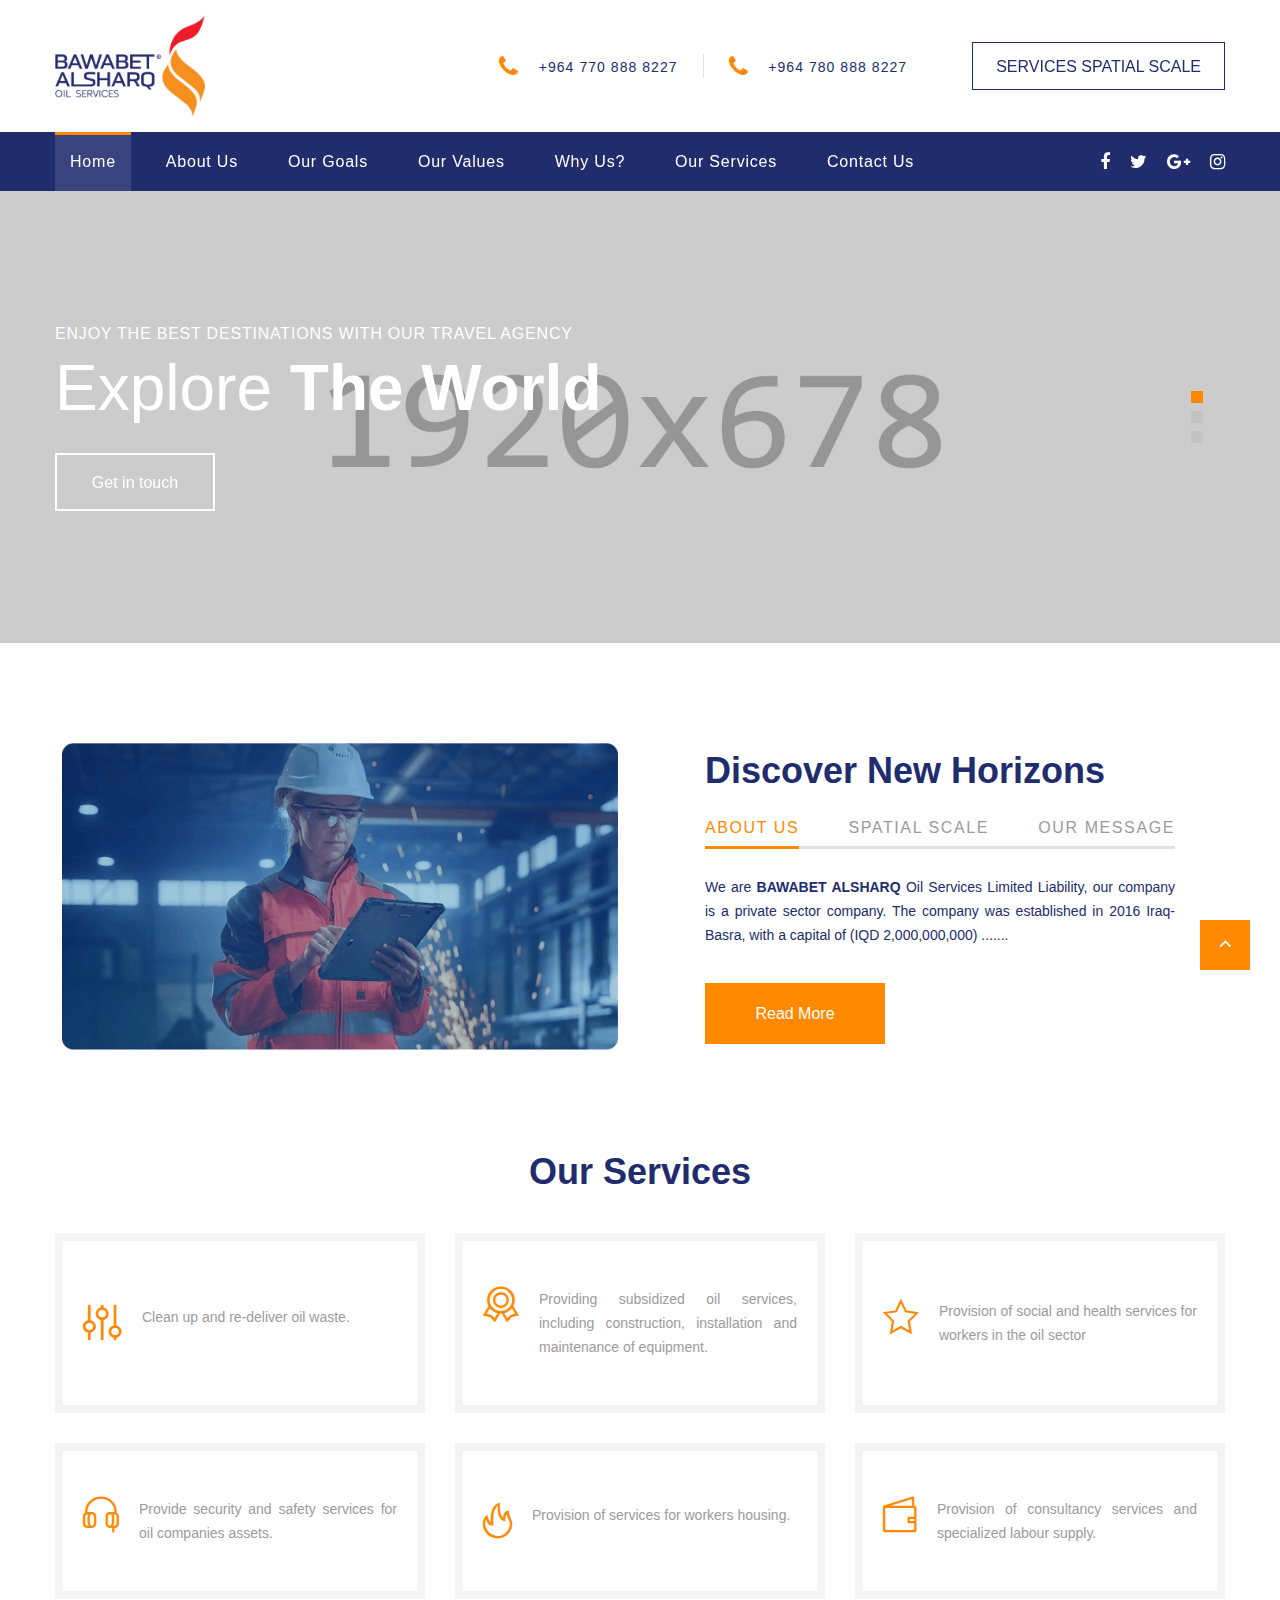
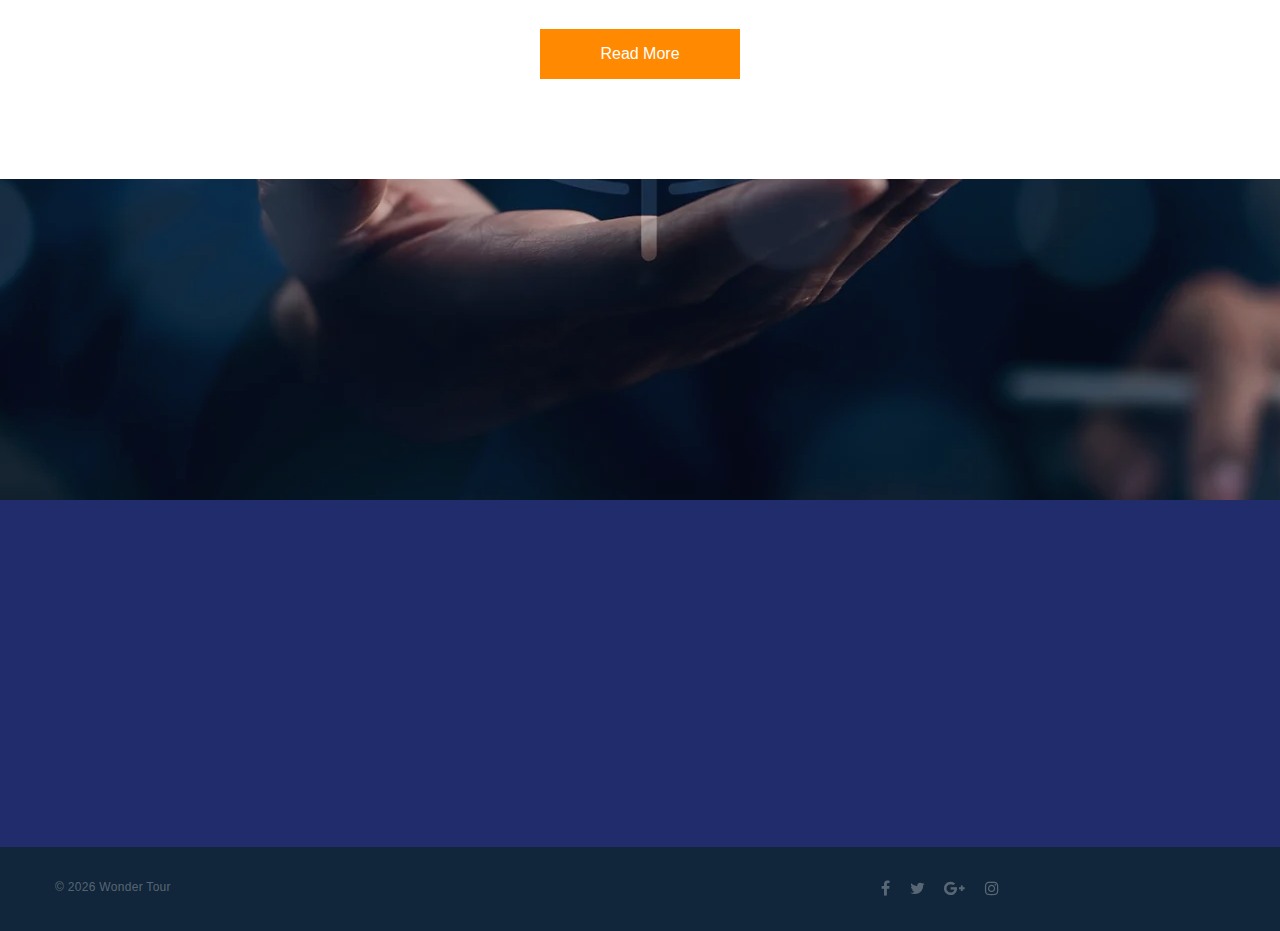
<file: index.html>
<!DOCTYPE html>
<html class="wide wow-animation" lang="en">

<head>
  <title>Home</title>
  <meta name="format-detection" content="telephone=no">
  <meta name="viewport"
    content="width=device-width, height=device-height, initial-scale=1.0, maximum-scale=1.0, user-scalable=0">
  <meta http-equiv="X-UA-Compatible" content="IE=edge">
  <meta charset="utf-8">
  <link rel="icon" href="images/favicon.ico" type="image/x-icon">
  <!-- Stylesheets-->
  <link rel="stylesheet" href="css/bootstrap.css">
  <link rel="stylesheet" href="css/fonts.css">
  <link rel="stylesheet" href="css/style.css">
  <style>
    .ie-panel {
      display: none;
      background: #212121;
      padding: 10px 0;
      box-shadow: 3px 3px 5px 0 rgba(0, 0, 0, .3);
      clear: both;
      text-align: center;
      position: relative;
      z-index: 1;
    }

    html.ie-10 .ie-panel,
    html.lt-ie-10 .ie-panel {
      display: block;
    }
  </style>
</head>

<body>
  <div class="preloader">
    <div class="preloader-body">
      <div class="cssload-container">
        <div class="cssload-speeding-wheel"></div>
      </div>
      <p>Loading...</p>
    </div>
  </div>
  <div class="page">
    <header class="section page-header">
      <!-- RD Navbar-->
      <div class="rd-navbar-wrap">
        <nav class="rd-navbar rd-navbar-corporate" data-layout="rd-navbar-fixed" data-sm-layout="rd-navbar-fixed"
          data-md-layout="rd-navbar-fixed" data-md-device-layout="rd-navbar-fixed" data-lg-layout="rd-navbar-static"
          data-lg-device-layout="rd-navbar-fixed" data-xl-layout="rd-navbar-static"
          data-xl-device-layout="rd-navbar-static" data-xxl-layout="rd-navbar-static"
          data-xxl-device-layout="rd-navbar-static" data-lg-stick-up-offset="46px" data-xl-stick-up-offset="46px"
          data-xxl-stick-up-offset="106px" data-lg-stick-up="true" data-xl-stick-up="true" data-xxl-stick-up="true">
          <div class="rd-navbar-collapse-toggle rd-navbar-fixed-element-1" data-rd-navbar-toggle=".rd-navbar-collapse">
            <span></span>
          </div>
          <div class="rd-navbar-aside-outer">
            <div class="rd-navbar-aside">
              <!-- RD Navbar Panel-->
              <div class="rd-navbar-panel">
                <!-- RD Navbar Toggle-->
                <button class="rd-navbar-toggle" data-rd-navbar-toggle=".rd-navbar-nav-wrap"><span></span></button>
                <!-- RD Navbar Brand-->
                <div class="rd-navbar-brand">
                  <!--Brand--><a class="brand" href="index.html"><img src="image/logo.png" alt="" width="200"
                      height="10" /></a>
                </div>
              </div>
              <div class="rd-navbar-aside-right rd-navbar-collapse">
                <ul class="rd-navbar-corporate-contacts">
                  <li>
                    <div class="unit unit-spacing-xs">
                      <div class="unit-left"><span class="icon fa fa-phone"></span></div>
                      <div class="unit-body"><a class="link-phone" href="tel:#"> +964 770 888 8227</a></div>
                    </div>
                  </li>
                  <li>
                    <div class="unit unit-spacing-xs">
                      <div class="unit-left"><span class="icon fa fa-phone"></span></div>
                      <div class="unit-body"><a class="link-phone" href="tel:#">+964 780 888 8227</a></div>
                    </div>
                  </li>
                </ul>
                <style>
                  .btn-header{
                    border: #1a2d6d 1px solid !important;
                  }
                  .btn-header:hover{
                    border: #ff8900 1px solid !important;
                  }
                </style>
                <a 
                 class="btn-header button button-md button-default-outline-2 button-ujarak" href="contact-us.html">SERVICES SPATIAL
                  SCALE</a>
              </div>
            </div>
          </div>
          <div class="rd-navbar-main-outer">
            <div class="rd-navbar-main">
              <div class="rd-navbar-nav-wrap">
                <ul class="list-inline list-inline-md rd-navbar-corporate-list-social">
                  <li><a class="icon fa fa-facebook" href="#"></a></li>
                  <li><a class="icon fa fa-twitter" href="#"></a></li>
                  <li><a class="icon fa fa-google-plus" href="#"></a></li>
                  <li><a class="icon fa fa-instagram" href="#"></a></li>
                </ul>
                <!-- RD Navbar Nav-->
                <ul class="rd-navbar-nav">
                  <li class="rd-nav-item active"><a class="rd-nav-link" href="index.html">Home</a>
                  </li>
                  <li class="rd-nav-item"><a class="rd-nav-link" href="about.html">About Us</a>
                  </li>
                  <li class="rd-nav-item"><a class="rd-nav-link" href="index.html#OUR_GOALS">Our Goals</a>
                  </li>
                  <li class="rd-nav-item"><a class="rd-nav-link" href="about.html#OUR_VALUES">Our Values</a>
                  </li>
                  <li class="rd-nav-item"><a class="rd-nav-link" href="about.html#WHY_US">Why Us?</a>
                  </li>
                  <li class="rd-nav-item"><a class="rd-nav-link" href="services.html">Our Services</a>
                  </li>
                  <li class="rd-nav-item"><a class="rd-nav-link" href="contact-us.html">Contact Us</a>
                  </li>
                </ul>
              </div>
            </div>
          </div>
        </nav>
      </div>
    </header>
    <!-- Swiper-->
    <section class="section swiper-container swiper-slider swiper-slider-corporate swiper-pagination-style-2"
      data-loop="true" data-autoplay="5000" data-simulate-touch="true" data-nav="false" data-direction="vertical">
      <div class="swiper-wrapper text-left">
        <div class="swiper-slide context-dark" data-slide-bg="images/slider-4-slide-1-1920x678.jpg">
          <div class="swiper-slide-caption section-md">
            <div class="container">
              <div class="row">
                <div class="col-md-10">
                  <h6 class="text-uppercase" data-caption-animate="fadeInRight" data-caption-delay="0">Enjoy the Best
                    Destinations with Our Travel Agency</h6>
                  <h2 class="oh font-weight-light" data-caption-animate="slideInUp" data-caption-delay="100">
                    <span>Explore</span><span class="font-weight-bold"> The World</span>
                  </h2><a class="button button-default-outline button-ujarak" href="#" data-caption-animate="fadeInLeft"
                    data-caption-delay="0">Get in touch</a>
                </div>
              </div>
            </div>
          </div>
        </div>
        <div class="swiper-slide context-dark" data-slide-bg="images/slider-4-slide-2-1920x678.jpg">
          <div class="swiper-slide-caption section-md">
            <div class="container">
              <div class="row">
                <div class="col-md-10">
                  <h6 class="text-uppercase" data-caption-animate="fadeInRight" data-caption-delay="0">A team of
                    professional Travel Experts</h6>
                  <h2 class="oh font-weight-light" data-caption-animate="slideInUp" data-caption-delay="100">
                    <span>Trust</span><span class="font-weight-bold"> Our Experience</span>
                  </h2><a class="button button-default-outline button-ujarak" href="#" data-caption-animate="fadeInLeft"
                    data-caption-delay="0">Get in touch</a>
                </div>
              </div>
            </div>
          </div>
        </div>
        <div class="swiper-slide context-dark" data-slide-bg="images/slider-4-slide-3-1920x678.jpg">
          <div class="swiper-slide-caption section-md">
            <div class="container">
              <div class="row">
                <div class="col-md-10">
                  <h6 class="text-uppercase" data-caption-animate="fadeInRight" data-caption-delay="0">Build your Next
                    Holiday Trip with Us</h6>
                  <h2 class="oh font-weight-light" data-caption-animate="slideInUp" data-caption-delay="100">
                    <span>Create</span><span class="font-weight-bold"> Your Tour</span>
                  </h2><a class="button button-default-outline button-ujarak" href="#" data-caption-animate="fadeInLeft"
                    data-caption-delay="0">Get in touch</a>
                </div>
              </div>
            </div>
          </div>
        </div>
      </div>
      <!-- Swiper Pagination-->
      <div class="swiper-pagination"></div>
    </section>
    <!-- Section Box Categories-->

    <!-- Discover New Horizons-->
    <section class="section section-sm section-first bg-default text-md-left">
      <div class="container">
        <div class="row row-50 align-items-center justify-content-center justify-content-xl-between">
          <div class="col-lg-6 text-center wow fadeInUp"><img src="image/Real-risk.png" alt="" width="556"
              height="382" />
          </div>
          <div class="col-lg-6 wow fadeInRight" data-wow-delay=".1s">
            <div class="box-width-lg-470">
              <h3>Discover New Horizons</h3>
              <!-- Bootstrap tabs-->
              <div
                class="tabs-custom tabs-horizontal tabs-line tabs-line-big tabs-line-style-2 text-center text-md-left"
                id="tabs-7">
                <!-- Nav tabs-->
                <ul class="nav nav-tabs">
                  <li class="nav-item" role="presentation"><a class="nav-link active" href="#tabs-7-1"
                      data-toggle="tab">About us</a></li>
                  <li class="nav-item" role="presentation"><a class="nav-link" href="#tabs-7-2"
                      data-toggle="tab">Spatial Scale</a></li>
                  <li class="nav-item" role="presentation"><a class="nav-link" href="#tabs-7-3" data-toggle="tab">Our
                      MESSAGE</a></li>
                </ul>
                <!-- Tab panes-->
                <div class="tab-content">
                  <div class="tab-pane fade show active" id="tabs-7-1">
                    <p style="text-align: justify;">We are <span style="font-weight: bold;">BAWABET ALSHARQ</span> Oil
                      Services Limited Liability, our company is a private sector company. The
                      company was established in 2016 Iraq-Basra, with a capital of (IQD 2,000,000,000) .......</p>
                    <div class="group-md group-middle"><a class="button button-secondary button-pipaluk"
                        href="about.html">Read More</a></div>
                  </div>
                  <div class="tab-pane fade" id="tabs-7-2">
                    <p style="text-align: justify;"> <span style="font-weight: bold;">BAWABET ALSHARQ</span> Oil
                      Services company is headquartered in Basra, Iraq. A unique group of experts &
                      specialists provide all oil services to the government, private and joint sectors and all matters
                      related to oil
                      services throughout Iraq.</p>
                    <div class="group-md group-middle"><a class="button button-secondary button-pipaluk"
                        href="contact-us.html">Get in Touch</a></div>
                  </div>
                  <div class="tab-pane fade" id="tabs-7-3">
                    <p style="text-align: justify;"> To be a reliable partner in supporting the oil and gas industry,
                      providing high quality services and products that
                      meet the changing needs of customers. We have strived to achieve the highest value for oil
                      investment
                      projects, while adhering to the highest standards of operational efficiency, occupational safety
                      and
                      environmental responsibility</p>
                    <div class="group-md group-middle"><a class="button button-secondary button-pipaluk"
                        href="contact-us.html">Get in Touch</a></div>
                  </div>
                </div>
              </div>
            </div>
          </div>
        </div>
      </div>
    </section>  
    <!--	Our Services-->
    <section class="section section-sm">
      <div class="container">
        <h3>Our Services</h3>
        <div class="row row-30">
          <div class="col-sm-6 col-lg-4">
            <article class="box-icon-classic">
              <div
                class="unit box-icon-classic-body flex-column flex-md-row text-md-left flex-lg-column text-lg-center flex-xl-row text-xl-left">
                <div class="unit-left">
                  <div class="box-icon-classic-icon fl-bigmug-line-equalization3"></div>
                </div>
                <div class="unit-body">
                  <p class="box-icon-classic-text">Clean up and re-deliver oil 
waste.</p>
                </div>
              </div>
            </article>
          </div>

          <div class="col-sm-6 col-lg-4">
            <article class="box-icon-classic">
              <div
                class="unit box-icon-classic-body flex-column flex-md-row text-md-left flex-lg-column text-lg-center flex-xl-row text-xl-left">
                <div class="unit-left">
                  <div class="box-icon-classic-icon fl-bigmug-line-circular220"></div>
                </div>
                <div class="unit-body">
                  <p class="box-icon-classic-text">Providing subsidized oil services,
                    including construction, installation
                    and maintenance of equipment.</p>
                </div>
              </div>
            </article>
          </div>

          <div class="col-sm-6 col-lg-4">
            <article class="box-icon-classic">
              <div
                class="unit box-icon-classic-body flex-column flex-md-row text-md-left flex-lg-column text-lg-center flex-xl-row text-xl-left">
                <div class="unit-left">
                  <div class="box-icon-classic-icon fl-bigmug-line-favourites5"></div>
                </div>
                <div class="unit-body">
                  <p class="box-icon-classic-text">Provision of social and health
                    services for workers in the oil
                    sector</p>
                </div>
              </div>
            </article>
          </div>

          <div class="col-sm-6 col-lg-4">
            <article class="box-icon-classic">
              <div
                class="unit box-icon-classic-body flex-column flex-md-row text-md-left flex-lg-column text-lg-center flex-xl-row text-xl-left">
                <div class="unit-left">
                  <div class="box-icon-classic-icon fl-bigmug-line-headphones32"></div>
                </div>
                <div class="unit-body">
                  <p class="box-icon-classic-text"> Provide security and safety
                    services for oil companies
                    assets.</p>
                </div>
              </div>
            </article>
          </div>
          <div class="col-sm-6 col-lg-4">
            <article class="box-icon-classic">
              <div
                class="unit box-icon-classic-body flex-column flex-md-row text-md-left flex-lg-column text-lg-center flex-xl-row text-xl-left">
                <div class="unit-left">
                  <div class="box-icon-classic-icon fl-bigmug-line-hot67"></div>
                </div>
                <div class="unit-body">
                  <p class="box-icon-classic-text"> Provision of services for
                    workers housing.</p>
                </div>
              </div>
            </article>
          </div>
          <div class="col-sm-6 col-lg-4">
            <article class="box-icon-classic">
              <div
                class="unit box-icon-classic-body flex-column flex-md-row text-md-left flex-lg-column text-lg-center flex-xl-row text-xl-left">
                <div class="unit-left">
                  <div class="box-icon-classic-icon fl-bigmug-line-wallet26"></div>
                </div>
                <div class="unit-body">
                  <p class="box-icon-classic-text"> Provision of consultancy
                    services and specialized labour
                    supply.</p>
                </div>
              </div>
            </article>
          </div>
        </div>
      </div>
      <a class="button button-secondary button-pipaluk" href="services.html">Read More</a>
    </section>
    <!-- Different People-->
    <!-- Section Subscribe-->
    <section class="section bg-default text-center offset-top-50" id="OUR_GOALS">
      <div class="parallax-container" data-parallax-img="image/gole.webp">
        <div class="parallax-content section-xl section-inset-custom-1 context-dark bg-overlay-2-21">
          <div class="container">
            <h2 class="heading-2 oh font-weight-normal wow slideInDown"><span class="d-block font-weight-semi-bold">OUR
                GOALS</span>
            </h2>
            <p class="text-width-medium text-spacing-75 wow fadeInLeft" data-wow-delay=".1s">OUR GOAL IS TO BE AN
              Essential Component Of Oil Industry Services In Iraq And
              The Middle East, Supporting Investors' Interests In Oil And Gas.</p>
          </div>
        </div>
      </div>
    </section>
    <!--	Instagrram wondertour-->
    <footer class="section footer-corporate context-dark">
      <div class="footer-corporate-inset">
        <div class="container">
          <div class="row row-40 justify-content-lg-between">
            <div class="col-sm-6 col-md-12 col-lg-6 col-xl-6">
              <div class="oh-desktop">
                <div class="wow slideInRight" data-wow-delay="0s">
                  <h6 class="text-spacing-100 text-uppercase">Contact us</h6>
                  <ul class="footer-contacts d-inline-block d-sm-block">
                    <li>
                      <div class="unit">
                        <div class="unit-left"><span class="icon fa fa-phone"></span></div>
                        <div class="unit-body"><a class="link-phone" href="tel:#">+964 770 888 8227</a></div>
                      </div>
                      <div class="unit">
                        <div class="unit-left"><span class="icon fa fa-phone"></span></div>
                        <div class="unit-body"><a class="link-phone" href="tel:#">+964 780 888 8227</a></div>
                      </div>
                    </li>
                    <li>
                      <div class="unit">
                        <div class="unit-left"><span class="icon fa fa-envelope"></span></div>
                        <div class="unit-body"><a class="link-aemail" href="mailto:#">info@bawabet-alsharq.iq</a></div>
                      </div>
                    </li>
                    <li>
                      <div class="unit">
                        <div class="unit-left"><span class="icon fa fa-location-arrow"></span></div>
                        <div class="unit-body"><a class="link-location" href="#">Iraq-Basra</a></div>
                      </div>
                    </li>
                  </ul>
                </div>
              </div>
            </div>
            <div class="col-sm-11 col-md-7 col-lg-6 col-xl-6">
              <div class="oh-desktop">
                <div class="wow slideInLeft" data-wow-delay="0s">
                  <h6 class="text-spacing-100 text-uppercase">Quick links</h6>
                  <ul class="row-6 list-0 list-marked list-marked-md list-marked-secondary list-custom-2">
                    <li><a href="about.html">About us</a></li>
                    <li><a href="index.html#OUR_GOALS">Our Goals</a></li>
                    <li><a href="about.html#OUR_VALUES">Our Values</a></li>
                    <li><a href="about.html#WHY_US">Why Us?</a></li>
                    <li><a href="services.html">Our Services</a></li>
                  </ul>
                  <div class="group-md group-middle justify-content-sm-start"><a
                      class="button button-default-outline button-ujarak fadeInLeft animated" href="contact-us.html">Get in touch</a></div>
                </div>
              </div>
            </div>
          </div>
        </div>
      </div>
      <div class="footer-corporate-bottom-panel">
        <div class="container">
          <div class="row justfy-content-xl-space-berween row-10 align-items-md-center2">
            <div class="col-sm-6 col-md-6 text-sm-right text-md-center">
              <div>
                <ul class="list-inline list-inline-sm footer-social-list-2">
                  <li><a class="icon fa fa-facebook" href="#"></a></li>
                  <li><a class="icon fa fa-twitter" href="#"></a></li>
                  <li><a class="icon fa fa-google-plus" href="#"></a></li>
                  <li><a class="icon fa fa-instagram" href="#"></a></li>
                </ul>
              </div>
            </div>
            <div class="col-sm-6 col-md-6 order-sm-first">
              <!-- Rights-->
              <p class="rights"><span>&copy;&nbsp;</span><span
                  class="copyright-year"></span><span>&nbsp;</span><span>Wonder Tour</span> </p>
            </div>
            
          </div>
        </div>
      </div>
    </footer>
  </div>
  <!-- Global Mailform Output-->
  <div class="snackbars" id="form-output-global"></div>
  <!-- Javascript-->
  <script src="js/core.min.js"></script>
  <script src="js/script.js"></script>
</body>

</html>
</file>
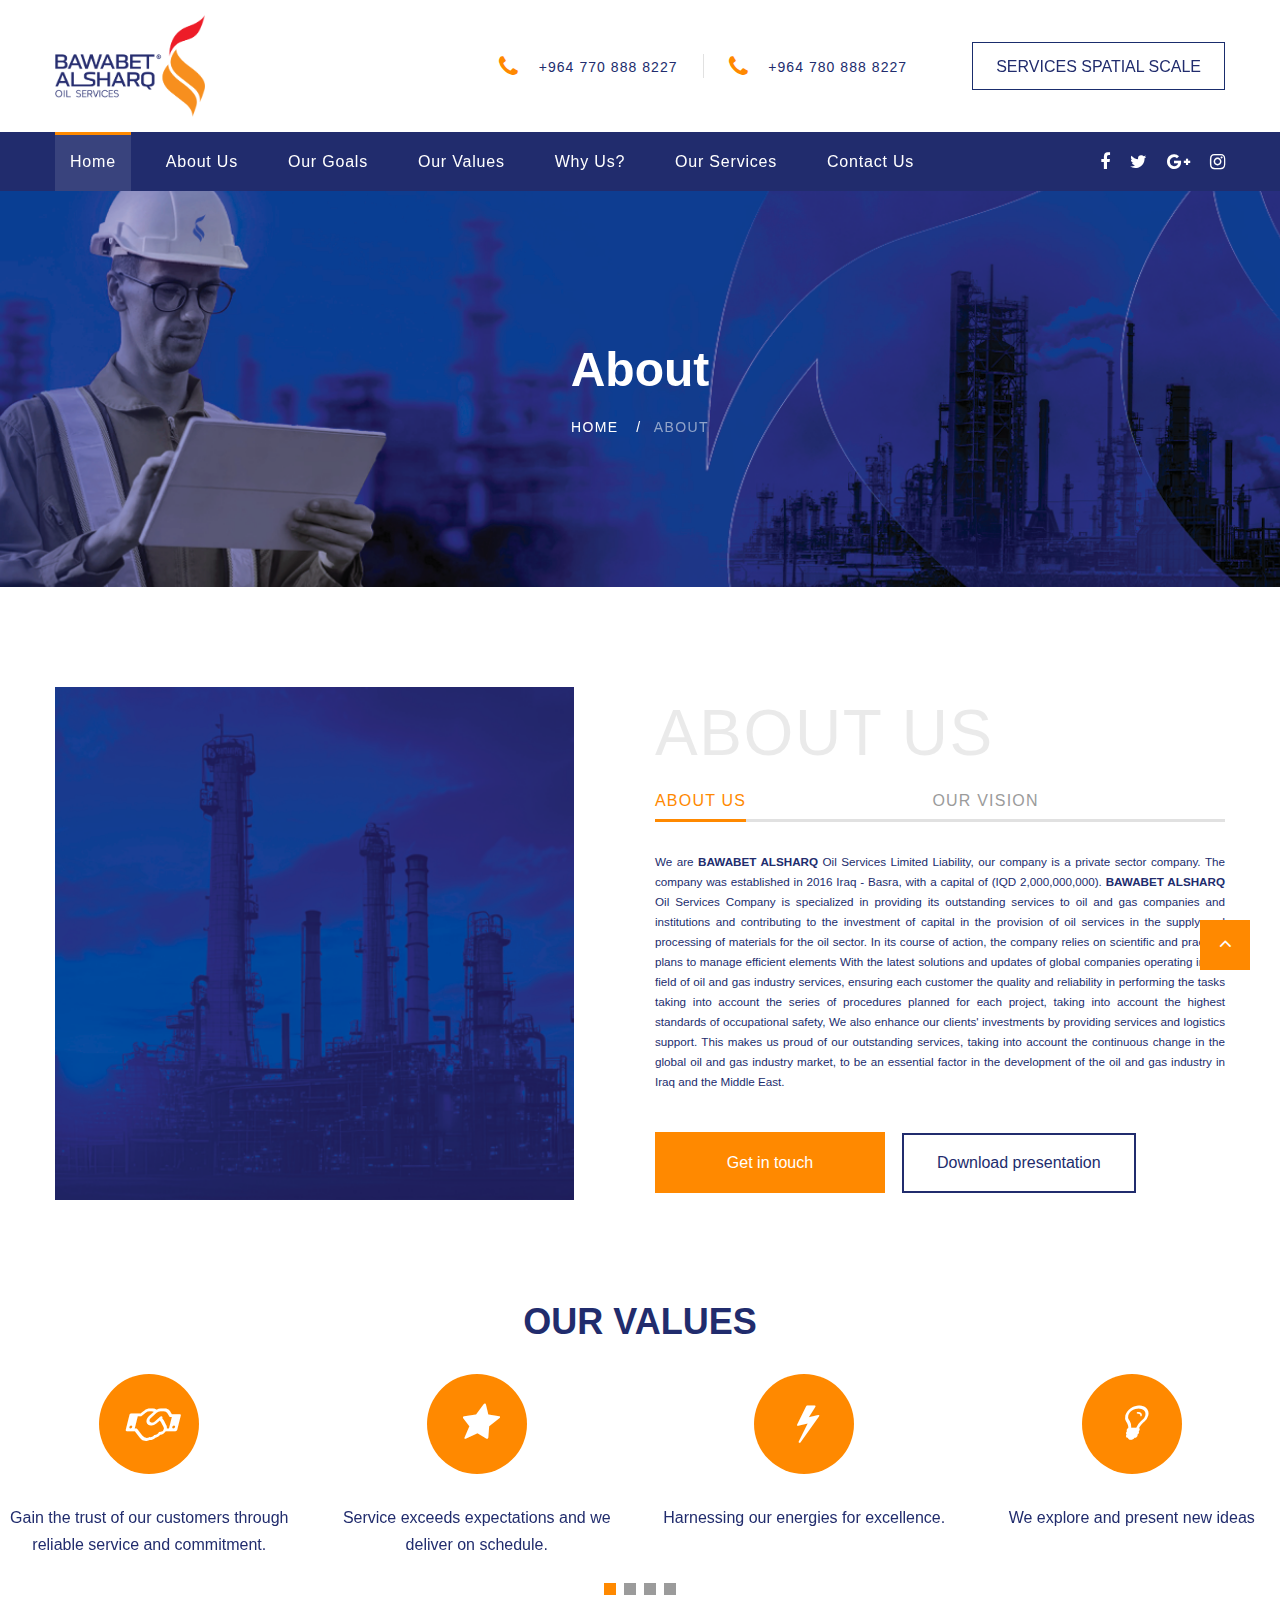
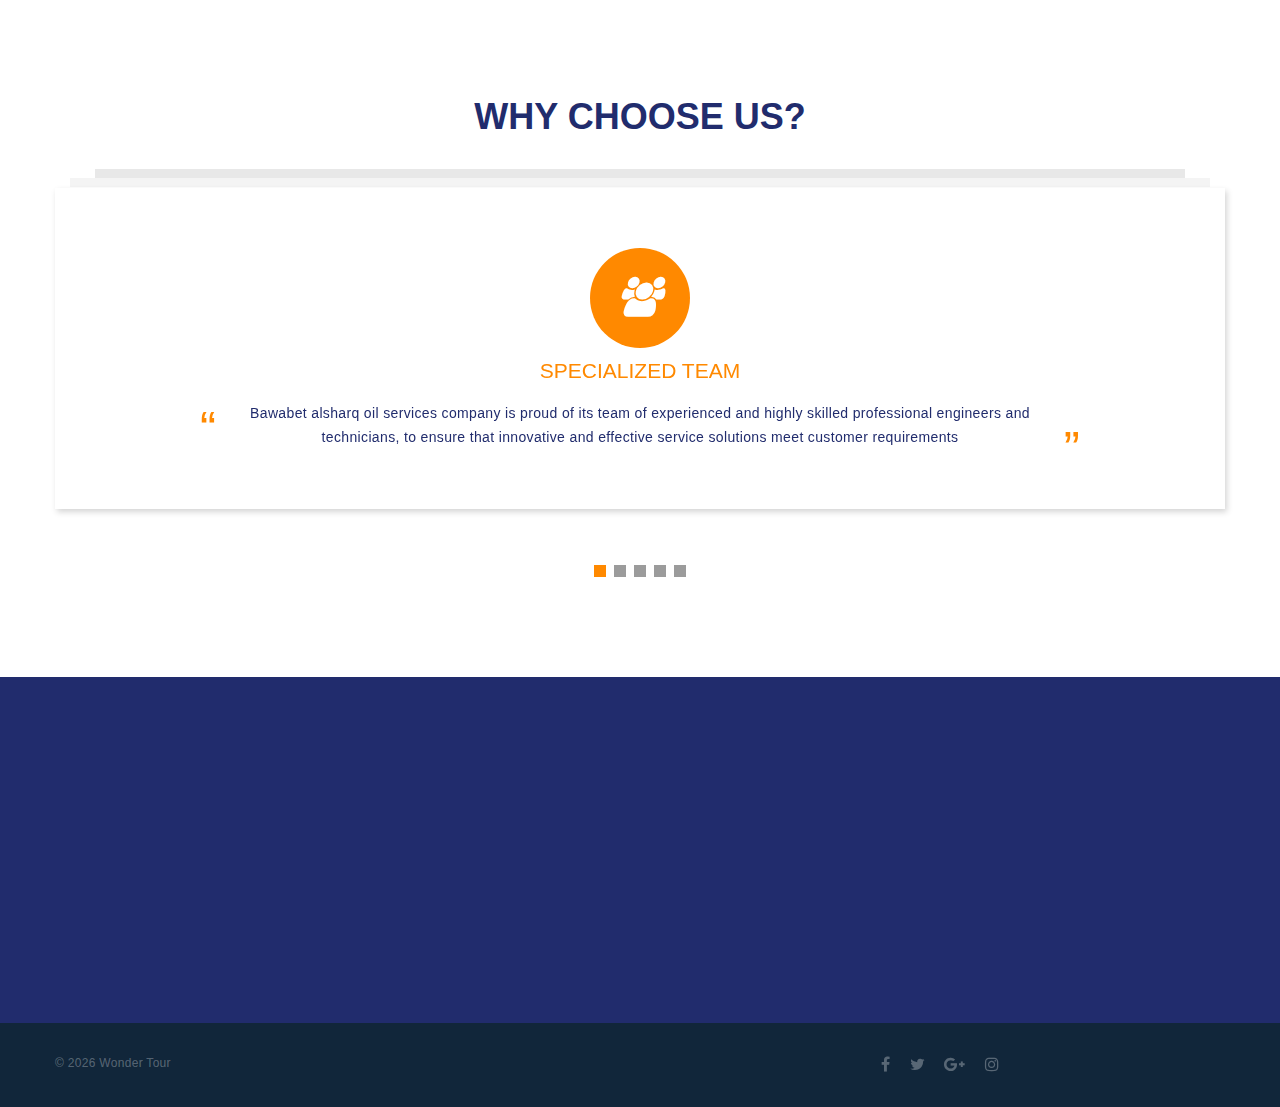
<file: about.html>
<!DOCTYPE html>
<html class="wide wow-animation" lang="en">

<head>
  <title>About</title>
  <meta name="format-detection" content="telephone=no">
  <meta name="viewport"
    content="width=device-width, height=device-height, initial-scale=1.0, maximum-scale=1.0, user-scalable=0">
  <meta http-equiv="X-UA-Compatible" content="IE=edge">
  <meta charset="utf-8">
  <link rel="icon" href="images/favicon.ico" type="image/x-icon">
  <!-- Stylesheets-->
  <link rel="stylesheet" href="css/bootstrap.css">
  <link rel="stylesheet" href="css/fonts.css">
  <link rel="stylesheet" href="css/style.css">
  <style>
    .ie-panel {
      display: none;
      background: #212121;
      padding: 10px 0;
      box-shadow: 3px 3px 5px 0 rgba(0, 0, 0, .3);
      clear: both;
      text-align: center;
      position: relative;
      z-index: 1;
    }

    html.ie-10 .ie-panel,
    html.lt-ie-10 .ie-panel {
      display: block;
    }
  </style>
</head>

<body>
  <div class="preloader">
    <div class="preloader-body">
      <div class="cssload-container">
        <div class="cssload-speeding-wheel"></div>
      </div>
      <p>Loading...</p>
    </div>
  </div>
  <div class="page">
    <header class="section page-header">
      <!-- RD Navbar-->
      <div class="rd-navbar-wrap">
        <nav class="rd-navbar rd-navbar-corporate" data-layout="rd-navbar-fixed" data-sm-layout="rd-navbar-fixed"
          data-md-layout="rd-navbar-fixed" data-md-device-layout="rd-navbar-fixed" data-lg-layout="rd-navbar-static"
          data-lg-device-layout="rd-navbar-fixed" data-xl-layout="rd-navbar-static"
          data-xl-device-layout="rd-navbar-static" data-xxl-layout="rd-navbar-static"
          data-xxl-device-layout="rd-navbar-static" data-lg-stick-up-offset="46px" data-xl-stick-up-offset="46px"
          data-xxl-stick-up-offset="106px" data-lg-stick-up="true" data-xl-stick-up="true" data-xxl-stick-up="true">
          <div class="rd-navbar-collapse-toggle rd-navbar-fixed-element-1" data-rd-navbar-toggle=".rd-navbar-collapse">
            <span></span>
          </div>
          <div class="rd-navbar-aside-outer">
            <div class="rd-navbar-aside">
              <!-- RD Navbar Panel-->
              <div class="rd-navbar-panel">
                <!-- RD Navbar Toggle-->
                <button class="rd-navbar-toggle" data-rd-navbar-toggle=".rd-navbar-nav-wrap"><span></span></button>
                <!-- RD Navbar Brand-->
                <div class="rd-navbar-brand">
                  <!--Brand--><a class="brand" href="index.html"><img src="image/logo.png" alt="" width="200"
                      height="10" /></a>
                </div>
              </div>
              <div class="rd-navbar-aside-right rd-navbar-collapse">
                <ul class="rd-navbar-corporate-contacts">
                  <li>
                    <div class="unit unit-spacing-xs">
                      <div class="unit-left"><span class="icon fa fa-phone"></span></div>
                      <div class="unit-body"><a class="link-phone" href="tel:#"> +964 770 888 8227</a></div>
                    </div>
                  </li>
                  <li>
                    <div class="unit unit-spacing-xs">
                      <div class="unit-left"><span class="icon fa fa-phone"></span></div>
                      <div class="unit-body"><a class="link-phone" href="tel:#">+964 780 888 8227</a></div>
                    </div>
                  </li>
                </ul>
                <style>
                  .btn-header{
                    border: #1a2d6d 1px solid !important;
                  }
                  .btn-header:hover{
                    border: #ff8900 1px solid !important;
                  }
                </style>
                <a 
                 class="btn-header button button-md button-default-outline-2 button-ujarak" href="contact-us.html">SERVICES SPATIAL
                  SCALE</a>
              </div>
            </div>
          </div>
          <div class="rd-navbar-main-outer">
            <div class="rd-navbar-main">
              <div class="rd-navbar-nav-wrap">
                <ul class="list-inline list-inline-md rd-navbar-corporate-list-social">
                  <li><a class="icon fa fa-facebook" href="#"></a></li>
                  <li><a class="icon fa fa-twitter" href="#"></a></li>
                  <li><a class="icon fa fa-google-plus" href="#"></a></li>
                  <li><a class="icon fa fa-instagram" href="#"></a></li>
                </ul>
                <!-- RD Navbar Nav-->
                <ul class="rd-navbar-nav">
                  <li class="rd-nav-item active"><a class="rd-nav-link" href="index.html">Home</a>
                  </li>
                  <li class="rd-nav-item"><a class="rd-nav-link" href="about.html">About Us</a>
                  </li>
                  <li class="rd-nav-item"><a class="rd-nav-link" href="index.html#OUR_GOALS">Our Goals</a>
                  </li>
                  <li class="rd-nav-item"><a class="rd-nav-link" href="about.html#OUR_VALUES">Our Values</a>
                  </li>
                  <li class="rd-nav-item"><a class="rd-nav-link" href="about.html#WHY_US">Why Us?</a>
                  </li>
                  <li class="rd-nav-item"><a class="rd-nav-link" href="services.html">Our Services</a>
                  </li>
                  <li class="rd-nav-item"><a class="rd-nav-link" href="contact-us.html">Contact Us</a>
                  </li>
                </ul>
              </div>
            </div>
          </div>
        </nav>
      </div>
    </header>
    <!-- Breadcrumbs -->
    <section class="breadcrumbs-custom-inset">
      <div class="breadcrumbs-custom context-dark bg-overlay-60">
        <div class="container">
          <h2 class="breadcrumbs-custom-title">About</h2>
          <ul class="breadcrumbs-custom-path">
            <li><a href="index.html">Home</a></li>
            <li class="active">About</li>
          </ul>
        </div>
        <div class="box-position" style="background-image: url(image/about_us.png);"></div>
      </div>
    </section>
    <!-- Why choose us-->
    <section class="section section-sm section-first bg-default text-md-left">
      <div class="container">
        <div class="row row-50 justify-content-center align-items-xl-center">
          <div class="col-md-10 col-lg-5 col-xl-6"><img src="image/about_us2.png" alt="" width="519"
              height="564" />
          </div>
          <div class="col-md-10 col-lg-7 col-xl-6">
            <h1 class="text-spacing-25 font-weight-normal title-opacity-9">ABOUT US
            </h1>
            <!-- Bootstrap tabs-->
            <div class="tabs-custom tabs-horizontal tabs-line" id="tabs-4">
              <!-- Nav tabs-->
              <ul class="nav nav-tabs">
                <li class="nav-item" role="presentation"><a class="nav-link active" href="#tabs-4-1"
                    data-toggle="tab">ABOUT US</a></li>
                <li class="nav-item" role="presentation"><a class="nav-link" href="#tabs-4-2" data-toggle="tab">OUR
                    VISION
                  </a></li>
                <li class="nav-item" role="presentation"><a class="nav-link" href="#tabs-4-3" data-toggle="tab"></a>
                </li>
              </ul>
              <!-- Tab panes-->
              <div class="tab-content">
                <div class="tab-pane fade show active" id="tabs-4-1">
                  <p style="text-align: justify;font-size: smaller;">We are <span class="font-weight-bold">BAWABET
                      ALSHARQ</span> Oil Services Limited Liability, our
                    company is a private sector company. The
                    company was established in 2016 Iraq - Basra, with a capital of (IQD 2,000,000,000). <span
                      class="font-weight-bold">BAWABET ALSHARQ</span>
                    Oil Services Company is specialized in providing its outstanding services to oil and gas companies
                    and
                    institutions and contributing to the investment of capital in the provision of oil services in the
                    supply and
                    processing of materials for the oil sector. In its course of action, the company relies on
                    scientific and practical
                    plans to manage efficient elements With the latest solutions and updates of global companies
                    operating in the
                    field of oil and gas industry services, ensuring each customer the quality and reliability in
                    performing the tasks
                    taking into account the series of procedures planned for each project, taking into account the
                    highest
                    standards of occupational safety, We also enhance our clients' investments by providing services and
                    logistics support. This makes us proud of our outstanding services, taking into account the
                    continuous change
                    in the global oil and gas industry market, to be an essential factor in the development of the oil
                    and gas industry
                    in Iraq and the Middle East.</p>
                  <div class="group-md group-middle"><a class="button button-width-xl-230 button-primary button-pipaluk"
                      href="contact-us.html">Get in touch</a><a class="button button-black-outline button-md" href="company profile final-compressed.pdf" download>Download
                      presentation</a></div>

                </div>
                <div class="tab-pane fade" id="tabs-4-3">
                  <div class="row row-40 justify-content-center text-center inset-top-10">
                    <div class="col-sm-4">
                      <!-- Circle Progress Bar-->
                      <div class="progress-bar-circle" data-value="0.87" data-gradient="#ff8900"
                        data-empty-fill="transparent" data-size="150" data-thickness="12" data-reverse="true">
                        <span></span>
                      </div>
                      <p class="progress-bar-circle-title">Tours</p>
                    </div>
                    <div class="col-sm-4">
                      <!-- Circle Progress Bar-->
                      <div class="progress-bar-circle" data-value="0.74" data-gradient="#ff8900"
                        data-empty-fill="transparent" data-size="150" data-thickness="12" data-reverse="true">
                        <span></span>
                      </div>
                      <p class="progress-bar-circle-title">Excursions</p>
                    </div>
                    <div class="col-sm-4">
                      <!-- Circle Progress Bar-->
                      <div class="progress-bar-circle" data-value="0.99" data-gradient="#ff8900"
                        data-empty-fill="transparent" data-size="150" data-thickness="12" data-reverse="true">
                        <span></span>
                      </div>
                      <p class="progress-bar-circle-title">Hotel Bookings</p>
                    </div>
                  </div>
                  
                </div>
                <div class="tab-pane fade" id="tabs-4-2">
                  <div class="text-center text-sm-left offset-top-30 tab-height">
                    <p style="text-align: justify; font-size: smaller;"> As an oil services company, BAWABET ALSHARQ Oil
                      Services plays a key role in Iraq's oil and gas industry.
                      Our grandfather and dedication to maximize the level of service and higher quality and
                      professionalism is
                      driven by our support to our customers, ensuring safety and sustainability to provide innovative
                      and effective
                      solutions that contribute to the growth and development of oil investments in Iraq</p>
                    <!-- <ul class="row-16 list-0 list-custom list-marked list-marked-sm list-marked-secondary">
                      <li>Gain the trust of our customers.</li>
                      <li>Service exceeds expectations and we deliver on
                        schedule.</li>
                      <li>Harnessing our energies for excellence.</li>
                      <li>We explore and present new ideas.</li>
                      <li>We celebrate the common goals we have achieved.</li>
                      <li>Proposed legal clauses and contract management.</li>
                      <li>Belief in the value of the service process.</li>
                      <li>Unique in oil services.</li>
                      <li>Creativity within global standards is the key to
                        success</li>
                      <li>Skill and professionalism of the task force.</li>
                      <li>Deal with practical risks smartly.</li>
                      <li>High measures to ensure health and safety.</li>
                      <li>Project management information solutions from start
                        to finish.</li>
                    </ul> -->
                  </div>
                  <div class="group-md group-middle"><a class="button button-width-xl-230 button-primary button-pipaluk"
                      href="contact-us.html">Get in touch</a><a class="button button-black-outline button-md" href="company profile final-compressed.pdf" download>Download
                      presentation</a></div>
                </div>
              </div>
            </div>
          </div>
        </div>
      </div>
    </section>
    <!-- Latest Projects-->
    <section class="section section-sm section-fluid bg-default" id="OUR_VALUES">
      <div class="container">
        <h3>OUR VALUES</h3>
      </div>
      <!-- Owl Carousel-->
      <style>
        .owl-carousel {
          touch-action: pan-y;
        }
      </style>
      <div class="owl-carousel owl-classic owl-timeline" data-items="1" data-md-items="2" data-lg-items="3"
        data-xl-items="4" data-margin="30" data-autoplay="true" data-nav="true" data-dots="true">
        <div class="owl-item">
          <!-- Thumbnail Classic-->
          <article class="thumbnail thumbnail-mary">
            <div class="thumbnail-mary-figure">
              <div class="team-icon"
                style="width: 100px; height: 100px; background-color: #ff8900; border-radius: 50%; display: flex; align-items: center; justify-content: center; margin: 0 auto;">
                <i class="fa fa-handshake-o" style="font-size: 40px; color: white;"></i>
              </div>
            </div>
            <div class="thumbnail-mary-description">
              <p style="font-size: medium; text-align: center;">Gain the trust of our customers through reliable service
                and commitment.</p>
            </div>
          </article>
        </div>
        <!--  -->
        <div class="owl-item">
          <!-- Thumbnail Classic-->
          <article class="thumbnail thumbnail-mary">
            <div class="thumbnail-mary-figure">
              <div class="team-icon"
                style="width: 100px; height: 100px; background-color: #ff8900; border-radius: 50%; display: flex; align-items: center; justify-content: center; margin: 0 auto;">
                <i class="fa fa-star" style="font-size: 40px; color: white;"></i>
              </div>
            </div>
            <div class="thumbnail-mary-description">
              <p style="font-size: medium; text-align: center;">Service exceeds expectations and we deliver on schedule.
              </p>
            </div>
          </article>
        </div>
        <!--  -->
        <div class="owl-item">
          <!-- Thumbnail Classic-->
          <article class="thumbnail thumbnail-mary">
            <div class="thumbnail-mary-figure">
              <div class="team-icon"
                style="width: 100px; height: 100px; background-color: #ff8900; border-radius: 50%; display: flex; align-items: center; justify-content: center; margin: 0 auto;">
                <i class="fa fa-bolt" style="font-size: 40px; color: white;"></i>
              </div>
            </div>
            <div class="thumbnail-mary-description">
              <p style="font-size: medium; text-align: center;">Harnessing our energies for excellence.</p>
            </div>
          </article>
        </div>
        <!-- Teamwork -->
        <div class="owl-item">
          <!-- Thumbnail Classic-->
          <article class="thumbnail thumbnail-mary">
            <div class="thumbnail-mary-figure">
              <div class="team-icon"
                style="width: 100px; height: 100px; background-color: #ff8900; border-radius: 50%; display: flex; align-items: center; justify-content: center; margin: 0 auto;">
                <i class="fa fa-lightbulb-o" style="font-size: 40px; color: white;"></i>
              </div>
            </div>
            <div class="thumbnail-mary-description">
              <p style="font-size: medium; text-align: center;">We explore and present new ideas</p>
            </div>
          </article>
        </div>
        <!-- Teamwork -->
        <div class="owl-item">
          <!-- Thumbnail Classic-->
          <article class="thumbnail thumbnail-mary">
            <div class="thumbnail-mary-figure">
              <div class="team-icon"
                style="width: 100px; height: 100px; background-color: #ff8900; border-radius: 50%; display: flex; align-items: center; justify-content: center; margin: 0 auto;">
                <i class="fa fa-trophy" style="font-size: 40px; color: white;"></i>
              </div>
            </div>
            <div class="thumbnail-mary-description">
              <p style="font-size: medium; text-align: center;">We celebrate the common goals we have achieved.</p>
            </div>
          </article>
        </div>
        <!-- Teamwork -->
        <div class="owl-item">
          <!-- Thumbnail Classic-->
          <article class="thumbnail thumbnail-mary">
            <div class="thumbnail-mary-figure">
              <div class="team-icon"
                style="width: 100px; height: 100px; background-color: #ff8900; border-radius: 50%; display: flex; align-items: center; justify-content: center; margin: 0 auto;">
                <i class="fa fa-file-text-o" style="font-size: 40px; color: white;"></i>
              </div>
            </div>
            <div class="thumbnail-mary-description">
              <p style="font-size: medium; text-align: center;">Proposed legal clauses and contract management.</p>
            </div>
          </article>
        </div>
        <!-- Teamwork -->
        <div class="owl-item">
          <!-- Thumbnail Classic-->
          <article class="thumbnail thumbnail-mary">
            <div class="thumbnail-mary-figure">
              <div class="team-icon"
                style="width: 100px; height: 100px; background-color: #ff8900; border-radius: 50%; display: flex; align-items: center; justify-content: center; margin: 0 auto;">
                <i class="fa fa-cogs" style="font-size: 40px; color: white;"></i>
              </div>
            </div>
            <div class="thumbnail-mary-description">
              <p style="font-size: medium; text-align: center;">Belief in the value of the service process.</p>
            </div>
          </article>
        </div>
        <!-- Teamwork -->
        <div class="owl-item">
          <!-- Thumbnail Classic-->
          <article class="thumbnail thumbnail-mary">
            <div class="thumbnail-mary-figure">
              <div class="team-icon"
                style="width: 100px; height: 100px; background-color: #ff8900; border-radius: 50%; display: flex; align-items: center; justify-content: center; margin: 0 auto;">
                <i class="fa fa-industry" style="font-size: 40px; color: white;"></i>
              </div>
            </div>
            <div class="thumbnail-mary-description">
              <p style="font-size: medium; text-align: center;">Unique in oil services.</p>
            </div>
          </article>
        </div>
        <!-- Teamwork -->
        <div class="owl-item">
          <!-- Thumbnail Classic-->
          <article class="thumbnail thumbnail-mary">
            <div class="thumbnail-mary-figure">
              <div class="team-icon"
                style="width: 100px; height: 100px; background-color: #ff8900; border-radius: 50%; display: flex; align-items: center; justify-content: center; margin: 0 auto;">
                <i class="fa fa-lightbulb-o" style="font-size: 40px; color: white;"></i>
              </div>
            </div>
            <div class="thumbnail-mary-description">
              <p style="font-size: medium; text-align: center;">Creativity within global standards is the key to
                success.</p>
            </div>
          </article>
        </div>

        <div class="owl-item">
          <!-- Thumbnail Classic-->
          <article class="thumbnail thumbnail-mary">
            <div class="thumbnail-mary-figure">
              <div class="team-icon"
                style="width: 100px; height: 100px; background-color: #ff8900; border-radius: 50%; display: flex; align-items: center; justify-content: center; margin: 0 auto;">
                <i class="fa fa-graduation-cap" style="font-size: 40px; color: white;"></i>
              </div>
            </div>
            <div class="thumbnail-mary-description">
              <p style="font-size: medium; text-align: center;">Skill and professionalism of the task force</p>
            </div>
          </article>
        </div>

        <div class="owl-item">
          <!-- Thumbnail Classic-->
          <article class="thumbnail thumbnail-mary">
            <div class="thumbnail-mary-figure">
              <div class="team-icon"
                style="width: 100px; height: 100px; background-color: #ff8900; border-radius: 50%; display: flex; align-items: center; justify-content: center; margin: 0 auto;">
                <i class="fa fa-exclamation-triangle" style="font-size: 40px; color: white;"></i>
              </div>
            </div>
            <div class="thumbnail-mary-description">
              <p style="font-size: medium; text-align: center;">Deal with practical risks smartly.</p>
            </div>
          </article>
        </div>

        <div class="owl-item">
          <!-- Thumbnail Classic-->
          <article class="thumbnail thumbnail-mary">
            <div class="thumbnail-mary-figure">
              <div class="team-icon"
                style="width: 100px; height: 100px; background-color: #ff8900; border-radius: 50%; display: flex; align-items: center; justify-content: center; margin: 0 auto;">
                <i class="fa fa-shield" style="font-size: 40px; color: white;"></i>
              </div>
            </div>
            <div class="thumbnail-mary-description">
              <p style="font-size: medium; text-align: center;">High measures to ensure health and safety.</p>
            </div>
          </article>
        </div>
        <div class="owl-item">
          <!-- Thumbnail Classic-->
          <article class="thumbnail thumbnail-mary">
            <div class="thumbnail-mary-figure">
              <div class="team-icon"
                style="width: 100px; height: 100px; background-color: #ff8900; border-radius: 50%; display: flex; align-items: center; justify-content: center; margin: 0 auto;">
                <i class="fa fa-tasks" style="font-size: 40px; color: white;"></i>
              </div>
            </div>
            <div class="thumbnail-mary-description">
              <p style="font-size: medium; text-align: center;">Project management information solutions from start
                to finish.</p>
            </div>
          </article>
        </div>
      </div>
    </section>
    <!-- What people Say-->
    <section class="section section-sm section-last bg-default" id="WHY_US">
      <div class="container">
        <h3>WHY
          CHOOSE US?</h3>
        <!-- Owl Carousel-->
        <div class="owl-carousel owl-modern" data-items="1" data-stage-padding="15" data-margin="30" data-dots="true"
          data-animation-in="fadeIn" data-animation-out="fadeOut" data-autoplay="true">
          <!-- Quote Lisa-->
          <article class="quote-lisa">
            <div class="quote-lisa-body">
              <div class="team-icon"
                style="width: 100px; height: 100px; background-color: #ff8900; border-radius: 50%; display: flex; align-items: center; justify-content: center; margin: 0 auto;">
                <i class="fa fa-users" style="font-size: 40px; color: white;"></i>
              </div>
              <h5 class="quote-lisa-status" style="margin-top: 10px;">SPECIALIZED TEAM</h5>
              <div class="quote-lisa-text">
                <p class="q">Bawabet alsharq oil services company is
                  proud of its team of experienced and highly
                  skilled professional engineers and
                  technicians, to ensure that innovative and
                  effective service solutions meet customer
                  requirements</p>
              </div>
            </div>
          </article>
          <!-- Quote Lisa-->
          <article class="quote-lisa">
            <div class="quote-lisa-body">
              <div class="team-icon"
                style="width: 100px; height: 100px; background-color: #ff8900; border-radius: 50%; display: flex; align-items: center; justify-content: center; margin: 0 auto;">
                <i class="fa fa-shield" style="font-size: 40px; color: white;"></i>
              </div>
              <h5 class="quote-lisa-status" style="margin-top: 10px;">QUALITY AND SAFETY</h5>
              <div class="quote-lisa-text">
                <p class="q">We prioritize quality and safety in every
                  aspect of our mission, Bawabet Alsharq Oil
                  Services adheres to internationally
                  recognized standards, implements strict
                  quality control procedures, and adopts
                  high-level safety protocols to ensure the
                  safety of employees and customer interests</p>
              </div>
            </div>
          </article>
          <article class="quote-lisa">
            <div class="quote-lisa-body">
              <div class="team-icon"
                style="width: 100px; height: 100px; background-color: #ff8900; border-radius: 50%; display: flex; align-items: center; justify-content: center; margin: 0 auto;">
                <i class="fa fa-cog" style="font-size: 40px; color: white;"></i>
              </div>
              <h5 class="quote-lisa-status" style="margin-top: 10px;">TECHNOLOGICAL SOLUTIONS</h5>
              <div class="quote-lisa-text"></div>
              <p class="q">Bawabet alsharq oil services has been
                keeping abreast of the technological and
                service development in the oil and gas
                industry, using state-of-the-art specialized
                tools, equipment and software, to ensure that
                the mission entrusted to us is accomplished
                with high efficiency</p>
            </div>
          </article>
          <article class="quote-lisa">
            <div class="quote-lisa-body">
              <div class="team-icon"
                style="width: 100px; height: 100px; background-color: #ff8900; border-radius: 50%; display: flex; align-items: center; justify-content: center; margin: 0 auto;">
                <i class="fa fa-check-circle" style="font-size: 40px; color: white;"></i>
              </div>
              <h5 class="quote-lisa-status" style="margin-top: 10px;">RELIABILITY</h5>
              <div class="quote-lisa-text"></div>
              <p class="q">Bawabet alsharq oil services company relies
                on the use of tools and equipment from major
                international companies specializing in the oil
                industry, thereby entrenching the concept of
                effectiveness and sustainability</p>
            </div>
          </article>
          <article class="quote-lisa">
            <div class="quote-lisa-body">
              <div class="team-icon"
                style="width: 100px; height: 100px; background-color: #ff8900; border-radius: 50%; display: flex; align-items: center; justify-content: center; margin: 0 auto;">
                <i class="fa fa-handshake-o" style="font-size: 40px; color: white;"></i>
              </div>
              <h5 class="quote-lisa-status" style="margin-top: 10px;">LIABILITY</h5>
              <div class="quote-lisa-text"></div>
              <p class="q">Gain the trust of our customers by providing
                high-level service and project completion
                within a fixed time limit</p>
            </div>
          </article>
        </div>
      </div>
    </section>
    <!--Counters-->
    <footer class="section footer-corporate context-dark">
      <div class="footer-corporate-inset">
        <div class="container">
          <div class="row row-40 justify-content-lg-between">
            <div class="col-sm-6 col-md-12 col-lg-6 col-xl-6">
              <div class="oh-desktop">
                <div class="wow slideInRight" data-wow-delay="0s">
                  <h6 class="text-spacing-100 text-uppercase">Contact us</h6>
                  <ul class="footer-contacts d-inline-block d-sm-block">
                    <li>
                      <div class="unit">
                        <div class="unit-left"><span class="icon fa fa-phone"></span></div>
                        <div class="unit-body"><a class="link-phone" href="tel:#">+964 770 888 8227</a></div>
                      </div>
                      <div class="unit">
                        <div class="unit-left"><span class="icon fa fa-phone"></span></div>
                        <div class="unit-body"><a class="link-phone" href="tel:#">+964 780 888 8227</a></div>
                      </div>
                    </li>
                    <li>
                      <div class="unit">
                        <div class="unit-left"><span class="icon fa fa-envelope"></span></div>
                        <div class="unit-body"><a class="link-aemail" href="mailto:#">info@bawabet-alsharq.iq</a></div>
                      </div>
                    </li>
                    <li>
                      <div class="unit">
                        <div class="unit-left"><span class="icon fa fa-location-arrow"></span></div>
                        <div class="unit-body"><a class="link-location" href="#">Iraq-Basra</a></div>
                      </div>
                    </li>
                  </ul>
                </div>
              </div>
            </div>
            <div class="col-sm-11 col-md-7 col-lg-6 col-xl-6">
              <div class="oh-desktop">
                <div class="wow slideInLeft" data-wow-delay="0s">
                  <h6 class="text-spacing-100 text-uppercase">Quick links</h6>
                  <ul class="row-6 list-0 list-marked list-marked-md list-marked-secondary list-custom-2">
                    <li><a href="about.html">About us</a></li>
                    <li><a href="index.html#OUR_GOALS">Our Goals</a></li>
                    <li><a href="about.html#OUR_VALUES">Our Values</a></li>
                    <li><a href="about.html#WHY_US">Why Us?</a></li>
                    <li><a href="services.html">Our Services</a></li>
                  </ul>
                  <div class="group-md group-middle justify-content-sm-start"><a
                      class="button button-default-outline button-ujarak fadeInLeft animated" href="contact-us.html">Get in touch</a></div>
                </div>
              </div>
            </div>
          </div>
        </div>
      </div>
      <div class="footer-corporate-bottom-panel">
        <div class="container">
          <div class="row justfy-content-xl-space-berween row-10 align-items-md-center2">
            <div class="col-sm-6 col-md-6 text-sm-right text-md-center">
              <div>
                <ul class="list-inline list-inline-sm footer-social-list-2">
                  <li><a class="icon fa fa-facebook" href="#"></a></li>
                  <li><a class="icon fa fa-twitter" href="#"></a></li>
                  <li><a class="icon fa fa-google-plus" href="#"></a></li>
                  <li><a class="icon fa fa-instagram" href="#"></a></li>
                </ul>
              </div>
            </div>
            <div class="col-sm-6 col-md-6 order-sm-first">
              <!-- Rights-->
              <p class="rights"><span>&copy;&nbsp;</span><span
                  class="copyright-year"></span><span>&nbsp;</span><span>Wonder Tour</span> </p>
            </div>
            
          </div>
        </div>
      </div>
    </footer>
  </div>
  <!-- Global Mailform Output-->
  <div class="snackbars" id="form-output-global"></div>
  <!-- Javascript-->
  <script src="js/core.min.js"></script>
  <script src="js/script.js"></script>
</body>

</html>
</file>
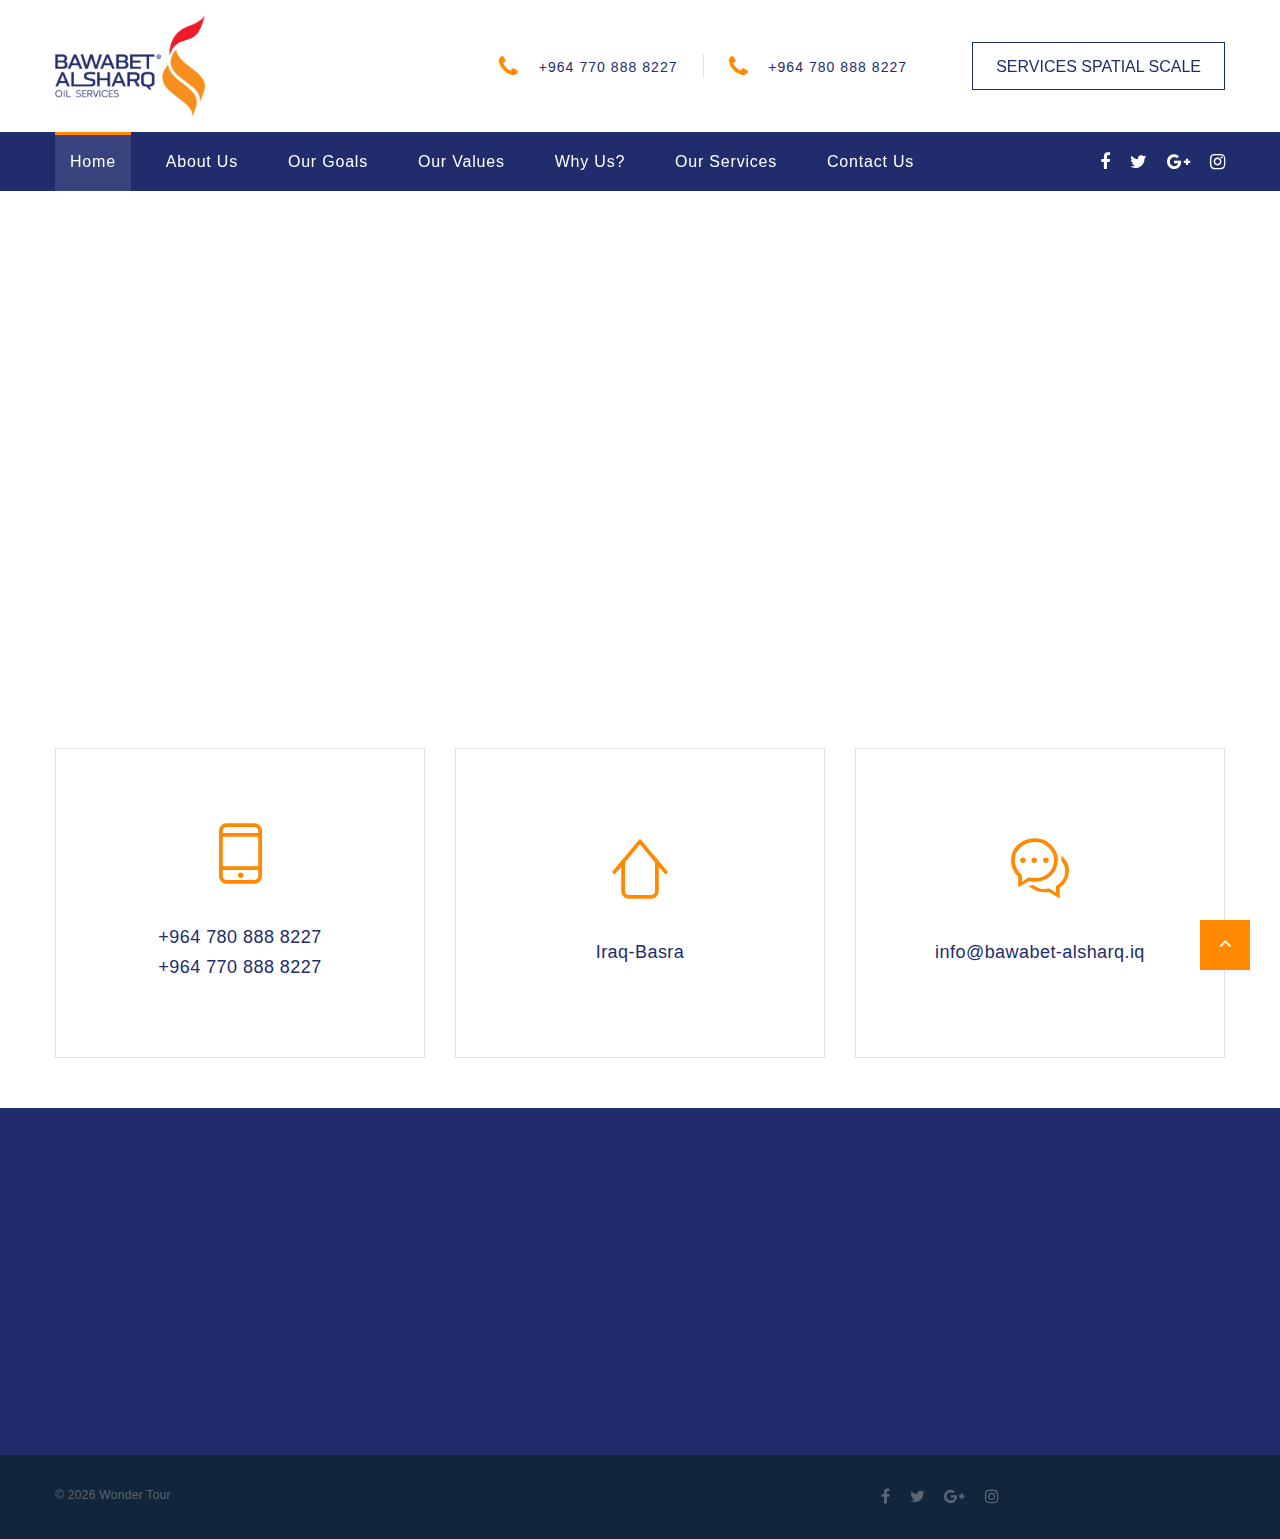
<file: contact-us.html>
<!DOCTYPE html>
<html class="wide wow-animation" lang="en">

<head>
  <title>Contact Us</title>
  <meta name="format-detection" content="telephone=no">
  <meta name="viewport"
    content="width=device-width, height=device-height, initial-scale=1.0, maximum-scale=1.0, user-scalable=0">
  <meta http-equiv="X-UA-Compatible" content="IE=edge">
  <meta charset="utf-8">
  <link rel="icon" href="images/favicon.ico" type="image/x-icon">
  <!-- Stylesheets-->
  <link rel="stylesheet" href="css/bootstrap.css">
  <link rel="stylesheet" href="css/fonts.css">
  <link rel="stylesheet" href="css/style.css">
  <style>
    .ie-panel {
      display: none;
      background: #212121;
      padding: 10px 0;
      box-shadow: 3px 3px 5px 0 rgba(0, 0, 0, .3);
      clear: both;
      text-align: center;
      position: relative;
      z-index: 1;
    }

    html.ie-10 .ie-panel,
    html.lt-ie-10 .ie-panel {
      display: block;
    }
  </style>
</head>

<body>
  <div class="preloader">
    <div class="preloader-body">
      <div class="cssload-container">
        <div class="cssload-speeding-wheel"></div>
      </div>
      <p>Loading...</p>
    </div>
  </div>
  <div class="page">
    <header class="section page-header">
      <!-- RD Navbar-->
      <div class="rd-navbar-wrap">
        <nav class="rd-navbar rd-navbar-corporate" data-layout="rd-navbar-fixed" data-sm-layout="rd-navbar-fixed"
          data-md-layout="rd-navbar-fixed" data-md-device-layout="rd-navbar-fixed" data-lg-layout="rd-navbar-static"
          data-lg-device-layout="rd-navbar-fixed" data-xl-layout="rd-navbar-static"
          data-xl-device-layout="rd-navbar-static" data-xxl-layout="rd-navbar-static"
          data-xxl-device-layout="rd-navbar-static" data-lg-stick-up-offset="46px" data-xl-stick-up-offset="46px"
          data-xxl-stick-up-offset="106px" data-lg-stick-up="true" data-xl-stick-up="true" data-xxl-stick-up="true">
          <div class="rd-navbar-collapse-toggle rd-navbar-fixed-element-1" data-rd-navbar-toggle=".rd-navbar-collapse">
            <span></span>
          </div>
          <div class="rd-navbar-aside-outer">
            <div class="rd-navbar-aside">
              <!-- RD Navbar Panel-->
              <div class="rd-navbar-panel">
                <!-- RD Navbar Toggle-->
                <button class="rd-navbar-toggle" data-rd-navbar-toggle=".rd-navbar-nav-wrap"><span></span></button>
                <!-- RD Navbar Brand-->
                <div class="rd-navbar-brand">
                  <!--Brand--><a class="brand" href="index.html"><img src="image/logo.png" alt="" width="200"
                      height="10" /></a>
                </div>
              </div>
              <div class="rd-navbar-aside-right rd-navbar-collapse">
                <ul class="rd-navbar-corporate-contacts">
                  <li>
                    <div class="unit unit-spacing-xs">
                      <div class="unit-left"><span class="icon fa fa-phone"></span></div>
                      <div class="unit-body"><a class="link-phone" href="tel:#"> +964 770 888 8227</a></div>
                    </div>
                  </li>
                  <li>
                    <div class="unit unit-spacing-xs">
                      <div class="unit-left"><span class="icon fa fa-phone"></span></div>
                      <div class="unit-body"><a class="link-phone" href="tel:#">+964 780 888 8227</a></div>
                    </div>
                  </li>
                </ul>
                <style>
                  .btn-header{
                    border: #1a2d6d 1px solid !important;
                  }
                  .btn-header:hover{
                    border: #ff8900 1px solid !important;
                  }
                </style>
                <a 
                 class="btn-header button button-md button-default-outline-2 button-ujarak" href="contact-us.html">SERVICES SPATIAL
                  SCALE</a>
              </div>
            </div>
          </div>
          <div class="rd-navbar-main-outer">
            <div class="rd-navbar-main">
              <div class="rd-navbar-nav-wrap">
                <ul class="list-inline list-inline-md rd-navbar-corporate-list-social">
                  <li><a class="icon fa fa-facebook" href="#"></a></li>
                  <li><a class="icon fa fa-twitter" href="#"></a></li>
                  <li><a class="icon fa fa-google-plus" href="#"></a></li>
                  <li><a class="icon fa fa-instagram" href="#"></a></li>
                </ul>
                <!-- RD Navbar Nav-->
                <ul class="rd-navbar-nav">
                  <li class="rd-nav-item active"><a class="rd-nav-link" href="index.html">Home</a>
                  </li>
                  <li class="rd-nav-item"><a class="rd-nav-link" href="about.html">About Us</a>
                  </li>
                  <li class="rd-nav-item"><a class="rd-nav-link" href="index.html#OUR_GOALS">Our Goals</a>
                  </li>
                  <li class="rd-nav-item"><a class="rd-nav-link" href="about.html#OUR_VALUES">Our Values</a>
                  </li>
                  <li class="rd-nav-item"><a class="rd-nav-link" href="about.html#WHY_US">Why Us?</a>
                  </li>
                  <li class="rd-nav-item"><a class="rd-nav-link" href="services.html">Our Services</a>
                  </li>
                  <li class="rd-nav-item"><a class="rd-nav-link" href="contact-us.html">Contact Us</a>
                  </li>
                </ul>
              </div>
            </div>
          </div>
        </nav>
      </div>
    </header>
    <!-- RD Google Map-->
    <section class="section section-fluid">
      <iframe 
        src="https://www.google.com/maps/embed?pb=!1m18!1m12!1m3!1d439890.59258743253!2d48.05207224259521!3d30.53106866882073!2m3!1f0!2f0!3f0!3m2!1i1024!2i768!4f13.1!3m3!1m2!1s0x3fc49771852a1535%3A0xb8d22927274bd410!2z2KfZhNio2LXYsdip2Iwg2KfZhNio2LXYsdipINmF2K3Yp9mB2LjYqQ!5e0!3m2!1sar!2siq!4v1752413364175!5m2!1sar!2siq"
        style="border:0; width: 100%;" height="450" allowfullscreen="" loading="lazy"
        referrerpolicy="no-referrer-when-downgrade"></iframe>
        
    </section>

    <!-- Contact information-->
    <section class="section section-sm section-first bg-default">
      <div class="container">
        <div class="row row-30 justify-content-center">
          <div class="col-sm-8 col-md-6 col-lg-4">
            <article class="box-contacts">
              <div class="box-contacts-body">
                <div class="box-contacts-icon fl-bigmug-line-cellphone55"></div>
                <div class="box-contacts-decor"></div>
                <p class="box-contacts-link"><a href="tel:#"> +964 780 888 8227
</a></p>
                <p class="box-contacts-link"><a href="tel:#"> +964 770 888 8227
</a></p>
              </div>
            </article>
          </div>
          <div class="col-sm-8 col-md-6 col-lg-4">
            <article class="box-contacts">
              <div class="box-contacts-body">
                <div class="box-contacts-icon fl-bigmug-line-up104"></div>
                <div class="box-contacts-decor"></div>
                <p class="box-contacts-link"><a href="#">Iraq-Basra</a></p>
              </div>
            </article>
          </div>
          <div class="col-sm-8 col-md-6 col-lg-4">
            <article class="box-contacts">
              <div class="box-contacts-body">
                <div class="box-contacts-icon fl-bigmug-line-chat55"></div>
                <div class="box-contacts-decor"></div>
                <p class="box-contacts-link"><a href="mailto:#">info@bawabet-alsharq.iq</a></p>
              </div>
            </article>
          </div>
        </div>
      </div>
    </section>

    <footer class="section footer-corporate context-dark">
      <div class="footer-corporate-inset">
        <div class="container">
          <div class="row row-40 justify-content-lg-between">
            <div class="col-sm-6 col-md-12 col-lg-6 col-xl-6">
              <div class="oh-desktop">
                <div class="wow slideInRight" data-wow-delay="0s">
                  <h6 class="text-spacing-100 text-uppercase">Contact us</h6>
                  <ul class="footer-contacts d-inline-block d-sm-block">
                    <li>
                      <div class="unit">
                        <div class="unit-left"><span class="icon fa fa-phone"></span></div>
                        <div class="unit-body"><a class="link-phone" href="tel:#">+964 770 888 8227</a></div>
                      </div>
                      <div class="unit">
                        <div class="unit-left"><span class="icon fa fa-phone"></span></div>
                        <div class="unit-body"><a class="link-phone" href="tel:#">+964 780 888 8227</a></div>
                      </div>
                    </li>
                    <li>
                      <div class="unit">
                        <div class="unit-left"><span class="icon fa fa-envelope"></span></div>
                        <div class="unit-body"><a class="link-aemail" href="mailto:#">info@bawabet-alsharq.iq</a></div>
                      </div>
                    </li>
                    <li>
                      <div class="unit">
                        <div class="unit-left"><span class="icon fa fa-location-arrow"></span></div>
                        <div class="unit-body"><a class="link-location" href="#">Iraq-Basra</a></div>
                      </div>
                    </li>
                  </ul>
                </div>
              </div>
            </div>
            <div class="col-sm-11 col-md-7 col-lg-6 col-xl-6">
              <div class="oh-desktop">
                <div class="wow slideInLeft" data-wow-delay="0s">
                  <h6 class="text-spacing-100 text-uppercase">Quick links</h6>
                  <ul class="row-6 list-0 list-marked list-marked-md list-marked-secondary list-custom-2">
                    <li><a href="about.html">About us</a></li>
                    <li><a href="index.html#OUR_GOALS">Our Goals</a></li>
                    <li><a href="about.html#OUR_VALUES">Our Values</a></li>
                    <li><a href="about.html#WHY_US">Why Us?</a></li>
                    <li><a href="services.html">Our Services</a></li>
                  </ul>
                  <div class="group-md group-middle justify-content-sm-start"><a
                      class="button button-default-outline button-ujarak fadeInLeft animated" href="contact-us.html">Get in touch</a></div>
                </div>
              </div>
            </div>
          </div>
        </div>
      </div>
      <div class="footer-corporate-bottom-panel">
        <div class="container">
          <div class="row justfy-content-xl-space-berween row-10 align-items-md-center2">
            <div class="col-sm-6 col-md-6 text-sm-right text-md-center">
              <div>
                <ul class="list-inline list-inline-sm footer-social-list-2">
                  <li><a class="icon fa fa-facebook" href="#"></a></li>
                  <li><a class="icon fa fa-twitter" href="#"></a></li>
                  <li><a class="icon fa fa-google-plus" href="#"></a></li>
                  <li><a class="icon fa fa-instagram" href="#"></a></li>
                </ul>
              </div>
            </div>
            <div class="col-sm-6 col-md-6 order-sm-first">
              <!-- Rights-->
              <p class="rights"><span>&copy;&nbsp;</span><span
                  class="copyright-year"></span><span>&nbsp;</span><span>Wonder Tour</span> </p>
            </div>
            
          </div>
        </div>
      </div>
    </footer>
  </div>
  <!-- Global Mailform Output-->
  <div class="snackbars" id="form-output-global"></div>
  <!-- Javascript-->
  <script src="js/core.min.js"></script>
  <script src="js/script.js"></script>
</body>

</html>
</file>
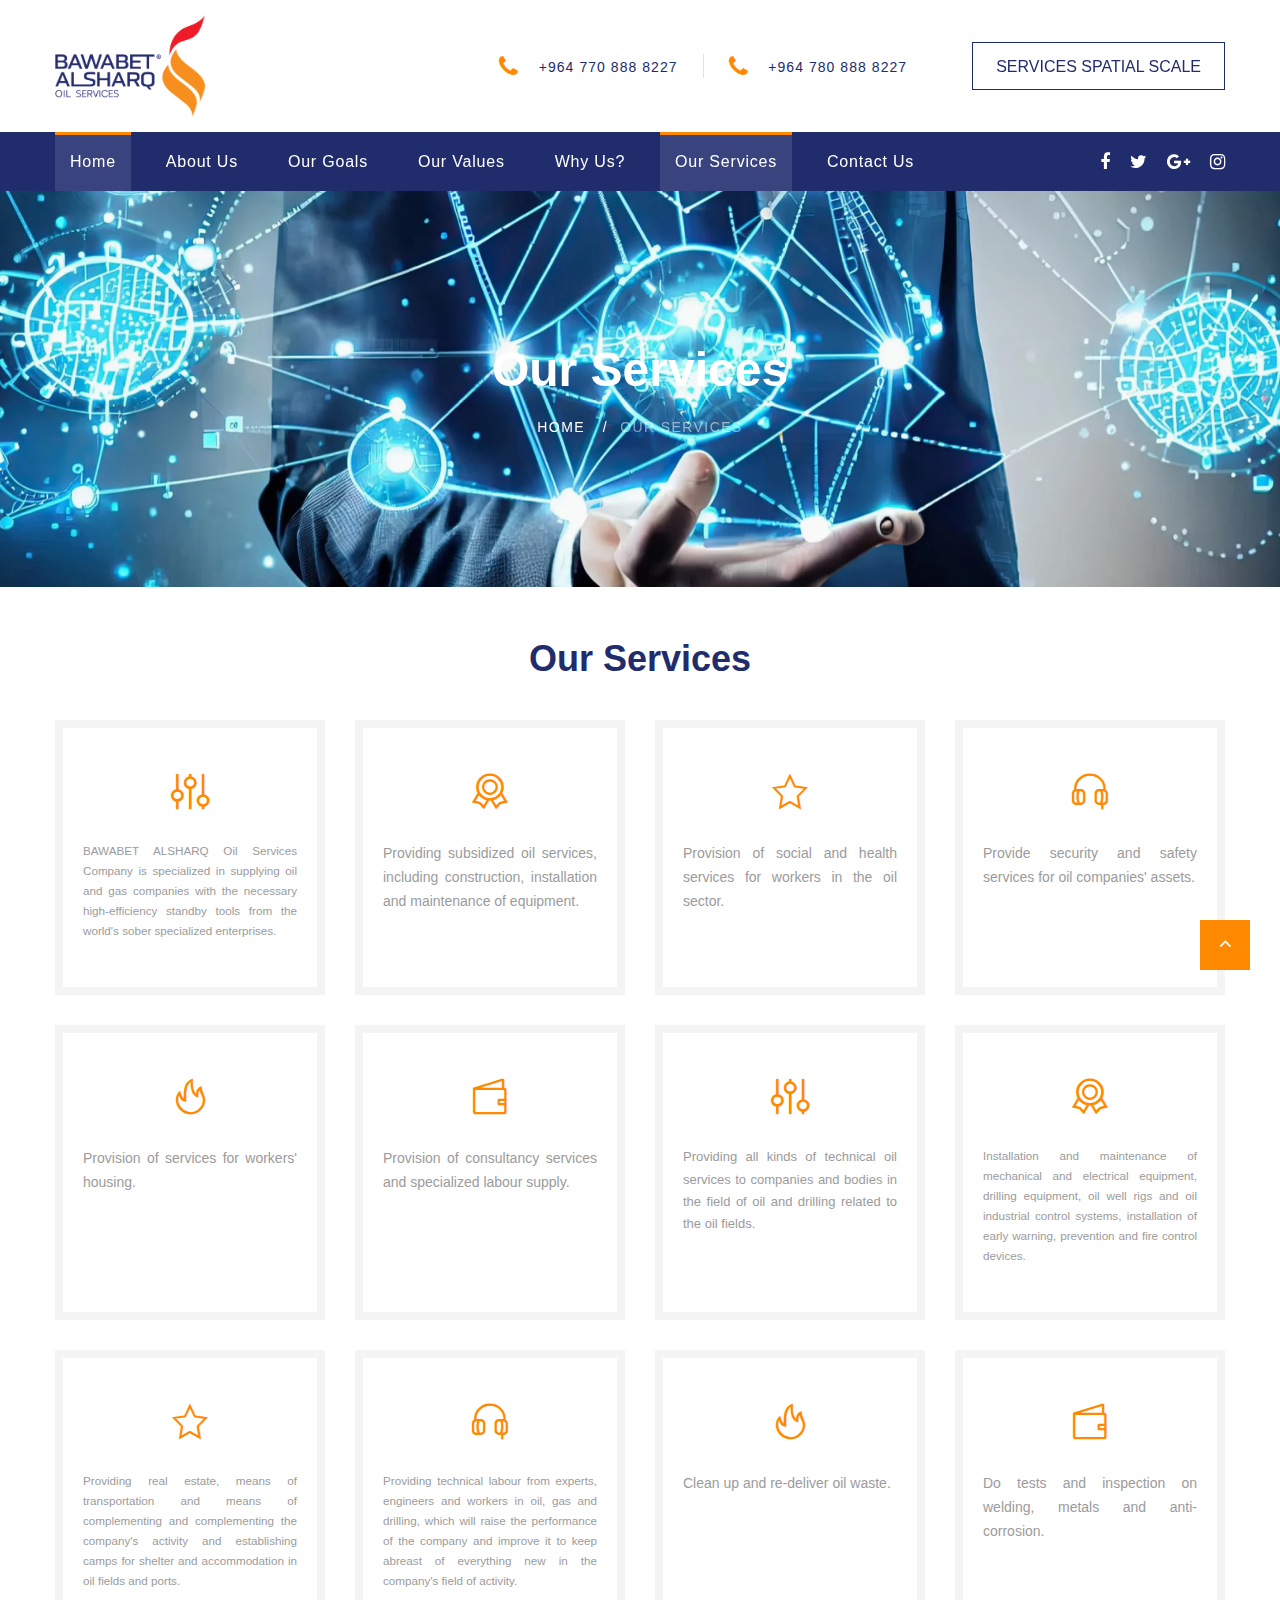
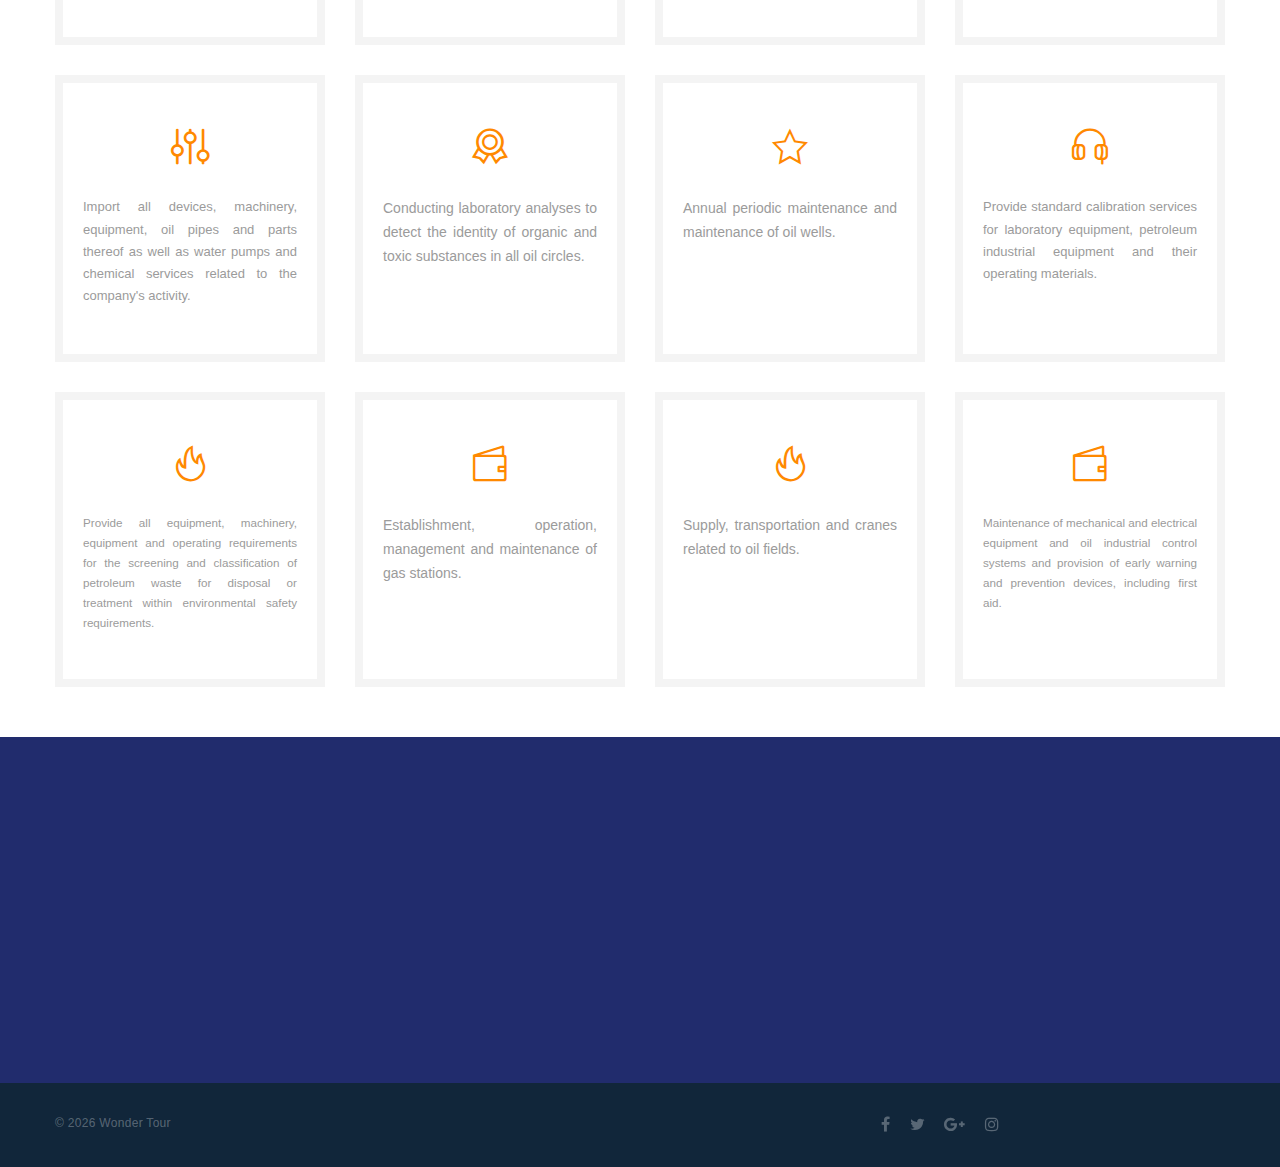
<file: services.html>
<!DOCTYPE html>
<html class="wide wow-animation" lang="en">

<head>
  <title>Typography</title>
  <meta name="format-detection" content="telephone=no">
  <meta name="viewport"
    content="width=device-width, height=device-height, initial-scale=1.0, maximum-scale=1.0, user-scalable=0">
  <meta http-equiv="X-UA-Compatible" content="IE=edge">
  <meta charset="utf-8">
  <link rel="icon" href="images/favicon.ico" type="image/x-icon">
  <!-- Stylesheets-->
  <link rel="stylesheet" href="css/bootstrap.css">
  <link rel="stylesheet" href="css/fonts.css">
  <link rel="stylesheet" href="css/style.css">
  <style>
    .ie-panel {
      display: none;
      background: #212121;
      padding: 10px 0;
      box-shadow: 3px 3px 5px 0 rgba(0, 0, 0, .3);
      clear: both;
      text-align: center;
      position: relative;
      z-index: 1;
    }

    html.ie-10 .ie-panel,
    html.lt-ie-10 .ie-panel {
      display: block;
    }
  </style>
</head>

<body>
  <div class="preloader">
    <div class="preloader-body">
      <div class="cssload-container">
        <div class="cssload-speeding-wheel"></div>
      </div>
      <p>Loading...</p>
    </div>
  </div>
  <div class="page">
    <header class="section page-header">
      <!-- RD Navbar-->
      <div class="rd-navbar-wrap">
        <nav class="rd-navbar rd-navbar-corporate" data-layout="rd-navbar-fixed" data-sm-layout="rd-navbar-fixed"
          data-md-layout="rd-navbar-fixed" data-md-device-layout="rd-navbar-fixed" data-lg-layout="rd-navbar-static"
          data-lg-device-layout="rd-navbar-fixed" data-xl-layout="rd-navbar-static"
          data-xl-device-layout="rd-navbar-static" data-xxl-layout="rd-navbar-static"
          data-xxl-device-layout="rd-navbar-static" data-lg-stick-up-offset="46px" data-xl-stick-up-offset="46px"
          data-xxl-stick-up-offset="106px" data-lg-stick-up="true" data-xl-stick-up="true" data-xxl-stick-up="true">
          <div class="rd-navbar-collapse-toggle rd-navbar-fixed-element-1" data-rd-navbar-toggle=".rd-navbar-collapse">
            <span></span>
          </div>
          <div class="rd-navbar-aside-outer">
            <div class="rd-navbar-aside">
              <!-- RD Navbar Panel-->
              <div class="rd-navbar-panel">
                <!-- RD Navbar Toggle-->
                <button class="rd-navbar-toggle" data-rd-navbar-toggle=".rd-navbar-nav-wrap"><span></span></button>
                <!-- RD Navbar Brand-->
                <div class="rd-navbar-brand">
                  <!--Brand--><a class="brand" href="index.html"><img src="image/logo.png" alt="" width="200"
                      height="10" /></a>
                </div>
              </div>
              <div class="rd-navbar-aside-right rd-navbar-collapse">
                <ul class="rd-navbar-corporate-contacts">
                  <li>
                    <div class="unit unit-spacing-xs">
                      <div class="unit-left"><span class="icon fa fa-phone"></span></div>
                      <div class="unit-body"><a class="link-phone" href="tel:#"> +964 770 888 8227</a></div>
                    </div>
                  </li>
                  <li>
                    <div class="unit unit-spacing-xs">
                      <div class="unit-left"><span class="icon fa fa-phone"></span></div>
                      <div class="unit-body"><a class="link-phone" href="tel:#">+964 780 888 8227</a></div>
                    </div>
                  </li>
                </ul>
                <style>
                  .btn-header{
                    border: #1a2d6d 1px solid !important;
                  }
                  .btn-header:hover{
                    border: #ff8900 1px solid !important;
                  }
                </style>
                <a 
                 class="btn-header button button-md button-default-outline-2 button-ujarak" href="contact-us.html">SERVICES SPATIAL
                  SCALE</a>
              </div>
            </div>
          </div>
          <div class="rd-navbar-main-outer">
            <div class="rd-navbar-main">
              <div class="rd-navbar-nav-wrap">
                <ul class="list-inline list-inline-md rd-navbar-corporate-list-social">
                  <li><a class="icon fa fa-facebook" href="#"></a></li>
                  <li><a class="icon fa fa-twitter" href="#"></a></li>
                  <li><a class="icon fa fa-google-plus" href="#"></a></li>
                  <li><a class="icon fa fa-instagram" href="#"></a></li>
                </ul>
                <!-- RD Navbar Nav-->
                <ul class="rd-navbar-nav">
                  <li class="rd-nav-item active"><a class="rd-nav-link" href="index.html">Home</a>
                  </li>
                  <li class="rd-nav-item"><a class="rd-nav-link" href="about.html">About Us</a>
                  </li>
                  <li class="rd-nav-item"><a class="rd-nav-link" href="index.html#OUR_GOALS">Our Goals</a>
                  </li>
                  <li class="rd-nav-item"><a class="rd-nav-link" href="about.html#OUR_VALUES">Our Values</a>
                  </li>
                  <li class="rd-nav-item"><a class="rd-nav-link" href="about.html#WHY_US">Why Us?</a>
                  </li>
                  <li class="rd-nav-item active"><a class="rd-nav-link" href="services.html">Our Services</a>
                  </li>
                  <li class="rd-nav-item"><a class="rd-nav-link" href="contact-us.html">Contact Us</a>
                  </li>
                </ul>
              </div>
            </div>
          </div>
        </nav>
      </div>
    </header>
    <!-- Breadcrumbs -->
    <section class="breadcrumbs-custom-inset">
      <div class="breadcrumbs-custom context-dark bg-overlay-60">
        <div class="container">
          <h2 class="breadcrumbs-custom-title">Our Services</h2>
          <ul class="breadcrumbs-custom-path">
            <li><a href="index.html">Home</a></li>
            <li class="active">Our Services</li>
          </ul>
        </div>
        <div class="box-position" style="background-image: url(image/Rectangle-57-20-scaled.webp);"></div>
      </div>
    </section>
    <!-- Base typography-->
    <section class="section section-sm">
      <div class="container">
        <h3>Our Services</h3>
        <div class="row row-30">
          <div class="col-sm-6 col-lg-3">
            <article class="box-icon-classic align-items-start">
              <div
                class="unit box-icon-classic-body flex-column flex-md-row text-md-left flex-lg-column text-lg-center">
                <div class="unit-left">
                  <div class="box-icon-classic-icon fl-bigmug-line-equalization3"></div>
                </div>
                <div class="unit-body">
                  <p style="font-size: smaller;" class="box-icon-classic-text">BAWABET ALSHARQ Oil Services
                    Company is specialized in supplying oil and
                    gas companies with the necessary
                    high-efficiency standby tools from the world's
                    sober specialized enterprises.</p>
                </div>
              </div>
            </article>
          </div>

          <div class="col-sm-6 col-lg-3">
            <article class="box-icon-classic align-items-start">
              <div
                class="unit box-icon-classic-body flex-column flex-md-row text-md-left flex-lg-column text-lg-center">
                <div class="unit-left">
                  <div class="box-icon-classic-icon fl-bigmug-line-circular220"></div>
                </div>
                <div class="unit-body">
                  <p class="box-icon-classic-text"> Providing subsidized oil services,
                    including construction, installation
                    and maintenance of equipment.</p>
                </div>
              </div>
            </article>
          </div>

          <div class="col-sm-6 col-lg-3">
            <article class="box-icon-classic align-items-start">
              <div
                class="unit box-icon-classic-body flex-column flex-md-row text-md-left flex-lg-column text-lg-center ">
                <div class="unit-left">
                  <div class="box-icon-classic-icon fl-bigmug-line-favourites5"></div>
                </div>
                <div class="unit-body">
                  <p class="box-icon-classic-text">Provision of social and health
                    services for workers in the oil
                    sector.</p>
                </div>
              </div>
            </article>
          </div>

          <div class="col-sm-6 col-lg-3">
            <article class="box-icon-classic align-items-start">
              <div
                class="unit box-icon-classic-body flex-column flex-md-row text-md-left flex-lg-column text-lg-center ">
                <div class="unit-left">
                  <div class="box-icon-classic-icon fl-bigmug-line-headphones32"></div>
                </div>
                <div class="unit-body">
                  <p class="box-icon-classic-text">Provide security and safety
                    services for oil companies'
                    assets.</p>
                </div>
              </div>
            </article>
          </div>
          <div class="col-sm-6 col-lg-3">
            <article class="box-icon-classic align-items-start">
              <div
                class="unit box-icon-classic-body flex-column flex-md-row text-md-left flex-lg-column text-lg-center ">
                <div class="unit-left">
                  <div class="box-icon-classic-icon fl-bigmug-line-hot67"></div>
                </div>
                <div class="unit-body">
                  <p class="box-icon-classic-text"> Provision of services for
                    workers' housing.</p>
                </div>
              </div>
            </article>
          </div>
          <div class="col-sm-6 col-lg-3">
            <article class="box-icon-classic align-items-start">
              <div
                class="unit box-icon-classic-body flex-column flex-md-row text-md-left flex-lg-column text-lg-center ">
                <div class="unit-left">
                  <div class="box-icon-classic-icon fl-bigmug-line-wallet26"></div>
                </div>
                <div class="unit-body">
                  <p class="box-icon-classic-text">Provision of consultancy
                    services and specialized labour
                    supply.</p>
                </div>
              </div>
            </article>
          </div>
          <div class="col-sm-6 col-lg-3">
            <article class="box-icon-classic align-items-start">
              <div
                class="unit box-icon-classic-body flex-column flex-md-row text-md-left flex-lg-column text-lg-center ">
                <div class="unit-left">
                  <div class="box-icon-classic-icon fl-bigmug-line-equalization3"></div>
                </div>
                <div class="unit-body">
                  <p style="font-size: small;" class="box-icon-classic-text">Providing all kinds of technical oil
                    services to companies and bodies in
                    the field of oil and drilling related to the
                    oil fields.</p>
                </div>
              </div>
            </article>
          </div>

          <div class="col-sm-6 col-lg-3">
            <article class="box-icon-classic align-items-start">
              <div
                class="unit box-icon-classic-body flex-column flex-md-row text-md-left flex-lg-column text-lg-center ">
                <div class="unit-left">
                  <div class="box-icon-classic-icon fl-bigmug-line-circular220"></div>
                </div>
                <div class="unit-body">
                  <p style="font-size: smaller;" class="box-icon-classic-text">Installation and maintenance of mechanical
                    and electrical equipment, drilling equipment,
                    oil well rigs and oil industrial control systems,
                    installation of early warning, prevention and
                    fire control devices.</p>
                </div>
              </div>
            </article>
          </div>

          <div class="col-sm-6 col-lg-3">
            <article class="box-icon-classic align-items-start">
              <div
                class="unit box-icon-classic-body flex-column flex-md-row text-md-left flex-lg-column text-lg-center ">
                <div class="unit-left">
                  <div class="box-icon-classic-icon fl-bigmug-line-favourites5"></div>
                </div>
                <div class="unit-body">
                  <p style="font-size: smaller;" class="box-icon-classic-text"> Providing real estate, means of
                    transportation and means of complementing
                    and complementing the company's activity
                    and establishing camps for shelter and
                    accommodation in oil fields and ports.</p>
                </div>
              </div>
            </article>
          </div>

          <div class="col-sm-6 col-lg-3">
            <article class="box-icon-classic align-items-start">
              <div
                class="unit box-icon-classic-body flex-column flex-md-row text-md-left flex-lg-column text-lg-center ">
                <div class="unit-left">
                  <div class="box-icon-classic-icon fl-bigmug-line-headphones32"></div>
                </div>
                <div class="unit-body">
                  <p style="font-size: smaller;" class="box-icon-classic-text"> Providing technical labour from experts,
                    engineers
                    and workers in oil, gas and drilling, which will raise
                    the performance of the company and improve it to
                    keep abreast of everything new in the company's
                    field of activity.</p>
                </div>
              </div>
            </article>
          </div>
          <div class="col-sm-6 col-lg-3">
            <article class="box-icon-classic align-items-start">
              <div
                class="unit box-icon-classic-body flex-column flex-md-row text-md-left flex-lg-column text-lg-center ">
                <div class="unit-left">
                  <div class="box-icon-classic-icon fl-bigmug-line-hot67"></div>
                </div>
                <div class="unit-body">
                  <p class="box-icon-classic-text"> Clean up and re-deliver oil
                    waste.</p>
                </div>
              </div>
            </article>
          </div>
          <div class="col-sm-6 col-lg-3">
            <article class="box-icon-classic align-items-start">
              <div
                class="unit box-icon-classic-body flex-column flex-md-row text-md-left flex-lg-column text-lg-center ">
                <div class="unit-left">
                  <div class="box-icon-classic-icon fl-bigmug-line-wallet26"></div>
                </div>
                <div class="unit-body">
                  <p class="box-icon-classic-text">Do tests and inspection on welding, metals
                    and anti-corrosion.</p>
                </div>
              </div>
            </article>
          </div>
          <div class="col-sm-6 col-lg-3">
            <article class="box-icon-classic align-items-start">
              <div
                class="unit box-icon-classic-body flex-column flex-md-row text-md-left flex-lg-column text-lg-center ">
                <div class="unit-left">
                  <div class="box-icon-classic-icon fl-bigmug-line-equalization3"></div>
                </div>
                <div class="unit-body">
                  <p style="font-size: small;" class="box-icon-classic-text">Import all devices, machinery, equipment,
                    oil
                    pipes and parts thereof as well as water
                    pumps and chemical services related to the
                    company's activity.</p>
                </div>
              </div>
            </article>
          </div>

          <div class="col-sm-6 col-lg-3">
            <article class="box-icon-classic align-items-start">
              <div
                class="unit box-icon-classic-body flex-column flex-md-row text-md-left flex-lg-column text-lg-center ">
                <div class="unit-left">
                  <div class="box-icon-classic-icon fl-bigmug-line-circular220"></div>
                </div>
                <div class="unit-body">
                  <p class="box-icon-classic-text"> Conducting laboratory analyses to
                    detect the identity of organic and
                    toxic substances in all oil circles.</p>
                </div>
              </div>
            </article>
          </div>

          <div class="col-sm-6 col-lg-3">
            <article class="box-icon-classic align-items-start">
              <div
                class="unit box-icon-classic-body flex-column flex-md-row text-md-left flex-lg-column text-lg-center ">
                <div class="unit-left">
                  <div class="box-icon-classic-icon fl-bigmug-line-favourites5"></div>
                </div>
                <div class="unit-body">
                  <p class="box-icon-classic-text"> Annual periodic maintenance
                    and maintenance of oil wells.</p>
                </div>
              </div>
            </article>
          </div>

          <div class="col-sm-6 col-lg-3">
            <article class="box-icon-classic align-items-start">
              <div
                class="unit box-icon-classic-body flex-column flex-md-row text-md-left flex-lg-column text-lg-center ">
                <div class="unit-left">
                  <div class="box-icon-classic-icon fl-bigmug-line-headphones32"></div>
                </div>
                <div class="unit-body">
                  <p style="font-size: small;" class="box-icon-classic-text">Provide standard calibration services
                    for laboratory equipment, petroleum
                    industrial equipment and their
                    operating materials.</p>
                </div>
              </div>
            </article>
          </div>
          <div class="col-sm-6 col-lg-3">
            <article class="box-icon-classic align-items-start">
              <div
                class="unit box-icon-classic-body flex-column flex-md-row text-md-left flex-lg-column text-lg-center ">
                <div class="unit-left">
                  <div class="box-icon-classic-icon fl-bigmug-line-hot67"></div>
                </div>
                <div class="unit-body">
                  <p style="font-size: smaller;" class="box-icon-classic-text"> Provide all equipment, machinery,
                    equipment
                    and operating requirements for the screening
                    and classification of petroleum waste for
                    disposal or treatment within environmental
                    safety requirements.</p>
                </div>
              </div>
            </article>
          </div>
          <div class="col-sm-6 col-lg-3">
            <article class="box-icon-classic align-items-start">
              <div
                class="unit box-icon-classic-body flex-column flex-md-row text-md-left flex-lg-column text-lg-center ">
                <div class="unit-left">
                  <div class="box-icon-classic-icon fl-bigmug-line-wallet26"></div>
                </div>
                <div class="unit-body">
                  <p class="box-icon-classic-text"> Establishment, operation,
                    management and maintenance
                    of gas stations.</p>
                </div>
              </div>
            </article>
          </div>
          <div class="col-sm-6 col-lg-3">
            <article class="box-icon-classic align-items-start">
              <div
                class="unit box-icon-classic-body flex-column flex-md-row text-md-left flex-lg-column text-lg-center ">
                <div class="unit-left">
                  <div class="box-icon-classic-icon fl-bigmug-line-hot67"></div>
                </div>
                <div class="unit-body">
                  <p class="box-icon-classic-text"> Supply, transportation and
                    cranes related to oil fields.</p>
                </div>
              </div>
            </article>
          </div>
          <div class="col-sm-6 col-lg-3">
            <article class="box-icon-classic align-items-start">
              <div
                class="unit box-icon-classic-body flex-column flex-md-row text-md-left flex-lg-column text-lg-center ">
                <div class="unit-left">
                  <div class="box-icon-classic-icon fl-bigmug-line-wallet26"></div>
                </div>
                <div class="unit-body">
                  <p style="font-size: smaller;" class="box-icon-classic-text"> Maintenance of mechanical and electrical
                    equipment and oil industrial control systems
                    and provision of early warning and prevention
                    devices, including first aid.</p>
                </div>
              </div>
            </article>
          </div>
        </div>
      </div>
    </section>
    <footer class="section footer-corporate context-dark">
      <div class="footer-corporate-inset">
        <div class="container">
          <div class="row row-40 justify-content-lg-between">
            <div class="col-sm-6 col-md-12 col-lg-6 col-xl-6">
              <div class="oh-desktop">
                <div class="wow slideInRight" data-wow-delay="0s">
                  <h6 class="text-spacing-100 text-uppercase">Contact us</h6>
                  <ul class="footer-contacts d-inline-block d-sm-block">
                    <li>
                      <div class="unit">
                        <div class="unit-left"><span class="icon fa fa-phone"></span></div>
                        <div class="unit-body"><a class="link-phone" href="tel:#">+964 770 888 8227</a></div>
                      </div>
                      <div class="unit">
                        <div class="unit-left"><span class="icon fa fa-phone"></span></div>
                        <div class="unit-body"><a class="link-phone" href="tel:#">+964 780 888 8227</a></div>
                      </div>
                    </li>
                    <li>
                      <div class="unit">
                        <div class="unit-left"><span class="icon fa fa-envelope"></span></div>
                        <div class="unit-body"><a class="link-aemail" href="mailto:#">info@bawabet-alsharq.iq</a></div>
                      </div>
                    </li>
                    <li>
                      <div class="unit">
                        <div class="unit-left"><span class="icon fa fa-location-arrow"></span></div>
                        <div class="unit-body"><a class="link-location" href="#">Iraq-Basra</a></div>
                      </div>
                    </li>
                  </ul>
                </div>
              </div>
            </div>
            <div class="col-sm-11 col-md-7 col-lg-6 col-xl-6">
              <div class="oh-desktop">
                <div class="wow slideInLeft" data-wow-delay="0s">
                  <h6 class="text-spacing-100 text-uppercase">Quick links</h6>
                  <ul class="row-6 list-0 list-marked list-marked-md list-marked-secondary list-custom-2">
                    <li><a href="about.html">About us</a></li>
                    <li><a href="index.html#OUR_GOALS">Our Goals</a></li>
                    <li><a href="about.html#OUR_VALUES">Our Values</a></li>
                    <li><a href="about.html#WHY_US">Why Us?</a></li>
                    <li><a href="services.html">Our Services</a></li>
                  </ul>
                  <div class="group-md group-middle justify-content-sm-start"><a
                      class="button button-default-outline button-ujarak fadeInLeft animated" href="contact-us.html">Get in touch</a></div>
                </div>
              </div>
            </div>
          </div>
        </div>
      </div>
      <div class="footer-corporate-bottom-panel">
        <div class="container">
          <div class="row justfy-content-xl-space-berween row-10 align-items-md-center2">
            <div class="col-sm-6 col-md-6 text-sm-right text-md-center">
              <div>
                <ul class="list-inline list-inline-sm footer-social-list-2">
                  <li><a class="icon fa fa-facebook" href="#"></a></li>
                  <li><a class="icon fa fa-twitter" href="#"></a></li>
                  <li><a class="icon fa fa-google-plus" href="#"></a></li>
                  <li><a class="icon fa fa-instagram" href="#"></a></li>
                </ul>
              </div>
            </div>
            <div class="col-sm-6 col-md-6 order-sm-first">
              <!-- Rights-->
              <p class="rights"><span>&copy;&nbsp;</span><span
                  class="copyright-year"></span><span>&nbsp;</span><span>Wonder Tour</span> </p>
            </div>
            
          </div>
        </div>
      </div>
    </footer>
  </div>
  <!-- Global Mailform Output-->
  <div class="snackbars" id="form-output-global"></div>
  <!-- Javascript-->
  <script src="js/core.min.js"></script>
  <script src="js/script.js"></script>
</body>

</html>
</file>
<file: css/fonts.css>
/*
*
* Fonts
*//*
*
* Font Awesome Icons 4.7.0
* --------------------------------------------------
*/@font-face {	font-family: 'FontAwesome';	src: url("../fonts/fontawesome-webfont.eot?v=4.7.0");	src: url("../fonts/fontawesome-webfont.eot?#iefix&v=4.7.0") format("embedded-opentype"), url("../fonts/fontawesome-webfont.woff2?v=4.7.0") format("woff2"), url("../fonts/fontawesome-webfont.woff?v=4.7.0") format("woff"), url("../fonts/fontawesome-webfont.ttf?v=4.7.0") format("truetype"), url("../fonts/fontawesome-webfont.svg?v=4.7.0#fontawesomeregular") format("svg");	font-weight: normal;	font-style: normal;}.fa {	display: inline-block;	font-family: 'FontAwesome';	font-size: inherit;	text-rendering: auto;	-webkit-font-smoothing: antialiased;	-moz-osx-font-smoothing: grayscale;}[class*='fa-']:before {	font-weight: 400;	font-family: 'FontAwesome';}/* makes the font 33% larger relative to the icon container */.fa-lg {	font-size: 1.33333333em;	line-height: 0.75em;	vertical-align: -15%;}.fa-2x {	font-size: 2em;}.fa-3x {	font-size: 3em;}.fa-4x {	font-size: 4em;}.fa-5x {	font-size: 5em;}.fa-fw {	width: 1.28571429em;	text-align: center;}.fa-ul {	padding-left: 0;	margin-left: 2.14285714em;	list-style-type: none;}.fa-ul > li {	position: relative;}.fa-li {	position: absolute;	left: -2.14285714em;	width: 2.14285714em;	top: 0.14285714em;	text-align: center;}.fa-li.fa-lg {	left: -1.85714286em;}.fa-border {	padding: .2em .25em .15em;	border: solid 0.08em #eeeeee;	border-radius: .1em;}.fa-pull-left {	float: left;}.fa-pull-right {	float: right;}.fa.fa-pull-left {	margin-right: .3em;}.fa.fa-pull-right {	margin-left: .3em;}/* Deprecated as of 4.4.0 */.pull-right {	float: right;}.pull-left {	float: left;}.fa.pull-left {	margin-right: .3em;}.fa.pull-right {	margin-left: .3em;}.fa-spin {	-webkit-animation: fa-spin 2s infinite linear;	animation: fa-spin 2s infinite linear;}.fa-pulse {	-webkit-animation: fa-spin 1s infinite steps(8);	animation: fa-spin 1s infinite steps(8);}@-webkit-keyframes fa-spin {	0% {		-webkit-transform: rotate(0deg);		transform: rotate(0deg);	}	100% {		-webkit-transform: rotate(359deg);		transform: rotate(359deg);	}}@keyframes fa-spin {	0% {		-webkit-transform: rotate(0deg);		transform: rotate(0deg);	}	100% {		-webkit-transform: rotate(359deg);		transform: rotate(359deg);	}}.fa-rotate-90 {	-ms-filter: "progid:DXImageTransform.Microsoft.BasicImage(rotation=1)";	-webkit-transform: rotate(90deg);	-ms-transform: rotate(90deg);	transform: rotate(90deg);}.fa-rotate-180 {	-ms-filter: "progid:DXImageTransform.Microsoft.BasicImage(rotation=2)";	-webkit-transform: rotate(180deg);	-ms-transform: rotate(180deg);	transform: rotate(180deg);}.fa-rotate-270 {	-ms-filter: "progid:DXImageTransform.Microsoft.BasicImage(rotation=3)";	-webkit-transform: rotate(270deg);	-ms-transform: rotate(270deg);	transform: rotate(270deg);}.fa-flip-horizontal {	-ms-filter: "progid:DXImageTransform.Microsoft.BasicImage(rotation=0, mirror=1)";	-webkit-transform: scale(-1, 1);	-ms-transform: scale(-1, 1);	transform: scale(-1, 1);}.fa-flip-vertical {	-ms-filter: "progid:DXImageTransform.Microsoft.BasicImage(rotation=2, mirror=1)";	-webkit-transform: scale(1, -1);	-ms-transform: scale(1, -1);	transform: scale(1, -1);}:root .fa-rotate-90,:root .fa-rotate-180,:root .fa-rotate-270,:root .fa-flip-horizontal,:root .fa-flip-vertical {	filter: none;}.fa-stack {	position: relative;	display: inline-block;	width: 2em;	height: 2em;	line-height: 2em;	vertical-align: middle;}.fa-stack-1x,.fa-stack-2x {	position: absolute;	left: 0;	width: 100%;	text-align: center;}.fa-stack-1x {	line-height: inherit;}.fa-stack-2x {	font-size: 2em;}.fa-inverse {	color: #ffffff;}/* Font Awesome uses the Unicode Private Use Area (PUA) to ensure screen
   readers do not read off random characters that represent icons */.fa-glass:before {	content: "\f000";}.fa-music:before {	content: "\f001";}.fa-search:before {	content: "\f002";}.fa-envelope-o:before {	content: "\f003";}.fa-heart:before {	content: "\f004";}.fa-star:before {	content: "\f005";}.fa-star-o:before {	content: "\f006";}.fa-user:before {	content: "\f007";}.fa-film:before {	content: "\f008";}.fa-th-large:before {	content: "\f009";}.fa-th:before {	content: "\f00a";}.fa-th-list:before {	content: "\f00b";}.fa-check:before {	content: "\f00c";}.fa-remove:before,.fa-close:before,.fa-times:before {	content: "\f00d";}.fa-search-plus:before {	content: "\f00e";}.fa-search-minus:before {	content: "\f010";}.fa-power-off:before {	content: "\f011";}.fa-signal:before {	content: "\f012";}.fa-gear:before,.fa-cog:before {	content: "\f013";}.fa-trash-o:before {	content: "\f014";}.fa-home:before {	content: "\f015";}.fa-file-o:before {	content: "\f016";}.fa-clock-o:before {	content: "\f017";}.fa-road:before {	content: "\f018";}.fa-download:before {	content: "\f019";}.fa-arrow-circle-o-down:before {	content: "\f01a";}.fa-arrow-circle-o-up:before {	content: "\f01b";}.fa-inbox:before {	content: "\f01c";}.fa-play-circle-o:before {	content: "\f01d";}.fa-rotate-right:before,.fa-repeat:before {	content: "\f01e";}.fa-refresh:before {	content: "\f021";}.fa-list-alt:before {	content: "\f022";}.fa-lock:before {	content: "\f023";}.fa-flag:before {	content: "\f024";}.fa-headphones:before {	content: "\f025";}.fa-volume-off:before {	content: "\f026";}.fa-volume-down:before {	content: "\f027";}.fa-volume-up:before {	content: "\f028";}.fa-qrcode:before {	content: "\f029";}.fa-barcode:before {	content: "\f02a";}.fa-tag:before {	content: "\f02b";}.fa-tags:before {	content: "\f02c";}.fa-book:before {	content: "\f02d";}.fa-bookmark:before {	content: "\f02e";}.fa-print:before {	content: "\f02f";}.fa-camera:before {	content: "\f030";}.fa-font:before {	content: "\f031";}.fa-bold:before {	content: "\f032";}.fa-italic:before {	content: "\f033";}.fa-text-height:before {	content: "\f034";}.fa-text-width:before {	content: "\f035";}.fa-align-left:before {	content: "\f036";}.fa-align-center:before {	content: "\f037";}.fa-align-right:before {	content: "\f038";}.fa-align-justify:before {	content: "\f039";}.fa-list:before {	content: "\f03a";}.fa-dedent:before,.fa-outdent:before {	content: "\f03b";}.fa-indent:before {	content: "\f03c";}.fa-video-camera:before {	content: "\f03d";}.fa-photo:before,.fa-image:before,.fa-picture-o:before {	content: "\f03e";}.fa-pencil:before {	content: "\f040";}.fa-map-marker:before {	content: "\f041";}.fa-adjust:before {	content: "\f042";}.fa-tint:before {	content: "\f043";}.fa-edit:before,.fa-pencil-square-o:before {	content: "\f044";}.fa-share-square-o:before {	content: "\f045";}.fa-check-square-o:before {	content: "\f046";}.fa-arrows:before {	content: "\f047";}.fa-step-backward:before {	content: "\f048";}.fa-fast-backward:before {	content: "\f049";}.fa-backward:before {	content: "\f04a";}.fa-play:before {	content: "\f04b";}.fa-pause:before {	content: "\f04c";}.fa-stop:before {	content: "\f04d";}.fa-forward:before {	content: "\f04e";}.fa-fast-forward:before {	content: "\f050";}.fa-step-forward:before {	content: "\f051";}.fa-eject:before {	content: "\f052";}.fa-chevron-left:before {	content: "\f053";}.fa-chevron-right:before {	content: "\f054";}.fa-plus-circle:before {	content: "\f055";}.fa-minus-circle:before {	content: "\f056";}.fa-times-circle:before {	content: "\f057";}.fa-check-circle:before {	content: "\f058";}.fa-question-circle:before {	content: "\f059";}.fa-info-circle:before {	content: "\f05a";}.fa-crosshairs:before {	content: "\f05b";}.fa-times-circle-o:before {	content: "\f05c";}.fa-check-circle-o:before {	content: "\f05d";}.fa-ban:before {	content: "\f05e";}.fa-arrow-left:before {	content: "\f060";}.fa-arrow-right:before {	content: "\f061";}.fa-arrow-up:before {	content: "\f062";}.fa-arrow-down:before {	content: "\f063";}.fa-mail-forward:before,.fa-share:before {	content: "\f064";}.fa-expand:before {	content: "\f065";}.fa-compress:before {	content: "\f066";}.fa-plus:before {	content: "\f067";}.fa-minus:before {	content: "\f068";}.fa-asterisk:before {	content: "\f069";}.fa-exclamation-circle:before {	content: "\f06a";}.fa-gift:before {	content: "\f06b";}.fa-leaf:before {	content: "\f06c";}.fa-fire:before {	content: "\f06d";}.fa-eye:before {	content: "\f06e";}.fa-eye-slash:before {	content: "\f070";}.fa-warning:before,.fa-exclamation-triangle:before {	content: "\f071";}.fa-plane:before {	content: "\f072";}.fa-calendar:before {	content: "\f073";}.fa-random:before {	content: "\f074";}.fa-comment:before {	content: "\f075";}.fa-magnet:before {	content: "\f076";}.fa-chevron-up:before {	content: "\f077";}.fa-chevron-down:before {	content: "\f078";}.fa-retweet:before {	content: "\f079";}.fa-shopping-cart:before {	content: "\f07a";}.fa-folder:before {	content: "\f07b";}.fa-folder-open:before {	content: "\f07c";}.fa-arrows-v:before {	content: "\f07d";}.fa-arrows-h:before {	content: "\f07e";}.fa-bar-chart-o:before,.fa-bar-chart:before {	content: "\f080";}.fa-twitter-square:before {	content: "\f081";}.fa-facebook-square:before {	content: "\f082";}.fa-camera-retro:before {	content: "\f083";}.fa-key:before {	content: "\f084";}.fa-gears:before,.fa-cogs:before {	content: "\f085";}.fa-comments:before {	content: "\f086";}.fa-thumbs-o-up:before {	content: "\f087";}.fa-thumbs-o-down:before {	content: "\f088";}.fa-star-half:before {	content: "\f089";}.fa-heart-o:before {	content: "\f08a";}.fa-sign-out:before {	content: "\f08b";}.fa-linkedin-square:before {	content: "\f08c";}.fa-thumb-tack:before {	content: "\f08d";}.fa-external-link:before {	content: "\f08e";}.fa-sign-in:before {	content: "\f090";}.fa-trophy:before {	content: "\f091";}.fa-github-square:before {	content: "\f092";}.fa-upload:before {	content: "\f093";}.fa-lemon-o:before {	content: "\f094";}.fa-phone:before {	content: "\f095";}.fa-square-o:before {	content: "\f096";}.fa-bookmark-o:before {	content: "\f097";}.fa-phone-square:before {	content: "\f098";}.fa-twitter:before {	content: "\f099";}.fa-facebook-f:before,.fa-facebook:before {	content: "\f09a";}.fa-github:before {	content: "\f09b";}.fa-unlock:before {	content: "\f09c";}.fa-credit-card:before {	content: "\f09d";}.fa-feed:before,.fa-rss:before {	content: "\f09e";}.fa-hdd-o:before {	content: "\f0a0";}.fa-bullhorn:before {	content: "\f0a1";}.fa-bell:before {	content: "\f0f3";}.fa-certificate:before {	content: "\f0a3";}.fa-hand-o-right:before {	content: "\f0a4";}.fa-hand-o-left:before {	content: "\f0a5";}.fa-hand-o-up:before {	content: "\f0a6";}.fa-hand-o-down:before {	content: "\f0a7";}.fa-arrow-circle-left:before {	content: "\f0a8";}.fa-arrow-circle-right:before {	content: "\f0a9";}.fa-arrow-circle-up:before {	content: "\f0aa";}.fa-arrow-circle-down:before {	content: "\f0ab";}.fa-globe:before {	content: "\f0ac";}.fa-wrench:before {	content: "\f0ad";}.fa-tasks:before {	content: "\f0ae";}.fa-filter:before {	content: "\f0b0";}.fa-briefcase:before {	content: "\f0b1";}.fa-arrows-alt:before {	content: "\f0b2";}.fa-group:before,.fa-users:before {	content: "\f0c0";}.fa-chain:before,.fa-link:before {	content: "\f0c1";}.fa-cloud:before {	content: "\f0c2";}.fa-flask:before {	content: "\f0c3";}.fa-cut:before,.fa-scissors:before {	content: "\f0c4";}.fa-copy:before,.fa-files-o:before {	content: "\f0c5";}.fa-paperclip:before {	content: "\f0c6";}.fa-save:before,.fa-floppy-o:before {	content: "\f0c7";}.fa-square:before {	content: "\f0c8";}.fa-navicon:before,.fa-reorder:before,.fa-bars:before {	content: "\f0c9";}.fa-list-ul:before {	content: "\f0ca";}.fa-list-ol:before {	content: "\f0cb";}.fa-strikethrough:before {	content: "\f0cc";}.fa-underline:before {	content: "\f0cd";}.fa-table:before {	content: "\f0ce";}.fa-magic:before {	content: "\f0d0";}.fa-truck:before {	content: "\f0d1";}.fa-pinterest:before {	content: "\f0d2";}.fa-pinterest-square:before {	content: "\f0d3";}.fa-google-plus-square:before {	content: "\f0d4";}.fa-google-plus:before {	content: "\f0d5";}.fa-money:before {	content: "\f0d6";}.fa-caret-down:before {	content: "\f0d7";}.fa-caret-up:before {	content: "\f0d8";}.fa-caret-left:before {	content: "\f0d9";}.fa-caret-right:before {	content: "\f0da";}.fa-columns:before {	content: "\f0db";}.fa-unsorted:before,.fa-sort:before {	content: "\f0dc";}.fa-sort-down:before,.fa-sort-desc:before {	content: "\f0dd";}.fa-sort-up:before,.fa-sort-asc:before {	content: "\f0de";}.fa-envelope:before {	content: "\f0e0";}.fa-linkedin:before {	content: "\f0e1";}.fa-rotate-left:before,.fa-undo:before {	content: "\f0e2";}.fa-legal:before,.fa-gavel:before {	content: "\f0e3";}.fa-dashboard:before,.fa-tachometer:before {	content: "\f0e4";}.fa-comment-o:before {	content: "\f0e5";}.fa-comments-o:before {	content: "\f0e6";}.fa-flash:before,.fa-bolt:before {	content: "\f0e7";}.fa-sitemap:before {	content: "\f0e8";}.fa-umbrella:before {	content: "\f0e9";}.fa-paste:before,.fa-clipboard:before {	content: "\f0ea";}.fa-lightbulb-o:before {	content: "\f0eb";}.fa-exchange:before {	content: "\f0ec";}.fa-cloud-download:before {	content: "\f0ed";}.fa-cloud-upload:before {	content: "\f0ee";}.fa-user-md:before {	content: "\f0f0";}.fa-stethoscope:before {	content: "\f0f1";}.fa-suitcase:before {	content: "\f0f2";}.fa-bell-o:before {	content: "\f0a2";}.fa-coffee:before {	content: "\f0f4";}.fa-cutlery:before {	content: "\f0f5";}.fa-file-text-o:before {	content: "\f0f6";}.fa-building-o:before {	content: "\f0f7";}.fa-hospital-o:before {	content: "\f0f8";}.fa-ambulance:before {	content: "\f0f9";}.fa-medkit:before {	content: "\f0fa";}.fa-fighter-jet:before {	content: "\f0fb";}.fa-beer:before {	content: "\f0fc";}.fa-h-square:before {	content: "\f0fd";}.fa-plus-square:before {	content: "\f0fe";}.fa-angle-double-left:before {	content: "\f100";}.fa-angle-double-right:before {	content: "\f101";}.fa-angle-double-up:before {	content: "\f102";}.fa-angle-double-down:before {	content: "\f103";}.fa-angle-left:before {	content: "\f104";}.fa-angle-right:before {	content: "\f105";}.fa-angle-up:before {	content: "\f106";}.fa-angle-down:before {	content: "\f107";}.fa-desktop:before {	content: "\f108";}.fa-laptop:before {	content: "\f109";}.fa-tablet:before {	content: "\f10a";}.fa-mobile-phone:before,.fa-mobile:before {	content: "\f10b";}.fa-circle-o:before {	content: "\f10c";}.fa-quote-left:before {	content: "\f10d";}.fa-quote-right:before {	content: "\f10e";}.fa-spinner:before {	content: "\f110";}.fa-circle:before {	content: "\f111";}.fa-mail-reply:before,.fa-reply:before {	content: "\f112";}.fa-github-alt:before {	content: "\f113";}.fa-folder-o:before {	content: "\f114";}.fa-folder-open-o:before {	content: "\f115";}.fa-smile-o:before {	content: "\f118";}.fa-frown-o:before {	content: "\f119";}.fa-meh-o:before {	content: "\f11a";}.fa-gamepad:before {	content: "\f11b";}.fa-keyboard-o:before {	content: "\f11c";}.fa-flag-o:before {	content: "\f11d";}.fa-flag-checkered:before {	content: "\f11e";}.fa-terminal:before {	content: "\f120";}.fa-code:before {	content: "\f121";}.fa-mail-reply-all:before,.fa-reply-all:before {	content: "\f122";}.fa-star-half-empty:before,.fa-star-half-full:before,.fa-star-half-o:before {	content: "\f123";}.fa-location-arrow:before {	content: "\f124";}.fa-crop:before {	content: "\f125";}.fa-code-fork:before {	content: "\f126";}.fa-unlink:before,.fa-chain-broken:before {	content: "\f127";}.fa-question:before {	content: "\f128";}.fa-info:before {	content: "\f129";}.fa-exclamation:before {	content: "\f12a";}.fa-superscript:before {	content: "\f12b";}.fa-subscript:before {	content: "\f12c";}.fa-eraser:before {	content: "\f12d";}.fa-puzzle-piece:before {	content: "\f12e";}.fa-microphone:before {	content: "\f130";}.fa-microphone-slash:before {	content: "\f131";}.fa-shield:before {	content: "\f132";}.fa-calendar-o:before {	content: "\f133";}.fa-fire-extinguisher:before {	content: "\f134";}.fa-rocket:before {	content: "\f135";}.fa-maxcdn:before {	content: "\f136";}.fa-chevron-circle-left:before {	content: "\f137";}.fa-chevron-circle-right:before {	content: "\f138";}.fa-chevron-circle-up:before {	content: "\f139";}.fa-chevron-circle-down:before {	content: "\f13a";}.fa-html5:before {	content: "\f13b";}.fa-css3:before {	content: "\f13c";}.fa-anchor:before {	content: "\f13d";}.fa-unlock-alt:before {	content: "\f13e";}.fa-bullseye:before {	content: "\f140";}.fa-ellipsis-h:before {	content: "\f141";}.fa-ellipsis-v:before {	content: "\f142";}.fa-rss-square:before {	content: "\f143";}.fa-play-circle:before {	content: "\f144";}.fa-ticket:before {	content: "\f145";}.fa-minus-square:before {	content: "\f146";}.fa-minus-square-o:before {	content: "\f147";}.fa-level-up:before {	content: "\f148";}.fa-level-down:before {	content: "\f149";}.fa-check-square:before {	content: "\f14a";}.fa-pencil-square:before {	content: "\f14b";}.fa-external-link-square:before {	content: "\f14c";}.fa-share-square:before {	content: "\f14d";}.fa-compass:before {	content: "\f14e";}.fa-toggle-down:before,.fa-caret-square-o-down:before {	content: "\f150";}.fa-toggle-up:before,.fa-caret-square-o-up:before {	content: "\f151";}.fa-toggle-right:before,.fa-caret-square-o-right:before {	content: "\f152";}.fa-euro:before,.fa-eur:before {	content: "\f153";}.fa-gbp:before {	content: "\f154";}.fa-dollar:before,.fa-usd:before {	content: "\f155";}.fa-rupee:before,.fa-inr:before {	content: "\f156";}.fa-cny:before,.fa-rmb:before,.fa-yen:before,.fa-jpy:before {	content: "\f157";}.fa-ruble:before,.fa-rouble:before,.fa-rub:before {	content: "\f158";}.fa-won:before,.fa-krw:before {	content: "\f159";}.fa-bitcoin:before,.fa-btc:before {	content: "\f15a";}.fa-file:before {	content: "\f15b";}.fa-file-text:before {	content: "\f15c";}.fa-sort-alpha-asc:before {	content: "\f15d";}.fa-sort-alpha-desc:before {	content: "\f15e";}.fa-sort-amount-asc:before {	content: "\f160";}.fa-sort-amount-desc:before {	content: "\f161";}.fa-sort-numeric-asc:before {	content: "\f162";}.fa-sort-numeric-desc:before {	content: "\f163";}.fa-thumbs-up:before {	content: "\f164";}.fa-thumbs-down:before {	content: "\f165";}.fa-youtube-square:before {	content: "\f166";}.fa-youtube:before {	content: "\f167";}.fa-xing:before {	content: "\f168";}.fa-xing-square:before {	content: "\f169";}.fa-youtube-play:before {	content: "\f16a";}.fa-dropbox:before {	content: "\f16b";}.fa-stack-overflow:before {	content: "\f16c";}.fa-instagram:before {	content: "\f16d";}.fa-flickr:before {	content: "\f16e";}.fa-adn:before {	content: "\f170";}.fa-bitbucket:before {	content: "\f171";}.fa-bitbucket-square:before {	content: "\f172";}.fa-tumblr:before {	content: "\f173";}.fa-tumblr-square:before {	content: "\f174";}.fa-long-arrow-down:before {	content: "\f175";}.fa-long-arrow-up:before {	content: "\f176";}.fa-long-arrow-left:before {	content: "\f177";}.fa-long-arrow-right:before {	content: "\f178";}.fa-apple:before {	content: "\f179";}.fa-windows:before {	content: "\f17a";}.fa-android:before {	content: "\f17b";}.fa-linux:before {	content: "\f17c";}.fa-dribbble:before {	content: "\f17d";}.fa-skype:before {	content: "\f17e";}.fa-foursquare:before {	content: "\f180";}.fa-trello:before {	content: "\f181";}.fa-female:before {	content: "\f182";}.fa-male:before {	content: "\f183";}.fa-gittip:before,.fa-gratipay:before {	content: "\f184";}.fa-sun-o:before {	content: "\f185";}.fa-moon-o:before {	content: "\f186";}.fa-archive:before {	content: "\f187";}.fa-bug:before {	content: "\f188";}.fa-vk:before {	content: "\f189";}.fa-weibo:before {	content: "\f18a";}.fa-renren:before {	content: "\f18b";}.fa-pagelines:before {	content: "\f18c";}.fa-stack-exchange:before {	content: "\f18d";}.fa-arrow-circle-o-right:before {	content: "\f18e";}.fa-arrow-circle-o-left:before {	content: "\f190";}.fa-toggle-left:before,.fa-caret-square-o-left:before {	content: "\f191";}.fa-dot-circle-o:before {	content: "\f192";}.fa-wheelchair:before {	content: "\f193";}.fa-vimeo-square:before {	content: "\f194";}.fa-turkish-lira:before,.fa-try:before {	content: "\f195";}.fa-plus-square-o:before {	content: "\f196";}.fa-space-shuttle:before {	content: "\f197";}.fa-slack:before {	content: "\f198";}.fa-envelope-square:before {	content: "\f199";}.fa-wordpress:before {	content: "\f19a";}.fa-openid:before {	content: "\f19b";}.fa-institution:before,.fa-bank:before,.fa-university:before {	content: "\f19c";}.fa-mortar-board:before,.fa-graduation-cap:before {	content: "\f19d";}.fa-yahoo:before {	content: "\f19e";}.fa-google:before {	content: "\f1a0";}.fa-reddit:before {	content: "\f1a1";}.fa-reddit-square:before {	content: "\f1a2";}.fa-stumbleupon-circle:before {	content: "\f1a3";}.fa-stumbleupon:before {	content: "\f1a4";}.fa-delicious:before {	content: "\f1a5";}.fa-digg:before {	content: "\f1a6";}.fa-pied-piper-pp:before {	content: "\f1a7";}.fa-pied-piper-alt:before {	content: "\f1a8";}.fa-drupal:before {	content: "\f1a9";}.fa-joomla:before {	content: "\f1aa";}.fa-language:before {	content: "\f1ab";}.fa-fax:before {	content: "\f1ac";}.fa-building:before {	content: "\f1ad";}.fa-child:before {	content: "\f1ae";}.fa-paw:before {	content: "\f1b0";}.fa-spoon:before {	content: "\f1b1";}.fa-cube:before {	content: "\f1b2";}.fa-cubes:before {	content: "\f1b3";}.fa-behance:before {	content: "\f1b4";}.fa-behance-square:before {	content: "\f1b5";}.fa-steam:before {	content: "\f1b6";}.fa-steam-square:before {	content: "\f1b7";}.fa-recycle:before {	content: "\f1b8";}.fa-automobile:before,.fa-car:before {	content: "\f1b9";}.fa-cab:before,.fa-taxi:before {	content: "\f1ba";}.fa-tree:before {	content: "\f1bb";}.fa-spotify:before {	content: "\f1bc";}.fa-deviantart:before {	content: "\f1bd";}.fa-soundcloud:before {	content: "\f1be";}.fa-database:before {	content: "\f1c0";}.fa-file-pdf-o:before {	content: "\f1c1";}.fa-file-word-o:before {	content: "\f1c2";}.fa-file-excel-o:before {	content: "\f1c3";}.fa-file-powerpoint-o:before {	content: "\f1c4";}.fa-file-photo-o:before,.fa-file-picture-o:before,.fa-file-image-o:before {	content: "\f1c5";}.fa-file-zip-o:before,.fa-file-archive-o:before {	content: "\f1c6";}.fa-file-sound-o:before,.fa-file-audio-o:before {	content: "\f1c7";}.fa-file-movie-o:before,.fa-file-video-o:before {	content: "\f1c8";}.fa-file-code-o:before {	content: "\f1c9";}.fa-vine:before {	content: "\f1ca";}.fa-codepen:before {	content: "\f1cb";}.fa-jsfiddle:before {	content: "\f1cc";}.fa-life-bouy:before,.fa-life-buoy:before,.fa-life-saver:before,.fa-support:before,.fa-life-ring:before {	content: "\f1cd";}.fa-circle-o-notch:before {	content: "\f1ce";}.fa-ra:before,.fa-resistance:before,.fa-rebel:before {	content: "\f1d0";}.fa-ge:before,.fa-empire:before {	content: "\f1d1";}.fa-git-square:before {	content: "\f1d2";}.fa-git:before {	content: "\f1d3";}.fa-y-combinator-square:before,.fa-yc-square:before,.fa-hacker-news:before {	content: "\f1d4";}.fa-tencent-weibo:before {	content: "\f1d5";}.fa-qq:before {	content: "\f1d6";}.fa-wechat:before,.fa-weixin:before {	content: "\f1d7";}.fa-send:before,.fa-paper-plane:before {	content: "\f1d8";}.fa-send-o:before,.fa-paper-plane-o:before {	content: "\f1d9";}.fa-history:before {	content: "\f1da";}.fa-circle-thin:before {	content: "\f1db";}.fa-header:before {	content: "\f1dc";}.fa-paragraph:before {	content: "\f1dd";}.fa-sliders:before {	content: "\f1de";}.fa-share-alt:before {	content: "\f1e0";}.fa-share-alt-square:before {	content: "\f1e1";}.fa-bomb:before {	content: "\f1e2";}.fa-soccer-ball-o:before,.fa-futbol-o:before {	content: "\f1e3";}.fa-tty:before {	content: "\f1e4";}.fa-binoculars:before {	content: "\f1e5";}.fa-plug:before {	content: "\f1e6";}.fa-slideshare:before {	content: "\f1e7";}.fa-twitch:before {	content: "\f1e8";}.fa-yelp:before {	content: "\f1e9";}.fa-newspaper-o:before {	content: "\f1ea";}.fa-wifi:before {	content: "\f1eb";}.fa-calculator:before {	content: "\f1ec";}.fa-paypal:before {	content: "\f1ed";}.fa-google-wallet:before {	content: "\f1ee";}.fa-cc-visa:before {	content: "\f1f0";}.fa-cc-mastercard:before {	content: "\f1f1";}.fa-cc-discover:before {	content: "\f1f2";}.fa-cc-amex:before {	content: "\f1f3";}.fa-cc-paypal:before {	content: "\f1f4";}.fa-cc-stripe:before {	content: "\f1f5";}.fa-bell-slash:before {	content: "\f1f6";}.fa-bell-slash-o:before {	content: "\f1f7";}.fa-trash:before {	content: "\f1f8";}.fa-copyright:before {	content: "\f1f9";}.fa-at:before {	content: "\f1fa";}.fa-eyedropper:before {	content: "\f1fb";}.fa-paint-brush:before {	content: "\f1fc";}.fa-birthday-cake:before {	content: "\f1fd";}.fa-area-chart:before {	content: "\f1fe";}.fa-pie-chart:before {	content: "\f200";}.fa-line-chart:before {	content: "\f201";}.fa-lastfm:before {	content: "\f202";}.fa-lastfm-square:before {	content: "\f203";}.fa-toggle-off:before {	content: "\f204";}.fa-toggle-on:before {	content: "\f205";}.fa-bicycle:before {	content: "\f206";}.fa-bus:before {	content: "\f207";}.fa-ioxhost:before {	content: "\f208";}.fa-angellist:before {	content: "\f209";}.fa-cc:before {	content: "\f20a";}.fa-shekel:before,.fa-sheqel:before,.fa-ils:before {	content: "\f20b";}.fa-meanpath:before {	content: "\f20c";}.fa-buysellads:before {	content: "\f20d";}.fa-connectdevelop:before {	content: "\f20e";}.fa-dashcube:before {	content: "\f210";}.fa-forumbee:before {	content: "\f211";}.fa-leanpub:before {	content: "\f212";}.fa-sellsy:before {	content: "\f213";}.fa-shirtsinbulk:before {	content: "\f214";}.fa-simplybuilt:before {	content: "\f215";}.fa-skyatlas:before {	content: "\f216";}.fa-cart-plus:before {	content: "\f217";}.fa-cart-arrow-down:before {	content: "\f218";}.fa-diamond:before {	content: "\f219";}.fa-ship:before {	content: "\f21a";}.fa-user-secret:before {	content: "\f21b";}.fa-motorcycle:before {	content: "\f21c";}.fa-street-view:before {	content: "\f21d";}.fa-heartbeat:before {	content: "\f21e";}.fa-venus:before {	content: "\f221";}.fa-mars:before {	content: "\f222";}.fa-mercury:before {	content: "\f223";}.fa-intersex:before,.fa-transgender:before {	content: "\f224";}.fa-transgender-alt:before {	content: "\f225";}.fa-venus-double:before {	content: "\f226";}.fa-mars-double:before {	content: "\f227";}.fa-venus-mars:before {	content: "\f228";}.fa-mars-stroke:before {	content: "\f229";}.fa-mars-stroke-v:before {	content: "\f22a";}.fa-mars-stroke-h:before {	content: "\f22b";}.fa-neuter:before {	content: "\f22c";}.fa-genderless:before {	content: "\f22d";}.fa-facebook-official:before {	content: "\f230";}.fa-pinterest-p:before {	content: "\f231";}.fa-whatsapp:before {	content: "\f232";}.fa-server:before {	content: "\f233";}.fa-user-plus:before {	content: "\f234";}.fa-user-times:before {	content: "\f235";}.fa-hotel:before,.fa-bed:before {	content: "\f236";}.fa-viacoin:before {	content: "\f237";}.fa-train:before {	content: "\f238";}.fa-subway:before {	content: "\f239";}.fa-medium:before {	content: "\f23a";}.fa-yc:before,.fa-y-combinator:before {	content: "\f23b";}.fa-optin-monster:before {	content: "\f23c";}.fa-opencart:before {	content: "\f23d";}.fa-expeditedssl:before {	content: "\f23e";}.fa-battery-4:before,.fa-battery:before,.fa-battery-full:before {	content: "\f240";}.fa-battery-3:before,.fa-battery-three-quarters:before {	content: "\f241";}.fa-battery-2:before,.fa-battery-half:before {	content: "\f242";}.fa-battery-1:before,.fa-battery-quarter:before {	content: "\f243";}.fa-battery-0:before,.fa-battery-empty:before {	content: "\f244";}.fa-mouse-pointer:before {	content: "\f245";}.fa-i-cursor:before {	content: "\f246";}.fa-object-group:before {	content: "\f247";}.fa-object-ungroup:before {	content: "\f248";}.fa-sticky-note:before {	content: "\f249";}.fa-sticky-note-o:before {	content: "\f24a";}.fa-cc-jcb:before {	content: "\f24b";}.fa-cc-diners-club:before {	content: "\f24c";}.fa-clone:before {	content: "\f24d";}.fa-balance-scale:before {	content: "\f24e";}.fa-hourglass-o:before {	content: "\f250";}.fa-hourglass-1:before,.fa-hourglass-start:before {	content: "\f251";}.fa-hourglass-2:before,.fa-hourglass-half:before {	content: "\f252";}.fa-hourglass-3:before,.fa-hourglass-end:before {	content: "\f253";}.fa-hourglass:before {	content: "\f254";}.fa-hand-grab-o:before,.fa-hand-rock-o:before {	content: "\f255";}.fa-hand-stop-o:before,.fa-hand-paper-o:before {	content: "\f256";}.fa-hand-scissors-o:before {	content: "\f257";}.fa-hand-lizard-o:before {	content: "\f258";}.fa-hand-spock-o:before {	content: "\f259";}.fa-hand-pointer-o:before {	content: "\f25a";}.fa-hand-peace-o:before {	content: "\f25b";}.fa-trademark:before {	content: "\f25c";}.fa-registered:before {	content: "\f25d";}.fa-creative-commons:before {	content: "\f25e";}.fa-gg:before {	content: "\f260";}.fa-gg-circle:before {	content: "\f261";}.fa-tripadvisor:before {	content: "\f262";}.fa-odnoklassniki:before {	content: "\f263";}.fa-odnoklassniki-square:before {	content: "\f264";}.fa-get-pocket:before {	content: "\f265";}.fa-wikipedia-w:before {	content: "\f266";}.fa-safari:before {	content: "\f267";}.fa-chrome:before {	content: "\f268";}.fa-firefox:before {	content: "\f269";}.fa-opera:before {	content: "\f26a";}.fa-internet-explorer:before {	content: "\f26b";}.fa-tv:before,.fa-television:before {	content: "\f26c";}.fa-contao:before {	content: "\f26d";}.fa-500px:before {	content: "\f26e";}.fa-amazon:before {	content: "\f270";}.fa-calendar-plus-o:before {	content: "\f271";}.fa-calendar-minus-o:before {	content: "\f272";}.fa-calendar-times-o:before {	content: "\f273";}.fa-calendar-check-o:before {	content: "\f274";}.fa-industry:before {	content: "\f275";}.fa-map-pin:before {	content: "\f276";}.fa-map-signs:before {	content: "\f277";}.fa-map-o:before {	content: "\f278";}.fa-map:before {	content: "\f279";}.fa-commenting:before {	content: "\f27a";}.fa-commenting-o:before {	content: "\f27b";}.fa-houzz:before {	content: "\f27c";}.fa-vimeo:before {	content: "\f27d";}.fa-black-tie:before {	content: "\f27e";}.fa-fonticons:before {	content: "\f280";}.fa-reddit-alien:before {	content: "\f281";}.fa-edge:before {	content: "\f282";}.fa-credit-card-alt:before {	content: "\f283";}.fa-codiepie:before {	content: "\f284";}.fa-modx:before {	content: "\f285";}.fa-fort-awesome:before {	content: "\f286";}.fa-usb:before {	content: "\f287";}.fa-product-hunt:before {	content: "\f288";}.fa-mixcloud:before {	content: "\f289";}.fa-scribd:before {	content: "\f28a";}.fa-pause-circle:before {	content: "\f28b";}.fa-pause-circle-o:before {	content: "\f28c";}.fa-stop-circle:before {	content: "\f28d";}.fa-stop-circle-o:before {	content: "\f28e";}.fa-shopping-bag:before {	content: "\f290";}.fa-shopping-basket:before {	content: "\f291";}.fa-hashtag:before {	content: "\f292";}.fa-bluetooth:before {	content: "\f293";}.fa-bluetooth-b:before {	content: "\f294";}.fa-percent:before {	content: "\f295";}.fa-gitlab:before {	content: "\f296";}.fa-wpbeginner:before {	content: "\f297";}.fa-wpforms:before {	content: "\f298";}.fa-envira:before {	content: "\f299";}.fa-universal-access:before {	content: "\f29a";}.fa-wheelchair-alt:before {	content: "\f29b";}.fa-question-circle-o:before {	content: "\f29c";}.fa-blind:before {	content: "\f29d";}.fa-audio-description:before {	content: "\f29e";}.fa-volume-control-phone:before {	content: "\f2a0";}.fa-braille:before {	content: "\f2a1";}.fa-assistive-listening-systems:before {	content: "\f2a2";}.fa-asl-interpreting:before,.fa-american-sign-language-interpreting:before {	content: "\f2a3";}.fa-deafness:before,.fa-hard-of-hearing:before,.fa-deaf:before {	content: "\f2a4";}.fa-glide:before {	content: "\f2a5";}.fa-glide-g:before {	content: "\f2a6";}.fa-signing:before,.fa-sign-language:before {	content: "\f2a7";}.fa-low-vision:before {	content: "\f2a8";}.fa-viadeo:before {	content: "\f2a9";}.fa-viadeo-square:before {	content: "\f2aa";}.fa-snapchat:before {	content: "\f2ab";}.fa-snapchat-ghost:before {	content: "\f2ac";}.fa-snapchat-square:before {	content: "\f2ad";}.fa-pied-piper:before {	content: "\f2ae";}.fa-first-order:before {	content: "\f2b0";}.fa-yoast:before {	content: "\f2b1";}.fa-themeisle:before {	content: "\f2b2";}.fa-google-plus-circle:before,.fa-google-plus-official:before {	content: "\f2b3";}.fa-fa:before,.fa-font-awesome:before {	content: "\f2b4";}.fa-handshake-o:before {	content: "\f2b5";}.fa-envelope-open:before {	content: "\f2b6";}.fa-envelope-open-o:before {	content: "\f2b7";}.fa-linode:before {	content: "\f2b8";}.fa-address-book:before {	content: "\f2b9";}.fa-address-book-o:before {	content: "\f2ba";}.fa-vcard:before,.fa-address-card:before {	content: "\f2bb";}.fa-vcard-o:before,.fa-address-card-o:before {	content: "\f2bc";}.fa-user-circle:before {	content: "\f2bd";}.fa-user-circle-o:before {	content: "\f2be";}.fa-user-o:before {	content: "\f2c0";}.fa-id-badge:before {	content: "\f2c1";}.fa-drivers-license:before,.fa-id-card:before {	content: "\f2c2";}.fa-drivers-license-o:before,.fa-id-card-o:before {	content: "\f2c3";}.fa-quora:before {	content: "\f2c4";}.fa-free-code-camp:before {	content: "\f2c5";}.fa-telegram:before {	content: "\f2c6";}.fa-thermometer-4:before,.fa-thermometer:before,.fa-thermometer-full:before {	content: "\f2c7";}.fa-thermometer-3:before,.fa-thermometer-three-quarters:before {	content: "\f2c8";}.fa-thermometer-2:before,.fa-thermometer-half:before {	content: "\f2c9";}.fa-thermometer-1:before,.fa-thermometer-quarter:before {	content: "\f2ca";}.fa-thermometer-0:before,.fa-thermometer-empty:before {	content: "\f2cb";}.fa-shower:before {	content: "\f2cc";}.fa-bathtub:before,.fa-s15:before,.fa-bath:before {	content: "\f2cd";}.fa-podcast:before {	content: "\f2ce";}.fa-window-maximize:before {	content: "\f2d0";}.fa-window-minimize:before {	content: "\f2d1";}.fa-window-restore:before {	content: "\f2d2";}.fa-times-rectangle:before,.fa-window-close:before {	content: "\f2d3";}.fa-times-rectangle-o:before,.fa-window-close-o:before {	content: "\f2d4";}.fa-bandcamp:before {	content: "\f2d5";}.fa-grav:before {	content: "\f2d6";}.fa-etsy:before {	content: "\f2d7";}.fa-imdb:before {	content: "\f2d8";}.fa-ravelry:before {	content: "\f2d9";}.fa-eercast:before {	content: "\f2da";}.fa-microchip:before {	content: "\f2db";}.fa-snowflake-o:before {	content: "\f2dc";}.fa-superpowers:before {	content: "\f2dd";}.fa-wpexplorer:before {	content: "\f2de";}.fa-meetup:before {	content: "\f2e0";}.sr-only {	position: absolute;	width: 1px;	height: 1px;	padding: 0;	margin: -1px;	overflow: hidden;	clip: rect(0, 0, 0, 0);	border: 0;}.sr-only-focusable:active,.sr-only-focusable:focus {	position: static;	width: auto;	height: auto;	margin: 0;	overflow: visible;	clip: auto;}/*
*
* Material Design Icons
* --------------------------------------------------
*/@font-face {	font-family: "Material Design Icons";	src: url("../fonts/materialdesignicons-webfont.eot?v=1.4.57");	src: url("../fonts/materialdesignicons-webfont.eot?#iefix&v=1.4.57") format("embedded-opentype"), url("../fonts/materialdesignicons-webfont.woff2?v=1.4.57") format("woff2"), url("../fonts/materialdesignicons-webfont.woff?v=1.4.57") format("woff"), url("../fonts/materialdesignicons-webfont.ttf?v=1.4.57") format("truetype"), url("../fonts/materialdesignicons-webfont.svg?v=1.4.57#materialdesigniconsregular") format("svg");	font-weight: normal;	font-style: normal;}.mdi {	display: inline-block;	font: normal normal normal 24px/1 "Material Design Icons";	font-size: inherit;	text-rendering: auto;	-webkit-font-smoothing: antialiased;	-moz-osx-font-smoothing: grayscale;	transform: translate(0, 0);}.mdi-access-point:before {	content: "\f101";}.mdi-access-point-network:before {	content: "\f102";}.mdi-account:before {	content: "\f103";}.mdi-account-alert:before {	content: "\f104";}.mdi-account-box:before {	content: "\f105";}.mdi-account-box-outline:before {	content: "\f106";}.mdi-account-check:before {	content: "\f107";}.mdi-account-circle:before {	content: "\f108";}.mdi-account-convert:before {	content: "\f109";}.mdi-account-key:before {	content: "\f10a";}.mdi-account-location:before {	content: "\f10b";}.mdi-account-minus:before {	content: "\f10c";}.mdi-account-multiple:before {	content: "\f10d";}.mdi-account-multiple-outline:before {	content: "\f10e";}.mdi-account-multiple-plus:before {	content: "\f10f";}.mdi-account-network:before {	content: "\f110";}.mdi-account-off:before {	content: "\f111";}.mdi-account-outline:before {	content: "\f112";}.mdi-account-plus:before {	content: "\f113";}.mdi-account-remove:before {	content: "\f114";}.mdi-account-search:before {	content: "\f115";}.mdi-account-star:before {	content: "\f116";}.mdi-account-star-variant:before {	content: "\f117";}.mdi-account-switch:before {	content: "\f118";}.mdi-adjust:before {	content: "\f119";}.mdi-air-conditioner:before {	content: "\f11a";}.mdi-airballoon:before {	content: "\f11b";}.mdi-airplane:before {	content: "\f11c";}.mdi-airplane-off:before {	content: "\f11d";}.mdi-airplay:before {	content: "\f11e";}.mdi-alarm:before {	content: "\f11f";}.mdi-alarm-check:before {	content: "\f120";}.mdi-alarm-multiple:before {	content: "\f121";}.mdi-alarm-off:before {	content: "\f122";}.mdi-alarm-plus:before {	content: "\f123";}.mdi-album:before {	content: "\f124";}.mdi-alert:before {	content: "\f125";}.mdi-alert-box:before {	content: "\f126";}.mdi-alert-circle:before {	content: "\f127";}.mdi-alert-octagon:before {	content: "\f128";}.mdi-alert-outline:before {	content: "\f129";}.mdi-alpha:before {	content: "\f12a";}.mdi-alphabetical:before {	content: "\f12b";}.mdi-amazon:before {	content: "\f12c";}.mdi-amazon-clouddrive:before {	content: "\f12d";}.mdi-ambulance:before {	content: "\f12e";}.mdi-anchor:before {	content: "\f12f";}.mdi-android:before {	content: "\f130";}.mdi-android-debug-bridge:before {	content: "\f131";}.mdi-android-studio:before {	content: "\f132";}.mdi-apple:before {	content: "\f133";}.mdi-apple-finder:before {	content: "\f134";}.mdi-apple-ios:before {	content: "\f135";}.mdi-apple-mobileme:before {	content: "\f136";}.mdi-apple-safari:before {	content: "\f137";}.mdi-appnet:before {	content: "\f138";}.mdi-apps:before {	content: "\f139";}.mdi-archive:before {	content: "\f13a";}.mdi-arrange-bring-forward:before {	content: "\f13b";}.mdi-arrange-bring-to-front:before {	content: "\f13c";}.mdi-arrange-send-backward:before {	content: "\f13d";}.mdi-arrange-send-to-back:before {	content: "\f13e";}.mdi-arrow-all:before {	content: "\f13f";}.mdi-arrow-bottom-drop-circle:before {	content: "\f140";}.mdi-arrow-bottom-left:before {	content: "\f141";}.mdi-arrow-bottom-right:before {	content: "\f142";}.mdi-arrow-collapse:before {	content: "\f143";}.mdi-arrow-down:before {	content: "\f144";}.mdi-arrow-down-bold:before {	content: "\f145";}.mdi-arrow-down-bold-circle:before {	content: "\f146";}.mdi-arrow-down-bold-circle-outline:before {	content: "\f147";}.mdi-arrow-down-bold-hexagon-outline:before {	content: "\f148";}.mdi-arrow-expand:before {	content: "\f149";}.mdi-arrow-left:before {	content: "\f14a";}.mdi-arrow-left-bold:before {	content: "\f14b";}.mdi-arrow-left-bold-circle:before {	content: "\f14c";}.mdi-arrow-left-bold-circle-outline:before {	content: "\f14d";}.mdi-arrow-left-bold-hexagon-outline:before {	content: "\f14e";}.mdi-arrow-right:before {	content: "\f14f";}.mdi-arrow-right-bold:before {	content: "\f150";}.mdi-arrow-right-bold-circle:before {	content: "\f151";}.mdi-arrow-right-bold-circle-outline:before {	content: "\f152";}.mdi-arrow-right-bold-hexagon-outline:before {	content: "\f153";}.mdi-arrow-top-left:before {	content: "\f154";}.mdi-arrow-top-right:before {	content: "\f155";}.mdi-arrow-up:before {	content: "\f156";}.mdi-arrow-up-bold:before {	content: "\f157";}.mdi-arrow-up-bold-circle:before {	content: "\f158";}.mdi-arrow-up-bold-circle-outline:before {	content: "\f159";}.mdi-arrow-up-bold-hexagon-outline:before {	content: "\f15a";}.mdi-assistant:before {	content: "\f15b";}.mdi-at:before {	content: "\f15c";}.mdi-attachment:before {	content: "\f15d";}.mdi-audiobook:before {	content: "\f15e";}.mdi-auto-fix:before {	content: "\f15f";}.mdi-auto-upload:before {	content: "\f160";}.mdi-autorenew:before {	content: "\f161";}.mdi-av-timer:before {	content: "\f162";}.mdi-baby:before {	content: "\f163";}.mdi-backburger:before {	content: "\f164";}.mdi-backspace:before {	content: "\f165";}.mdi-backup-restore:before {	content: "\f166";}.mdi-bank:before {	content: "\f167";}.mdi-barcode:before {	content: "\f168";}.mdi-barcode-scan:before {	content: "\f169";}.mdi-barley:before {	content: "\f16a";}.mdi-barrel:before {	content: "\f16b";}.mdi-basecamp:before {	content: "\f16c";}.mdi-basket:before {	content: "\f16d";}.mdi-basket-fill:before {	content: "\f16e";}.mdi-basket-unfill:before {	content: "\f16f";}.mdi-battery:before {	content: "\f170";}.mdi-battery-10:before {	content: "\f171";}.mdi-battery-20:before {	content: "\f172";}.mdi-battery-30:before {	content: "\f173";}.mdi-battery-40:before {	content: "\f174";}.mdi-battery-50:before {	content: "\f175";}.mdi-battery-60:before {	content: "\f176";}.mdi-battery-70:before {	content: "\f177";}.mdi-battery-80:before {	content: "\f178";}.mdi-battery-90:before {	content: "\f179";}.mdi-battery-alert:before {	content: "\f17a";}.mdi-battery-charging:before {	content: "\f17b";}.mdi-battery-charging-100:before {	content: "\f17c";}.mdi-battery-charging-20:before {	content: "\f17d";}.mdi-battery-charging-30:before {	content: "\f17e";}.mdi-battery-charging-40:before {	content: "\f17f";}.mdi-battery-charging-60:before {	content: "\f180";}.mdi-battery-charging-80:before {	content: "\f181";}.mdi-battery-charging-90:before {	content: "\f182";}.mdi-battery-minus:before {	content: "\f183";}.mdi-battery-negative:before {	content: "\f184";}.mdi-battery-outline:before {	content: "\f185";}.mdi-battery-plus:before {	content: "\f186";}.mdi-battery-positive:before {	content: "\f187";}.mdi-battery-unknown:before {	content: "\f188";}.mdi-beach:before {	content: "\f189";}.mdi-beaker:before {	content: "\f18a";}.mdi-beaker-empty:before {	content: "\f18b";}.mdi-beaker-empty-outline:before {	content: "\f18c";}.mdi-beaker-outline:before {	content: "\f18d";}.mdi-beats:before {	content: "\f18e";}.mdi-beer:before {	content: "\f18f";}.mdi-behance:before {	content: "\f190";}.mdi-bell:before {	content: "\f191";}.mdi-bell-off:before {	content: "\f192";}.mdi-bell-outline:before {	content: "\f193";}.mdi-bell-plus:before {	content: "\f194";}.mdi-bell-ring:before {	content: "\f195";}.mdi-bell-ring-outline:before {	content: "\f196";}.mdi-bell-sleep:before {	content: "\f197";}.mdi-beta:before {	content: "\f198";}.mdi-bike:before {	content: "\f199";}.mdi-bing:before {	content: "\f19a";}.mdi-binoculars:before {	content: "\f19b";}.mdi-bio:before {	content: "\f19c";}.mdi-biohazard:before {	content: "\f19d";}.mdi-bitbucket:before {	content: "\f19e";}.mdi-black-mesa:before {	content: "\f19f";}.mdi-blackberry:before {	content: "\f1a0";}.mdi-blender:before {	content: "\f1a1";}.mdi-blinds:before {	content: "\f1a2";}.mdi-block-helper:before {	content: "\f1a3";}.mdi-blogger:before {	content: "\f1a4";}.mdi-bluetooth:before {	content: "\f1a5";}.mdi-bluetooth-audio:before {	content: "\f1a6";}.mdi-bluetooth-connect:before {	content: "\f1a7";}.mdi-bluetooth-off:before {	content: "\f1a8";}.mdi-bluetooth-settings:before {	content: "\f1a9";}.mdi-bluetooth-transfer:before {	content: "\f1aa";}.mdi-blur:before {	content: "\f1ab";}.mdi-blur-linear:before {	content: "\f1ac";}.mdi-blur-off:before {	content: "\f1ad";}.mdi-blur-radial:before {	content: "\f1ae";}.mdi-bone:before {	content: "\f1af";}.mdi-book:before {	content: "\f1b0";}.mdi-book-multiple:before {	content: "\f1b1";}.mdi-book-multiple-variant:before {	content: "\f1b2";}.mdi-book-open:before {	content: "\f1b3";}.mdi-book-open-variant:before {	content: "\f1b4";}.mdi-book-variant:before {	content: "\f1b5";}.mdi-bookmark:before {	content: "\f1b6";}.mdi-bookmark-check:before {	content: "\f1b7";}.mdi-bookmark-music:before {	content: "\f1b8";}.mdi-bookmark-outline:before {	content: "\f1b9";}.mdi-bookmark-outline-plus:before {	content: "\f1ba";}.mdi-bookmark-plus:before {	content: "\f1bb";}.mdi-bookmark-remove:before {	content: "\f1bc";}.mdi-border-all:before {	content: "\f1bd";}.mdi-border-bottom:before {	content: "\f1be";}.mdi-border-color:before {	content: "\f1bf";}.mdi-border-horizontal:before {	content: "\f1c0";}.mdi-border-inside:before {	content: "\f1c1";}.mdi-border-left:before {	content: "\f1c2";}.mdi-border-none:before {	content: "\f1c3";}.mdi-border-outside:before {	content: "\f1c4";}.mdi-border-right:before {	content: "\f1c5";}.mdi-border-style:before {	content: "\f1c6";}.mdi-border-top:before {	content: "\f1c7";}.mdi-border-vertical:before {	content: "\f1c8";}.mdi-bowling:before {	content: "\f1c9";}.mdi-box:before {	content: "\f1ca";}.mdi-box-cutter:before {	content: "\f1cb";}.mdi-briefcase:before {	content: "\f1cc";}.mdi-briefcase-check:before {	content: "\f1cd";}.mdi-briefcase-download:before {	content: "\f1ce";}.mdi-briefcase-upload:before {	content: "\f1cf";}.mdi-brightness-1:before {	content: "\f1d0";}.mdi-brightness-2:before {	content: "\f1d1";}.mdi-brightness-3:before {	content: "\f1d2";}.mdi-brightness-4:before {	content: "\f1d3";}.mdi-brightness-5:before {	content: "\f1d4";}.mdi-brightness-6:before {	content: "\f1d5";}.mdi-brightness-7:before {	content: "\f1d6";}.mdi-brightness-auto:before {	content: "\f1d7";}.mdi-broom:before {	content: "\f1d8";}.mdi-brush:before {	content: "\f1d9";}.mdi-bug:before {	content: "\f1da";}.mdi-bulletin-board:before {	content: "\f1db";}.mdi-bullhorn:before {	content: "\f1dc";}.mdi-bus:before {	content: "\f1dd";}.mdi-cached:before {	content: "\f1de";}.mdi-cake:before {	content: "\f1df";}.mdi-cake-layered:before {	content: "\f1e0";}.mdi-cake-variant:before {	content: "\f1e1";}.mdi-calculator:before {	content: "\f1e2";}.mdi-calendar:before {	content: "\f1e3";}.mdi-calendar-blank:before {	content: "\f1e4";}.mdi-calendar-check:before {	content: "\f1e5";}.mdi-calendar-clock:before {	content: "\f1e6";}.mdi-calendar-multiple:before {	content: "\f1e7";}.mdi-calendar-multiple-check:before {	content: "\f1e8";}.mdi-calendar-plus:before {	content: "\f1e9";}.mdi-calendar-remove:before {	content: "\f1ea";}.mdi-calendar-text:before {	content: "\f1eb";}.mdi-calendar-today:before {	content: "\f1ec";}.mdi-call-made:before {	content: "\f1ed";}.mdi-call-merge:before {	content: "\f1ee";}.mdi-call-missed:before {	content: "\f1ef";}.mdi-call-received:before {	content: "\f1f0";}.mdi-call-split:before {	content: "\f1f1";}.mdi-camcorder:before {	content: "\f1f2";}.mdi-camcorder-box:before {	content: "\f1f3";}.mdi-camcorder-box-off:before {	content: "\f1f4";}.mdi-camcorder-off:before {	content: "\f1f5";}.mdi-camera:before {	content: "\f1f6";}.mdi-camera-enhance:before {	content: "\f1f7";}.mdi-camera-front:before {	content: "\f1f8";}.mdi-camera-front-variant:before {	content: "\f1f9";}.mdi-camera-iris:before {	content: "\f1fa";}.mdi-camera-party-mode:before {	content: "\f1fb";}.mdi-camera-rear:before {	content: "\f1fc";}.mdi-camera-rear-variant:before {	content: "\f1fd";}.mdi-camera-switch:before {	content: "\f1fe";}.mdi-camera-timer:before {	content: "\f1ff";}.mdi-candycane:before {	content: "\f200";}.mdi-car:before {	content: "\f201";}.mdi-car-battery:before {	content: "\f202";}.mdi-car-connected:before {	content: "\f203";}.mdi-car-wash:before {	content: "\f204";}.mdi-carrot:before {	content: "\f205";}.mdi-cart:before {	content: "\f206";}.mdi-cart-outline:before {	content: "\f207";}.mdi-cart-plus:before {	content: "\f208";}.mdi-case-sensitive-alt:before {	content: "\f209";}.mdi-cash:before {	content: "\f20a";}.mdi-cash-100:before {	content: "\f20b";}.mdi-cash-multiple:before {	content: "\f20c";}.mdi-cash-usd:before {	content: "\f20d";}.mdi-cast:before {	content: "\f20e";}.mdi-cast-connected:before {	content: "\f20f";}.mdi-castle:before {	content: "\f210";}.mdi-cat:before {	content: "\f211";}.mdi-cellphone:before {	content: "\f212";}.mdi-cellphone-android:before {	content: "\f213";}.mdi-cellphone-basic:before {	content: "\f214";}.mdi-cellphone-dock:before {	content: "\f215";}.mdi-cellphone-iphone:before {	content: "\f216";}.mdi-cellphone-link:before {	content: "\f217";}.mdi-cellphone-link-off:before {	content: "\f218";}.mdi-cellphone-settings:before {	content: "\f219";}.mdi-certificate:before {	content: "\f21a";}.mdi-chair-school:before {	content: "\f21b";}.mdi-chart-arc:before {	content: "\f21c";}.mdi-chart-areaspline:before {	content: "\f21d";}.mdi-chart-bar:before {	content: "\f21e";}.mdi-chart-histogram:before {	content: "\f21f";}.mdi-chart-line:before {	content: "\f220";}.mdi-chart-pie:before {	content: "\f221";}.mdi-check:before {	content: "\f222";}.mdi-check-all:before {	content: "\f223";}.mdi-checkbox-blank:before {	content: "\f224";}.mdi-checkbox-blank-circle:before {	content: "\f225";}.mdi-checkbox-blank-circle-outline:before {	content: "\f226";}.mdi-checkbox-blank-outline:before {	content: "\f227";}.mdi-checkbox-marked:before {	content: "\f228";}.mdi-checkbox-marked-circle:before {	content: "\f229";}.mdi-checkbox-marked-circle-outline:before {	content: "\f22a";}.mdi-checkbox-marked-outline:before {	content: "\f22b";}.mdi-checkbox-multiple-blank:before {	content: "\f22c";}.mdi-checkbox-multiple-blank-outline:before {	content: "\f22d";}.mdi-checkbox-multiple-marked:before {	content: "\f22e";}.mdi-checkbox-multiple-marked-outline:before {	content: "\f22f";}.mdi-checkerboard:before {	content: "\f230";}.mdi-chemical-weapon:before {	content: "\f231";}.mdi-chevron-double-down:before {	content: "\f232";}.mdi-chevron-double-left:before {	content: "\f233";}.mdi-chevron-double-right:before {	content: "\f234";}.mdi-chevron-double-up:before {	content: "\f235";}.mdi-chevron-down:before {	content: "\f236";}.mdi-chevron-left:before {	content: "\f237";}.mdi-chevron-right:before {	content: "\f238";}.mdi-chevron-up:before {	content: "\f239";}.mdi-church:before {	content: "\f23a";}.mdi-cisco-webex:before {	content: "\f23b";}.mdi-city:before {	content: "\f23c";}.mdi-clipboard:before {	content: "\f23d";}.mdi-clipboard-account:before {	content: "\f23e";}.mdi-clipboard-alert:before {	content: "\f23f";}.mdi-clipboard-arrow-down:before {	content: "\f240";}.mdi-clipboard-arrow-left:before {	content: "\f241";}.mdi-clipboard-check:before {	content: "\f242";}.mdi-clipboard-outline:before {	content: "\f243";}.mdi-clipboard-text:before {	content: "\f244";}.mdi-clippy:before {	content: "\f245";}.mdi-clock:before {	content: "\f246";}.mdi-clock-end:before {	content: "\f247";}.mdi-clock-fast:before {	content: "\f248";}.mdi-clock-in:before {	content: "\f249";}.mdi-clock-out:before {	content: "\f24a";}.mdi-clock-start:before {	content: "\f24b";}.mdi-close:before {	content: "\f24c";}.mdi-close-box:before {	content: "\f24d";}.mdi-close-box-outline:before {	content: "\f24e";}.mdi-close-circle:before {	content: "\f24f";}.mdi-close-circle-outline:before {	content: "\f250";}.mdi-close-network:before {	content: "\f251";}.mdi-close-octagon:before {	content: "\f252";}.mdi-close-octagon-outline:before {	content: "\f253";}.mdi-closed-caption:before {	content: "\f254";}.mdi-cloud:before {	content: "\f255";}.mdi-cloud-check:before {	content: "\f256";}.mdi-cloud-circle:before {	content: "\f257";}.mdi-cloud-download:before {	content: "\f258";}.mdi-cloud-outline:before {	content: "\f259";}.mdi-cloud-outline-off:before {	content: "\f25a";}.mdi-cloud-print:before {	content: "\f25b";}.mdi-cloud-print-outline:before {	content: "\f25c";}.mdi-cloud-upload:before {	content: "\f25d";}.mdi-code-array:before {	content: "\f25e";}.mdi-code-braces:before {	content: "\f25f";}.mdi-code-brackets:before {	content: "\f260";}.mdi-code-equal:before {	content: "\f261";}.mdi-code-greater-than:before {	content: "\f262";}.mdi-code-greater-than-or-equal:before {	content: "\f263";}.mdi-code-less-than:before {	content: "\f264";}.mdi-code-less-than-or-equal:before {	content: "\f265";}.mdi-code-not-equal:before {	content: "\f266";}.mdi-code-not-equal-variant:before {	content: "\f267";}.mdi-code-parentheses:before {	content: "\f268";}.mdi-code-string:before {	content: "\f269";}.mdi-code-tags:before {	content: "\f26a";}.mdi-codepen:before {	content: "\f26b";}.mdi-coffee:before {	content: "\f26c";}.mdi-coffee-to-go:before {	content: "\f26d";}.mdi-coin:before {	content: "\f26e";}.mdi-color-helper:before {	content: "\f26f";}.mdi-comment:before {	content: "\f270";}.mdi-comment-account:before {	content: "\f271";}.mdi-comment-account-outline:before {	content: "\f272";}.mdi-comment-alert:before {	content: "\f273";}.mdi-comment-alert-outline:before {	content: "\f274";}.mdi-comment-check:before {	content: "\f275";}.mdi-comment-check-outline:before {	content: "\f276";}.mdi-comment-multiple-outline:before {	content: "\f277";}.mdi-comment-outline:before {	content: "\f278";}.mdi-comment-plus-outline:before {	content: "\f279";}.mdi-comment-processing:before {	content: "\f27a";}.mdi-comment-processing-outline:before {	content: "\f27b";}.mdi-comment-question-outline:before {	content: "\f27c";}.mdi-comment-remove-outline:before {	content: "\f27d";}.mdi-comment-text:before {	content: "\f27e";}.mdi-comment-text-outline:before {	content: "\f27f";}.mdi-compare:before {	content: "\f280";}.mdi-compass:before {	content: "\f281";}.mdi-compass-outline:before {	content: "\f282";}.mdi-console:before {	content: "\f283";}.mdi-contact-mail:before {	content: "\f284";}.mdi-content-copy:before {	content: "\f285";}.mdi-content-cut:before {	content: "\f286";}.mdi-content-duplicate:before {	content: "\f287";}.mdi-content-paste:before {	content: "\f288";}.mdi-content-save:before {	content: "\f289";}.mdi-content-save-all:before {	content: "\f28a";}.mdi-contrast:before {	content: "\f28b";}.mdi-contrast-box:before {	content: "\f28c";}.mdi-contrast-circle:before {	content: "\f28d";}.mdi-cookie:before {	content: "\f28e";}.mdi-cow:before {	content: "\f28f";}.mdi-credit-card:before {	content: "\f290";}.mdi-credit-card-multiple:before {	content: "\f291";}.mdi-credit-card-scan:before {	content: "\f292";}.mdi-crop:before {	content: "\f293";}.mdi-crop-free:before {	content: "\f294";}.mdi-crop-landscape:before {	content: "\f295";}.mdi-crop-portrait:before {	content: "\f296";}.mdi-crop-square:before {	content: "\f297";}.mdi-crosshairs:before {	content: "\f298";}.mdi-crosshairs-gps:before {	content: "\f299";}.mdi-crown:before {	content: "\f29a";}.mdi-cube:before {	content: "\f29b";}.mdi-cube-outline:before {	content: "\f29c";}.mdi-cube-send:before {	content: "\f29d";}.mdi-cube-unfolded:before {	content: "\f29e";}.mdi-cup:before {	content: "\f29f";}.mdi-cup-water:before {	content: "\f2a0";}.mdi-currency-btc:before {	content: "\f2a1";}.mdi-currency-eur:before {	content: "\f2a2";}.mdi-currency-gbp:before {	content: "\f2a3";}.mdi-currency-inr:before {	content: "\f2a4";}.mdi-currency-ngn:before {	content: "\f2a5";}.mdi-currency-rub:before {	content: "\f2a6";}.mdi-currency-try:before {	content: "\f2a7";}.mdi-currency-usd:before {	content: "\f2a8";}.mdi-cursor-default:before {	content: "\f2a9";}.mdi-cursor-default-outline:before {	content: "\f2aa";}.mdi-cursor-move:before {	content: "\f2ab";}.mdi-cursor-pointer:before {	content: "\f2ac";}.mdi-database:before {	content: "\f2ad";}.mdi-database-minus:before {	content: "\f2ae";}.mdi-database-plus:before {	content: "\f2af";}.mdi-debug-step-into:before {	content: "\f2b0";}.mdi-debug-step-out:before {	content: "\f2b1";}.mdi-debug-step-over:before {	content: "\f2b2";}.mdi-decimal-decrease:before {	content: "\f2b3";}.mdi-decimal-increase:before {	content: "\f2b4";}.mdi-delete:before {	content: "\f2b5";}.mdi-delete-variant:before {	content: "\f2b6";}.mdi-delta:before {	content: "\f2b7";}.mdi-deskphone:before {	content: "\f2b8";}.mdi-desktop-mac:before {	content: "\f2b9";}.mdi-desktop-tower:before {	content: "\f2ba";}.mdi-details:before {	content: "\f2bb";}.mdi-deviantart:before {	content: "\f2bc";}.mdi-diamond:before {	content: "\f2bd";}.mdi-dice:before {	content: "\f2be";}.mdi-dice-1:before {	content: "\f2bf";}.mdi-dice-2:before {	content: "\f2c0";}.mdi-dice-3:before {	content: "\f2c1";}.mdi-dice-4:before {	content: "\f2c2";}.mdi-dice-5:before {	content: "\f2c3";}.mdi-dice-6:before {	content: "\f2c4";}.mdi-directions:before {	content: "\f2c5";}.mdi-disk-alert:before {	content: "\f2c6";}.mdi-disqus:before {	content: "\f2c7";}.mdi-disqus-outline:before {	content: "\f2c8";}.mdi-division:before {	content: "\f2c9";}.mdi-division-box:before {	content: "\f2ca";}.mdi-dns:before {	content: "\f2cb";}.mdi-domain:before {	content: "\f2cc";}.mdi-dots-horizontal:before {	content: "\f2cd";}.mdi-dots-vertical:before {	content: "\f2ce";}.mdi-download:before {	content: "\f2cf";}.mdi-drag:before {	content: "\f2d0";}.mdi-drag-horizontal:before {	content: "\f2d1";}.mdi-drag-vertical:before {	content: "\f2d2";}.mdi-drawing:before {	content: "\f2d3";}.mdi-drawing-box:before {	content: "\f2d4";}.mdi-dribbble:before {	content: "\f2d5";}.mdi-dribbble-box:before {	content: "\f2d6";}.mdi-drone:before {	content: "\f2d7";}.mdi-dropbox:before {	content: "\f2d8";}.mdi-drupal:before {	content: "\f2d9";}.mdi-duck:before {	content: "\f2da";}.mdi-dumbbell:before {	content: "\f2db";}.mdi-earth:before {	content: "\f2dc";}.mdi-earth-off:before {	content: "\f2dd";}.mdi-edge:before {	content: "\f2de";}.mdi-eject:before {	content: "\f2df";}.mdi-elevation-decline:before {	content: "\f2e0";}.mdi-elevation-rise:before {	content: "\f2e1";}.mdi-elevator:before {	content: "\f2e2";}.mdi-email:before {	content: "\f2e3";}.mdi-email-open:before {	content: "\f2e4";}.mdi-email-outline:before {	content: "\f2e5";}.mdi-email-secure:before {	content: "\f2e6";}.mdi-emoticon:before {	content: "\f2e7";}.mdi-emoticon-cool:before {	content: "\f2e8";}.mdi-emoticon-devil:before {	content: "\f2e9";}.mdi-emoticon-happy:before {	content: "\f2ea";}.mdi-emoticon-neutral:before {	content: "\f2eb";}.mdi-emoticon-poop:before {	content: "\f2ec";}.mdi-emoticon-sad:before {	content: "\f2ed";}.mdi-emoticon-tongue:before {	content: "\f2ee";}.mdi-engine:before {	content: "\f2ef";}.mdi-engine-outline:before {	content: "\f2f0";}.mdi-equal:before {	content: "\f2f1";}.mdi-equal-box:before {	content: "\f2f2";}.mdi-eraser:before {	content: "\f2f3";}.mdi-escalator:before {	content: "\f2f4";}.mdi-ethernet:before {	content: "\f2f5";}.mdi-ethernet-cable:before {	content: "\f2f6";}.mdi-ethernet-cable-off:before {	content: "\f2f7";}.mdi-etsy:before {	content: "\f2f8";}.mdi-evernote:before {	content: "\f2f9";}.mdi-exclamation:before {	content: "\f2fa";}.mdi-exit-to-app:before {	content: "\f2fb";}.mdi-export:before {	content: "\f2fc";}.mdi-eye:before {	content: "\f2fd";}.mdi-eye-off:before {	content: "\f2fe";}.mdi-eyedropper:before {	content: "\f2ff";}.mdi-eyedropper-variant:before {	content: "\f300";}.mdi-facebook:before {	content: "\f301";}.mdi-facebook-box:before {	content: "\f302";}.mdi-facebook-messenger:before {	content: "\f303";}.mdi-factory:before {	content: "\f304";}.mdi-fan:before {	content: "\f305";}.mdi-fast-forward:before {	content: "\f306";}.mdi-fax:before {	content: "\f307";}.mdi-ferry:before {	content: "\f308";}.mdi-file:before {	content: "\f309";}.mdi-file-chart:before {	content: "\f30a";}.mdi-file-check:before {	content: "\f30b";}.mdi-file-cloud:before {	content: "\f30c";}.mdi-file-delimited:before {	content: "\f30d";}.mdi-file-document:before {	content: "\f30e";}.mdi-file-document-box:before {	content: "\f30f";}.mdi-file-excel:before {	content: "\f310";}.mdi-file-excel-box:before {	content: "\f311";}.mdi-file-export:before {	content: "\f312";}.mdi-file-find:before {	content: "\f313";}.mdi-file-image:before {	content: "\f314";}.mdi-file-import:before {	content: "\f315";}.mdi-file-lock:before {	content: "\f316";}.mdi-file-multiple:before {	content: "\f317";}.mdi-file-music:before {	content: "\f318";}.mdi-file-outline:before {	content: "\f319";}.mdi-file-pdf:before {	content: "\f31a";}.mdi-file-pdf-box:before {	content: "\f31b";}.mdi-file-powerpoint:before {	content: "\f31c";}.mdi-file-powerpoint-box:before {	content: "\f31d";}.mdi-file-presentation-box:before {	content: "\f31e";}.mdi-file-send:before {	content: "\f31f";}.mdi-file-video:before {	content: "\f320";}.mdi-file-word:before {	content: "\f321";}.mdi-file-word-box:before {	content: "\f322";}.mdi-file-xml:before {	content: "\f323";}.mdi-film:before {	content: "\f324";}.mdi-filmstrip:before {	content: "\f325";}.mdi-filmstrip-off:before {	content: "\f326";}.mdi-filter:before {	content: "\f327";}.mdi-filter-outline:before {	content: "\f328";}.mdi-filter-remove:before {	content: "\f329";}.mdi-filter-remove-outline:before {	content: "\f32a";}.mdi-filter-variant:before {	content: "\f32b";}.mdi-fingerprint:before {	content: "\f32c";}.mdi-fire:before {	content: "\f32d";}.mdi-firefox:before {	content: "\f32e";}.mdi-fish:before {	content: "\f32f";}.mdi-flag:before {	content: "\f330";}.mdi-flag-checkered:before {	content: "\f331";}.mdi-flag-outline:before {	content: "\f332";}.mdi-flag-outline-variant:before {	content: "\f333";}.mdi-flag-triangle:before {	content: "\f334";}.mdi-flag-variant:before {	content: "\f335";}.mdi-flash:before {	content: "\f336";}.mdi-flash-auto:before {	content: "\f337";}.mdi-flash-off:before {	content: "\f338";}.mdi-flashlight:before {	content: "\f339";}.mdi-flashlight-off:before {	content: "\f33a";}.mdi-flattr:before {	content: "\f33b";}.mdi-flip-to-back:before {	content: "\f33c";}.mdi-flip-to-front:before {	content: "\f33d";}.mdi-floppy:before {	content: "\f33e";}.mdi-flower:before {	content: "\f33f";}.mdi-folder:before {	content: "\f340";}.mdi-folder-account:before {	content: "\f341";}.mdi-folder-download:before {	content: "\f342";}.mdi-folder-google-drive:before {	content: "\f343";}.mdi-folder-image:before {	content: "\f344";}.mdi-folder-lock:before {	content: "\f345";}.mdi-folder-lock-open:before {	content: "\f346";}.mdi-folder-move:before {	content: "\f347";}.mdi-folder-multiple:before {	content: "\f348";}.mdi-folder-multiple-image:before {	content: "\f349";}.mdi-folder-multiple-outline:before {	content: "\f34a";}.mdi-folder-outline:before {	content: "\f34b";}.mdi-folder-plus:before {	content: "\f34c";}.mdi-folder-remove:before {	content: "\f34d";}.mdi-folder-upload:before {	content: "\f34e";}.mdi-food:before {	content: "\f34f";}.mdi-food-apple:before {	content: "\f350";}.mdi-food-variant:before {	content: "\f351";}.mdi-football:before {	content: "\f352";}.mdi-football-australian:before {	content: "\f353";}.mdi-football-helmet:before {	content: "\f354";}.mdi-format-align-center:before {	content: "\f355";}.mdi-format-align-justify:before {	content: "\f356";}.mdi-format-align-left:before {	content: "\f357";}.mdi-format-align-right:before {	content: "\f358";}.mdi-format-bold:before {	content: "\f359";}.mdi-format-clear:before {	content: "\f35a";}.mdi-format-color-fill:before {	content: "\f35b";}.mdi-format-float-center:before {	content: "\f35c";}.mdi-format-float-left:before {	content: "\f35d";}.mdi-format-float-none:before {	content: "\f35e";}.mdi-format-float-right:before {	content: "\f35f";}.mdi-format-header-1:before {	content: "\f360";}.mdi-format-header-2:before {	content: "\f361";}.mdi-format-header-3:before {	content: "\f362";}.mdi-format-header-4:before {	content: "\f363";}.mdi-format-header-5:before {	content: "\f364";}.mdi-format-header-6:before {	content: "\f365";}.mdi-format-header-decrease:before {	content: "\f366";}.mdi-format-header-equal:before {	content: "\f367";}.mdi-format-header-increase:before {	content: "\f368";}.mdi-format-header-pound:before {	content: "\f369";}.mdi-format-indent-decrease:before {	content: "\f36a";}.mdi-format-indent-increase:before {	content: "\f36b";}.mdi-format-italic:before {	content: "\f36c";}.mdi-format-line-spacing:before {	content: "\f36d";}.mdi-format-list-bulleted:before {	content: "\f36e";}.mdi-format-list-bulleted-type:before {	content: "\f36f";}.mdi-format-list-numbers:before {	content: "\f370";}.mdi-format-paint:before {	content: "\f371";}.mdi-format-paragraph:before {	content: "\f372";}.mdi-format-quote:before {	content: "\f373";}.mdi-format-size:before {	content: "\f374";}.mdi-format-strikethrough:before {	content: "\f375";}.mdi-format-strikethrough-variant:before {	content: "\f376";}.mdi-format-subscript:before {	content: "\f377";}.mdi-format-superscript:before {	content: "\f378";}.mdi-format-text:before {	content: "\f379";}.mdi-format-textdirection-l-to-r:before {	content: "\f37a";}.mdi-format-textdirection-r-to-l:before {	content: "\f37b";}.mdi-format-underline:before {	content: "\f37c";}.mdi-format-wrap-inline:before {	content: "\f37d";}.mdi-format-wrap-square:before {	content: "\f37e";}.mdi-format-wrap-tight:before {	content: "\f37f";}.mdi-format-wrap-top-bottom:before {	content: "\f380";}.mdi-forum:before {	content: "\f381";}.mdi-forward:before {	content: "\f382";}.mdi-foursquare:before {	content: "\f383";}.mdi-fridge:before {	content: "\f384";}.mdi-fridge-filled:before {	content: "\f385";}.mdi-fridge-filled-bottom:before {	content: "\f386";}.mdi-fridge-filled-top:before {	content: "\f387";}.mdi-fullscreen:before {	content: "\f388";}.mdi-fullscreen-exit:before {	content: "\f389";}.mdi-function:before {	content: "\f38a";}.mdi-gamepad:before {	content: "\f38b";}.mdi-gamepad-variant:before {	content: "\f38c";}.mdi-gas-station:before {	content: "\f38d";}.mdi-gate:before {	content: "\f38e";}.mdi-gauge:before {	content: "\f38f";}.mdi-gavel:before {	content: "\f390";}.mdi-gender-female:before {	content: "\f391";}.mdi-gender-male:before {	content: "\f392";}.mdi-gender-male-female:before {	content: "\f393";}.mdi-gender-transgender:before {	content: "\f394";}.mdi-ghost:before {	content: "\f395";}.mdi-gift:before {	content: "\f396";}.mdi-git:before {	content: "\f397";}.mdi-github-box:before {	content: "\f398";}.mdi-github-circle:before {	content: "\f399";}.mdi-glass-flute:before {	content: "\f39a";}.mdi-glass-mug:before {	content: "\f39b";}.mdi-glass-stange:before {	content: "\f39c";}.mdi-glass-tulip:before {	content: "\f39d";}.mdi-glasses:before {	content: "\f39e";}.mdi-gmail:before {	content: "\f39f";}.mdi-google:before {	content: "\f3a0";}.mdi-google-cardboard:before {	content: "\f3a1";}.mdi-google-chrome:before {	content: "\f3a2";}.mdi-google-circles:before {	content: "\f3a3";}.mdi-google-circles-communities:before {	content: "\f3a4";}.mdi-google-circles-extended:before {	content: "\f3a5";}.mdi-google-circles-group:before {	content: "\f3a6";}.mdi-google-controller:before {	content: "\f3a7";}.mdi-google-controller-off:before {	content: "\f3a8";}.mdi-google-drive:before {	content: "\f3a9";}.mdi-google-earth:before {	content: "\f3aa";}.mdi-google-glass:before {	content: "\f3ab";}.mdi-google-nearby:before {	content: "\f3ac";}.mdi-google-pages:before {	content: "\f3ad";}.mdi-google-physical-web:before {	content: "\f3ae";}.mdi-google-play:before {	content: "\f3af";}.mdi-google-plus:before {	content: "\f3b0";}.mdi-google-plus-box:before {	content: "\f3b1";}.mdi-google-translate:before {	content: "\f3b2";}.mdi-google-wallet:before {	content: "\f3b3";}.mdi-grid:before {	content: "\f3b4";}.mdi-grid-off:before {	content: "\f3b5";}.mdi-group:before {	content: "\f3b6";}.mdi-guitar:before {	content: "\f3b7";}.mdi-guitar-pick:before {	content: "\f3b8";}.mdi-guitar-pick-outline:before {	content: "\f3b9";}.mdi-hand-pointing-right:before {	content: "\f3ba";}.mdi-hanger:before {	content: "\f3bb";}.mdi-hangouts:before {	content: "\f3bc";}.mdi-harddisk:before {	content: "\f3bd";}.mdi-headphones:before {	content: "\f3be";}.mdi-headphones-box:before {	content: "\f3bf";}.mdi-headphones-settings:before {	content: "\f3c0";}.mdi-headset:before {	content: "\f3c1";}.mdi-headset-dock:before {	content: "\f3c2";}.mdi-headset-off:before {	content: "\f3c3";}.mdi-heart:before {	content: "\f3c4";}.mdi-heart-box:before {	content: "\f3c5";}.mdi-heart-box-outline:before {	content: "\f3c6";}.mdi-heart-broken:before {	content: "\f3c7";}.mdi-heart-outline:before {	content: "\f3c8";}.mdi-help:before {	content: "\f3c9";}.mdi-help-circle:before {	content: "\f3ca";}.mdi-hexagon:before {	content: "\f3cb";}.mdi-hexagon-outline:before {	content: "\f3cc";}.mdi-history:before {	content: "\f3cd";}.mdi-hololens:before {	content: "\f3ce";}.mdi-home:before {	content: "\f3cf";}.mdi-home-modern:before {	content: "\f3d0";}.mdi-home-variant:before {	content: "\f3d1";}.mdi-hops:before {	content: "\f3d2";}.mdi-hospital:before {	content: "\f3d3";}.mdi-hospital-building:before {	content: "\f3d4";}.mdi-hospital-marker:before {	content: "\f3d5";}.mdi-hotel:before {	content: "\f3d6";}.mdi-houzz:before {	content: "\f3d7";}.mdi-houzz-box:before {	content: "\f3d8";}.mdi-human:before {	content: "\f3d9";}.mdi-human-child:before {	content: "\f3da";}.mdi-human-male-female:before {	content: "\f3db";}.mdi-image:before {	content: "\f3dc";}.mdi-image-album:before {	content: "\f3dd";}.mdi-image-area:before {	content: "\f3de";}.mdi-image-area-close:before {	content: "\f3df";}.mdi-image-broken:before {	content: "\f3e0";}.mdi-image-broken-variant:before {	content: "\f3e1";}.mdi-image-filter:before {	content: "\f3e2";}.mdi-image-filter-black-white:before {	content: "\f3e3";}.mdi-image-filter-center-focus:before {	content: "\f3e4";}.mdi-image-filter-center-focus-weak:before {	content: "\f3e5";}.mdi-image-filter-drama:before {	content: "\f3e6";}.mdi-image-filter-frames:before {	content: "\f3e7";}.mdi-image-filter-hdr:before {	content: "\f3e8";}.mdi-image-filter-none:before {	content: "\f3e9";}.mdi-image-filter-tilt-shift:before {	content: "\f3ea";}.mdi-image-filter-vintage:before {	content: "\f3eb";}.mdi-image-multiple:before {	content: "\f3ec";}.mdi-import:before {	content: "\f3ed";}.mdi-inbox:before {	content: "\f3ee";}.mdi-information:before {	content: "\f3ef";}.mdi-information-outline:before {	content: "\f3f0";}.mdi-instagram:before {	content: "\f3f1";}.mdi-instapaper:before {	content: "\f3f2";}.mdi-internet-explorer:before {	content: "\f3f3";}.mdi-invert-colors:before {	content: "\f3f4";}.mdi-jeepney:before {	content: "\f3f5";}.mdi-jira:before {	content: "\f3f6";}.mdi-jsfiddle:before {	content: "\f3f7";}.mdi-keg:before {	content: "\f3f8";}.mdi-key:before {	content: "\f3f9";}.mdi-key-change:before {	content: "\f3fa";}.mdi-key-minus:before {	content: "\f3fb";}.mdi-key-plus:before {	content: "\f3fc";}.mdi-key-remove:before {	content: "\f3fd";}.mdi-key-variant:before {	content: "\f3fe";}.mdi-keyboard:before {	content: "\f3ff";}.mdi-keyboard-backspace:before {	content: "\f400";}.mdi-keyboard-caps:before {	content: "\f401";}.mdi-keyboard-close:before {	content: "\f402";}.mdi-keyboard-off:before {	content: "\f403";}.mdi-keyboard-return:before {	content: "\f404";}.mdi-keyboard-tab:before {	content: "\f405";}.mdi-keyboard-variant:before {	content: "\f406";}.mdi-label:before {	content: "\f407";}.mdi-label-outline:before {	content: "\f408";}.mdi-lan:before {	content: "\f409";}.mdi-lan-connect:before {	content: "\f40a";}.mdi-lan-disconnect:before {	content: "\f40b";}.mdi-lan-pending:before {	content: "\f40c";}.mdi-language-csharp:before {	content: "\f40d";}.mdi-language-css3:before {	content: "\f40e";}.mdi-language-html5:before {	content: "\f40f";}.mdi-language-javascript:before {	content: "\f410";}.mdi-language-php:before {	content: "\f411";}.mdi-language-python:before {	content: "\f412";}.mdi-language-python-text:before {	content: "\f413";}.mdi-laptop:before {	content: "\f414";}.mdi-laptop-chromebook:before {	content: "\f415";}.mdi-laptop-mac:before {	content: "\f416";}.mdi-laptop-windows:before {	content: "\f417";}.mdi-lastfm:before {	content: "\f418";}.mdi-launch:before {	content: "\f419";}.mdi-layers:before {	content: "\f41a";}.mdi-layers-off:before {	content: "\f41b";}.mdi-leaf:before {	content: "\f41c";}.mdi-led-off:before {	content: "\f41d";}.mdi-led-on:before {	content: "\f41e";}.mdi-led-outline:before {	content: "\f41f";}.mdi-led-variant-off:before {	content: "\f420";}.mdi-led-variant-on:before {	content: "\f421";}.mdi-led-variant-outline:before {	content: "\f422";}.mdi-library:before {	content: "\f423";}.mdi-library-books:before {	content: "\f424";}.mdi-library-music:before {	content: "\f425";}.mdi-library-plus:before {	content: "\f426";}.mdi-lightbulb:before {	content: "\f427";}.mdi-lightbulb-outline:before {	content: "\f428";}.mdi-link:before {	content: "\f429";}.mdi-link-off:before {	content: "\f42a";}.mdi-link-variant:before {	content: "\f42b";}.mdi-link-variant-off:before {	content: "\f42c";}.mdi-linkedin:before {	content: "\f42d";}.mdi-linkedin-box:before {	content: "\f42e";}.mdi-linux:before {	content: "\f42f";}.mdi-lock:before {	content: "\f430";}.mdi-lock-open:before {	content: "\f431";}.mdi-lock-open-outline:before {	content: "\f432";}.mdi-lock-outline:before {	content: "\f433";}.mdi-login:before {	content: "\f434";}.mdi-logout:before {	content: "\f435";}.mdi-looks:before {	content: "\f436";}.mdi-loupe:before {	content: "\f437";}.mdi-lumx:before {	content: "\f438";}.mdi-magnet:before {	content: "\f439";}.mdi-magnet-on:before {	content: "\f43a";}.mdi-magnify:before {	content: "\f43b";}.mdi-magnify-minus:before {	content: "\f43c";}.mdi-magnify-plus:before {	content: "\f43d";}.mdi-mail-ru:before {	content: "\f43e";}.mdi-map:before {	content: "\f43f";}.mdi-map-marker:before {	content: "\f440";}.mdi-map-marker-circle:before {	content: "\f441";}.mdi-map-marker-multiple:before {	content: "\f442";}.mdi-map-marker-off:before {	content: "\f443";}.mdi-map-marker-radius:before {	content: "\f444";}.mdi-margin:before {	content: "\f445";}.mdi-markdown:before {	content: "\f446";}.mdi-marker-check:before {	content: "\f447";}.mdi-martini:before {	content: "\f448";}.mdi-material-ui:before {	content: "\f449";}.mdi-math-compass:before {	content: "\f44a";}.mdi-maxcdn:before {	content: "\f44b";}.mdi-medium:before {	content: "\f44c";}.mdi-memory:before {	content: "\f44d";}.mdi-menu:before {	content: "\f44e";}.mdi-menu-down:before {	content: "\f44f";}.mdi-menu-left:before {	content: "\f450";}.mdi-menu-right:before {	content: "\f451";}.mdi-menu-up:before {	content: "\f452";}.mdi-message:before {	content: "\f453";}.mdi-message-alert:before {	content: "\f454";}.mdi-message-draw:before {	content: "\f455";}.mdi-message-image:before {	content: "\f456";}.mdi-message-outline:before {	content: "\f457";}.mdi-message-processing:before {	content: "\f458";}.mdi-message-reply:before {	content: "\f459";}.mdi-message-reply-text:before {	content: "\f45a";}.mdi-message-text:before {	content: "\f45b";}.mdi-message-text-outline:before {	content: "\f45c";}.mdi-message-video:before {	content: "\f45d";}.mdi-microphone:before {	content: "\f45e";}.mdi-microphone-off:before {	content: "\f45f";}.mdi-microphone-outline:before {	content: "\f460";}.mdi-microphone-settings:before {	content: "\f461";}.mdi-microphone-variant:before {	content: "\f462";}.mdi-microphone-variant-off:before {	content: "\f463";}.mdi-microsoft:before {	content: "\f464";}.mdi-minus:before {	content: "\f465";}.mdi-minus-box:before {	content: "\f466";}.mdi-minus-circle:before {	content: "\f467";}.mdi-minus-circle-outline:before {	content: "\f468";}.mdi-minus-network:before {	content: "\f469";}.mdi-monitor:before {	content: "\f46a";}.mdi-monitor-multiple:before {	content: "\f46b";}.mdi-more:before {	content: "\f46c";}.mdi-motorbike:before {	content: "\f46d";}.mdi-mouse:before {	content: "\f46e";}.mdi-mouse-off:before {	content: "\f46f";}.mdi-mouse-variant:before {	content: "\f470";}.mdi-mouse-variant-off:before {	content: "\f471";}.mdi-movie:before {	content: "\f472";}.mdi-multiplication:before {	content: "\f473";}.mdi-multiplication-box:before {	content: "\f474";}.mdi-music-box:before {	content: "\f475";}.mdi-music-box-outline:before {	content: "\f476";}.mdi-music-circle:before {	content: "\f477";}.mdi-music-note:before {	content: "\f478";}.mdi-music-note-eighth:before {	content: "\f479";}.mdi-music-note-half:before {	content: "\f47a";}.mdi-music-note-off:before {	content: "\f47b";}.mdi-music-note-quarter:before {	content: "\f47c";}.mdi-music-note-sixteenth:before {	content: "\f47d";}.mdi-music-note-whole:before {	content: "\f47e";}.mdi-nature:before {	content: "\f47f";}.mdi-nature-people:before {	content: "\f480";}.mdi-navigation:before {	content: "\f481";}.mdi-needle:before {	content: "\f482";}.mdi-nest-protect:before {	content: "\f483";}.mdi-nest-thermostat:before {	content: "\f484";}.mdi-newspaper:before {	content: "\f485";}.mdi-nfc:before {	content: "\f486";}.mdi-nfc-tap:before {	content: "\f487";}.mdi-nfc-variant:before {	content: "\f488";}.mdi-nodejs:before {	content: "\f489";}.mdi-note:before {	content: "\f48a";}.mdi-note-outline:before {	content: "\f48b";}.mdi-note-plus:before {	content: "\f48c";}.mdi-note-plus-outline:before {	content: "\f48d";}.mdi-note-text:before {	content: "\f48e";}.mdi-notification-clear-all:before {	content: "\f48f";}.mdi-numeric:before {	content: "\f490";}.mdi-numeric-0-box:before {	content: "\f491";}.mdi-numeric-0-box-multiple-outline:before {	content: "\f492";}.mdi-numeric-0-box-outline:before {	content: "\f493";}.mdi-numeric-1-box:before {	content: "\f494";}.mdi-numeric-1-box-multiple-outline:before {	content: "\f495";}.mdi-numeric-1-box-outline:before {	content: "\f496";}.mdi-numeric-2-box:before {	content: "\f497";}.mdi-numeric-2-box-multiple-outline:before {	content: "\f498";}.mdi-numeric-2-box-outline:before {	content: "\f499";}.mdi-numeric-3-box:before {	content: "\f49a";}.mdi-numeric-3-box-multiple-outline:before {	content: "\f49b";}.mdi-numeric-3-box-outline:before {	content: "\f49c";}.mdi-numeric-4-box:before {	content: "\f49d";}.mdi-numeric-4-box-multiple-outline:before {	content: "\f49e";}.mdi-numeric-4-box-outline:before {	content: "\f49f";}.mdi-numeric-5-box:before {	content: "\f4a0";}.mdi-numeric-5-box-multiple-outline:before {	content: "\f4a1";}.mdi-numeric-5-box-outline:before {	content: "\f4a2";}.mdi-numeric-6-box:before {	content: "\f4a3";}.mdi-numeric-6-box-multiple-outline:before {	content: "\f4a4";}.mdi-numeric-6-box-outline:before {	content: "\f4a5";}.mdi-numeric-7-box:before {	content: "\f4a6";}.mdi-numeric-7-box-multiple-outline:before {	content: "\f4a7";}.mdi-numeric-7-box-outline:before {	content: "\f4a8";}.mdi-numeric-8-box:before {	content: "\f4a9";}.mdi-numeric-8-box-multiple-outline:before {	content: "\f4aa";}.mdi-numeric-8-box-outline:before {	content: "\f4ab";}.mdi-numeric-9-box:before {	content: "\f4ac";}.mdi-numeric-9-box-multiple-outline:before {	content: "\f4ad";}.mdi-numeric-9-box-outline:before {	content: "\f4ae";}.mdi-numeric-9-plus-box:before {	content: "\f4af";}.mdi-numeric-9-plus-box-multiple-outline:before {	content: "\f4b0";}.mdi-numeric-9-plus-box-outline:before {	content: "\f4b1";}.mdi-nutrition:before {	content: "\f4b2";}.mdi-octagon:before {	content: "\f4b3";}.mdi-octagon-outline:before {	content: "\f4b4";}.mdi-odnoklassniki:before {	content: "\f4b5";}.mdi-office:before {	content: "\f4b6";}.mdi-oil:before {	content: "\f4b7";}.mdi-oil-temperature:before {	content: "\f4b8";}.mdi-omega:before {	content: "\f4b9";}.mdi-onedrive:before {	content: "\f4ba";}.mdi-open-in-app:before {	content: "\f4bb";}.mdi-open-in-new:before {	content: "\f4bc";}.mdi-opera:before {	content: "\f4bd";}.mdi-ornament:before {	content: "\f4be";}.mdi-ornament-variant:before {	content: "\f4bf";}.mdi-outbox:before {	content: "\f4c0";}.mdi-owl:before {	content: "\f4c1";}.mdi-package:before {	content: "\f4c2";}.mdi-package-down:before {	content: "\f4c3";}.mdi-package-up:before {	content: "\f4c4";}.mdi-package-variant:before {	content: "\f4c5";}.mdi-package-variant-closed:before {	content: "\f4c6";}.mdi-palette:before {	content: "\f4c7";}.mdi-palette-advanced:before {	content: "\f4c8";}.mdi-panda:before {	content: "\f4c9";}.mdi-pandora:before {	content: "\f4ca";}.mdi-panorama:before {	content: "\f4cb";}.mdi-panorama-fisheye:before {	content: "\f4cc";}.mdi-panorama-horizontal:before {	content: "\f4cd";}.mdi-panorama-vertical:before {	content: "\f4ce";}.mdi-panorama-wide-angle:before {	content: "\f4cf";}.mdi-paper-cut-vertical:before {	content: "\f4d0";}.mdi-paperclip:before {	content: "\f4d1";}.mdi-parking:before {	content: "\f4d2";}.mdi-pause:before {	content: "\f4d3";}.mdi-pause-circle:before {	content: "\f4d4";}.mdi-pause-circle-outline:before {	content: "\f4d5";}.mdi-pause-octagon:before {	content: "\f4d6";}.mdi-pause-octagon-outline:before {	content: "\f4d7";}.mdi-paw:before {	content: "\f4d8";}.mdi-pen:before {	content: "\f4d9";}.mdi-pencil:before {	content: "\f4da";}.mdi-pencil-box:before {	content: "\f4db";}.mdi-pencil-box-outline:before {	content: "\f4dc";}.mdi-pencil-lock:before {	content: "\f4dd";}.mdi-pencil-off:before {	content: "\f4de";}.mdi-percent:before {	content: "\f4df";}.mdi-pharmacy:before {	content: "\f4e0";}.mdi-phone:before {	content: "\f4e1";}.mdi-phone-bluetooth:before {	content: "\f4e2";}.mdi-phone-forward:before {	content: "\f4e3";}.mdi-phone-hangup:before {	content: "\f4e4";}.mdi-phone-in-talk:before {	content: "\f4e5";}.mdi-phone-incoming:before {	content: "\f4e6";}.mdi-phone-locked:before {	content: "\f4e7";}.mdi-phone-log:before {	content: "\f4e8";}.mdi-phone-missed:before {	content: "\f4e9";}.mdi-phone-outgoing:before {	content: "\f4ea";}.mdi-phone-paused:before {	content: "\f4eb";}.mdi-phone-settings:before {	content: "\f4ec";}.mdi-phone-voip:before {	content: "\f4ed";}.mdi-pi:before {	content: "\f4ee";}.mdi-pi-box:before {	content: "\f4ef";}.mdi-pig:before {	content: "\f4f0";}.mdi-pill:before {	content: "\f4f1";}.mdi-pin:before {	content: "\f4f2";}.mdi-pin-off:before {	content: "\f4f3";}.mdi-pine-tree:before {	content: "\f4f4";}.mdi-pine-tree-box:before {	content: "\f4f5";}.mdi-pinterest:before {	content: "\f4f6";}.mdi-pinterest-box:before {	content: "\f4f7";}.mdi-pizza:before {	content: "\f4f8";}.mdi-play:before {	content: "\f4f9";}.mdi-play-box-outline:before {	content: "\f4fa";}.mdi-play-circle:before {	content: "\f4fb";}.mdi-play-circle-outline:before {	content: "\f4fc";}.mdi-play-pause:before {	content: "\f4fd";}.mdi-play-protected-content:before {	content: "\f4fe";}.mdi-playlist-minus:before {	content: "\f4ff";}.mdi-playlist-play:before {	content: "\f500";}.mdi-playlist-plus:before {	content: "\f501";}.mdi-playlist-remove:before {	content: "\f502";}.mdi-playstation:before {	content: "\f503";}.mdi-plus:before {	content: "\f504";}.mdi-plus-box:before {	content: "\f505";}.mdi-plus-circle:before {	content: "\f506";}.mdi-plus-circle-multiple-outline:before {	content: "\f507";}.mdi-plus-circle-outline:before {	content: "\f508";}.mdi-plus-network:before {	content: "\f509";}.mdi-plus-one:before {	content: "\f50a";}.mdi-pocket:before {	content: "\f50b";}.mdi-pokeball:before {	content: "\f50c";}.mdi-polaroid:before {	content: "\f50d";}.mdi-poll:before {	content: "\f50e";}.mdi-poll-box:before {	content: "\f50f";}.mdi-polymer:before {	content: "\f510";}.mdi-popcorn:before {	content: "\f511";}.mdi-pound:before {	content: "\f512";}.mdi-pound-box:before {	content: "\f513";}.mdi-power:before {	content: "\f514";}.mdi-power-settings:before {	content: "\f515";}.mdi-power-socket:before {	content: "\f516";}.mdi-presentation:before {	content: "\f517";}.mdi-presentation-play:before {	content: "\f518";}.mdi-printer:before {	content: "\f519";}.mdi-printer-3d:before {	content: "\f51a";}.mdi-printer-alert:before {	content: "\f51b";}.mdi-professional-hexagon:before {	content: "\f51c";}.mdi-projector:before {	content: "\f51d";}.mdi-projector-screen:before {	content: "\f51e";}.mdi-pulse:before {	content: "\f51f";}.mdi-puzzle:before {	content: "\f520";}.mdi-qrcode:before {	content: "\f521";}.mdi-qrcode-scan:before {	content: "\f522";}.mdi-quadcopter:before {	content: "\f523";}.mdi-quality-high:before {	content: "\f524";}.mdi-quicktime:before {	content: "\f525";}.mdi-radar:before {	content: "\f526";}.mdi-radiator:before {	content: "\f527";}.mdi-radio:before {	content: "\f528";}.mdi-radio-handheld:before {	content: "\f529";}.mdi-radio-tower:before {	content: "\f52a";}.mdi-radioactive:before {	content: "\f52b";}.mdi-radiobox-blank:before {	content: "\f52c";}.mdi-radiobox-marked:before {	content: "\f52d";}.mdi-raspberrypi:before {	content: "\f52e";}.mdi-ray-end:before {	content: "\f52f";}.mdi-ray-end-arrow:before {	content: "\f530";}.mdi-ray-start:before {	content: "\f531";}.mdi-ray-start-arrow:before {	content: "\f532";}.mdi-ray-start-end:before {	content: "\f533";}.mdi-ray-vertex:before {	content: "\f534";}.mdi-rdio:before {	content: "\f535";}.mdi-read:before {	content: "\f536";}.mdi-readability:before {	content: "\f537";}.mdi-receipt:before {	content: "\f538";}.mdi-record:before {	content: "\f539";}.mdi-record-rec:before {	content: "\f53a";}.mdi-recycle:before {	content: "\f53b";}.mdi-reddit:before {	content: "\f53c";}.mdi-redo:before {	content: "\f53d";}.mdi-redo-variant:before {	content: "\f53e";}.mdi-refresh:before {	content: "\f53f";}.mdi-regex:before {	content: "\f540";}.mdi-relative-scale:before {	content: "\f541";}.mdi-reload:before {	content: "\f542";}.mdi-remote:before {	content: "\f543";}.mdi-rename-box:before {	content: "\f544";}.mdi-repeat:before {	content: "\f545";}.mdi-repeat-off:before {	content: "\f546";}.mdi-repeat-once:before {	content: "\f547";}.mdi-replay:before {	content: "\f548";}.mdi-reply:before {	content: "\f549";}.mdi-reply-all:before {	content: "\f54a";}.mdi-reproduction:before {	content: "\f54b";}.mdi-resize-bottom-right:before {	content: "\f54c";}.mdi-responsive:before {	content: "\f54d";}.mdi-rewind:before {	content: "\f54e";}.mdi-ribbon:before {	content: "\f54f";}.mdi-road:before {	content: "\f550";}.mdi-road-variant:before {	content: "\f551";}.mdi-rocket:before {	content: "\f552";}.mdi-rotate-3d:before {	content: "\f553";}.mdi-rotate-left:before {	content: "\f554";}.mdi-rotate-left-variant:before {	content: "\f555";}.mdi-rotate-right:before {	content: "\f556";}.mdi-rotate-right-variant:before {	content: "\f557";}.mdi-router-wireless:before {	content: "\f558";}.mdi-routes:before {	content: "\f559";}.mdi-rss:before {	content: "\f55a";}.mdi-rss-box:before {	content: "\f55b";}.mdi-ruler:before {	content: "\f55c";}.mdi-run:before {	content: "\f55d";}.mdi-sale:before {	content: "\f55e";}.mdi-satellite:before {	content: "\f55f";}.mdi-satellite-variant:before {	content: "\f560";}.mdi-scale:before {	content: "\f561";}.mdi-scale-bathroom:before {	content: "\f562";}.mdi-school:before {	content: "\f563";}.mdi-screen-rotation:before {	content: "\f564";}.mdi-screen-rotation-lock:before {	content: "\f565";}.mdi-screwdriver:before {	content: "\f566";}.mdi-script:before {	content: "\f567";}.mdi-sd:before {	content: "\f568";}.mdi-seal:before {	content: "\f569";}.mdi-seat-flat:before {	content: "\f56a";}.mdi-seat-flat-angled:before {	content: "\f56b";}.mdi-seat-individual-suite:before {	content: "\f56c";}.mdi-seat-legroom-extra:before {	content: "\f56d";}.mdi-seat-legroom-normal:before {	content: "\f56e";}.mdi-seat-legroom-reduced:before {	content: "\f56f";}.mdi-seat-recline-extra:before {	content: "\f570";}.mdi-seat-recline-normal:before {	content: "\f571";}.mdi-security:before {	content: "\f572";}.mdi-security-network:before {	content: "\f573";}.mdi-select:before {	content: "\f574";}.mdi-select-all:before {	content: "\f575";}.mdi-select-inverse:before {	content: "\f576";}.mdi-select-off:before {	content: "\f577";}.mdi-selection:before {	content: "\f578";}.mdi-send:before {	content: "\f579";}.mdi-server:before {	content: "\f57a";}.mdi-server-minus:before {	content: "\f57b";}.mdi-server-network:before {	content: "\f57c";}.mdi-server-network-off:before {	content: "\f57d";}.mdi-server-off:before {	content: "\f57e";}.mdi-server-plus:before {	content: "\f57f";}.mdi-server-remove:before {	content: "\f580";}.mdi-server-security:before {	content: "\f581";}.mdi-settings:before {	content: "\f582";}.mdi-settings-box:before {	content: "\f583";}.mdi-shape-plus:before {	content: "\f584";}.mdi-share:before {	content: "\f585";}.mdi-share-variant:before {	content: "\f586";}.mdi-shield:before {	content: "\f587";}.mdi-shield-outline:before {	content: "\f588";}.mdi-shopping:before {	content: "\f589";}.mdi-shopping-music:before {	content: "\f58a";}.mdi-shredder:before {	content: "\f58b";}.mdi-shuffle:before {	content: "\f58c";}.mdi-shuffle-disabled:before {	content: "\f58d";}.mdi-shuffle-variant:before {	content: "\f58e";}.mdi-sigma:before {	content: "\f58f";}.mdi-sign-caution:before {	content: "\f590";}.mdi-signal:before {	content: "\f591";}.mdi-silverware:before {	content: "\f592";}.mdi-silverware-fork:before {	content: "\f593";}.mdi-silverware-spoon:before {	content: "\f594";}.mdi-silverware-variant:before {	content: "\f595";}.mdi-sim:before {	content: "\f596";}.mdi-sim-alert:before {	content: "\f597";}.mdi-sim-off:before {	content: "\f598";}.mdi-sitemap:before {	content: "\f599";}.mdi-skip-backward:before {	content: "\f59a";}.mdi-skip-forward:before {	content: "\f59b";}.mdi-skip-next:before {	content: "\f59c";}.mdi-skip-previous:before {	content: "\f59d";}.mdi-skype:before {	content: "\f59e";}.mdi-skype-business:before {	content: "\f59f";}.mdi-slack:before {	content: "\f5a0";}.mdi-sleep:before {	content: "\f5a1";}.mdi-sleep-off:before {	content: "\f5a2";}.mdi-smoking:before {	content: "\f5a3";}.mdi-smoking-off:before {	content: "\f5a4";}.mdi-snapchat:before {	content: "\f5a5";}.mdi-snowman:before {	content: "\f5a6";}.mdi-sofa:before {	content: "\f5a7";}.mdi-sort:before {	content: "\f5a8";}.mdi-sort-alphabetical:before {	content: "\f5a9";}.mdi-sort-ascending:before {	content: "\f5aa";}.mdi-sort-descending:before {	content: "\f5ab";}.mdi-sort-numeric:before {	content: "\f5ac";}.mdi-sort-variant:before {	content: "\f5ad";}.mdi-soundcloud:before {	content: "\f5ae";}.mdi-source-fork:before {	content: "\f5af";}.mdi-source-pull:before {	content: "\f5b0";}.mdi-speaker:before {	content: "\f5b1";}.mdi-speaker-off:before {	content: "\f5b2";}.mdi-speedometer:before {	content: "\f5b3";}.mdi-spellcheck:before {	content: "\f5b4";}.mdi-spotify:before {	content: "\f5b5";}.mdi-spotlight:before {	content: "\f5b6";}.mdi-spotlight-beam:before {	content: "\f5b7";}.mdi-square-inc:before {	content: "\f5b8";}.mdi-square-inc-cash:before {	content: "\f5b9";}.mdi-stackoverflow:before {	content: "\f5ba";}.mdi-stairs:before {	content: "\f5bb";}.mdi-star:before {	content: "\f5bc";}.mdi-star-circle:before {	content: "\f5bd";}.mdi-star-half:before {	content: "\f5be";}.mdi-star-off:before {	content: "\f5bf";}.mdi-star-outline:before {	content: "\f5c0";}.mdi-steam:before {	content: "\f5c1";}.mdi-steering:before {	content: "\f5c2";}.mdi-step-backward:before {	content: "\f5c3";}.mdi-step-backward-2:before {	content: "\f5c4";}.mdi-step-forward:before {	content: "\f5c5";}.mdi-step-forward-2:before {	content: "\f5c6";}.mdi-stethoscope:before {	content: "\f5c7";}.mdi-stocking:before {	content: "\f5c8";}.mdi-stop:before {	content: "\f5c9";}.mdi-store:before {	content: "\f5ca";}.mdi-store-24-hour:before {	content: "\f5cb";}.mdi-stove:before {	content: "\f5cc";}.mdi-subway:before {	content: "\f5cd";}.mdi-sunglasses:before {	content: "\f5ce";}.mdi-swap-horizontal:before {	content: "\f5cf";}.mdi-swap-vertical:before {	content: "\f5d0";}.mdi-swim:before {	content: "\f5d1";}.mdi-switch:before {	content: "\f5d2";}.mdi-sword:before {	content: "\f5d3";}.mdi-sync:before {	content: "\f5d4";}.mdi-sync-alert:before {	content: "\f5d5";}.mdi-sync-off:before {	content: "\f5d6";}.mdi-tab:before {	content: "\f5d7";}.mdi-tab-unselected:before {	content: "\f5d8";}.mdi-table:before {	content: "\f5d9";}.mdi-table-column-plus-after:before {	content: "\f5da";}.mdi-table-column-plus-before:before {	content: "\f5db";}.mdi-table-column-remove:before {	content: "\f5dc";}.mdi-table-column-width:before {	content: "\f5dd";}.mdi-table-edit:before {	content: "\f5de";}.mdi-table-large:before {	content: "\f5df";}.mdi-table-row-height:before {	content: "\f5e0";}.mdi-table-row-plus-after:before {	content: "\f5e1";}.mdi-table-row-plus-before:before {	content: "\f5e2";}.mdi-table-row-remove:before {	content: "\f5e3";}.mdi-tablet:before {	content: "\f5e4";}.mdi-tablet-android:before {	content: "\f5e5";}.mdi-tablet-ipad:before {	content: "\f5e6";}.mdi-tag:before {	content: "\f5e7";}.mdi-tag-faces:before {	content: "\f5e8";}.mdi-tag-multiple:before {	content: "\f5e9";}.mdi-tag-outline:before {	content: "\f5ea";}.mdi-tag-text-outline:before {	content: "\f5eb";}.mdi-target:before {	content: "\f5ec";}.mdi-taxi:before {	content: "\f5ed";}.mdi-teamviewer:before {	content: "\f5ee";}.mdi-telegram:before {	content: "\f5ef";}.mdi-television:before {	content: "\f5f0";}.mdi-television-guide:before {	content: "\f5f1";}.mdi-temperature-celsius:before {	content: "\f5f2";}.mdi-temperature-fahrenheit:before {	content: "\f5f3";}.mdi-temperature-kelvin:before {	content: "\f5f4";}.mdi-tennis:before {	content: "\f5f5";}.mdi-tent:before {	content: "\f5f6";}.mdi-terrain:before {	content: "\f5f7";}.mdi-text-to-speech:before {	content: "\f5f8";}.mdi-text-to-speech-off:before {	content: "\f5f9";}.mdi-texture:before {	content: "\f5fa";}.mdi-theater:before {	content: "\f5fb";}.mdi-theme-light-dark:before {	content: "\f5fc";}.mdi-thermometer:before {	content: "\f5fd";}.mdi-thermometer-lines:before {	content: "\f5fe";}.mdi-thumb-down:before {	content: "\f5ff";}.mdi-thumb-down-outline:before {	content: "\f600";}.mdi-thumb-up:before {	content: "\f601";}.mdi-thumb-up-outline:before {	content: "\f602";}.mdi-thumbs-up-down:before {	content: "\f603";}.mdi-ticket:before {	content: "\f604";}.mdi-ticket-account:before {	content: "\f605";}.mdi-ticket-confirmation:before {	content: "\f606";}.mdi-tie:before {	content: "\f607";}.mdi-timelapse:before {	content: "\f608";}.mdi-timer:before {	content: "\f609";}.mdi-timer-10:before {	content: "\f60a";}.mdi-timer-3:before {	content: "\f60b";}.mdi-timer-off:before {	content: "\f60c";}.mdi-timer-sand:before {	content: "\f60d";}.mdi-timetable:before {	content: "\f60e";}.mdi-toggle-switch:before {	content: "\f60f";}.mdi-toggle-switch-off:before {	content: "\f610";}.mdi-tooltip:before {	content: "\f611";}.mdi-tooltip-edit:before {	content: "\f612";}.mdi-tooltip-image:before {	content: "\f613";}.mdi-tooltip-outline:before {	content: "\f614";}.mdi-tooltip-outline-plus:before {	content: "\f615";}.mdi-tooltip-text:before {	content: "\f616";}.mdi-tor:before {	content: "\f617";}.mdi-traffic-light:before {	content: "\f618";}.mdi-train:before {	content: "\f619";}.mdi-tram:before {	content: "\f61a";}.mdi-transcribe:before {	content: "\f61b";}.mdi-transcribe-close:before {	content: "\f61c";}.mdi-transfer:before {	content: "\f61d";}.mdi-tree:before {	content: "\f61e";}.mdi-trello:before {	content: "\f61f";}.mdi-trending-down:before {	content: "\f620";}.mdi-trending-neutral:before {	content: "\f621";}.mdi-trending-up:before {	content: "\f622";}.mdi-triangle:before {	content: "\f623";}.mdi-triangle-outline:before {	content: "\f624";}.mdi-trophy:before {	content: "\f625";}.mdi-trophy-award:before {	content: "\f626";}.mdi-trophy-outline:before {	content: "\f627";}.mdi-trophy-variant:before {	content: "\f628";}.mdi-trophy-variant-outline:before {	content: "\f629";}.mdi-truck:before {	content: "\f62a";}.mdi-truck-delivery:before {	content: "\f62b";}.mdi-tshirt-crew:before {	content: "\f62c";}.mdi-tshirt-v:before {	content: "\f62d";}.mdi-tumblr:before {	content: "\f62e";}.mdi-tumblr-reblog:before {	content: "\f62f";}.mdi-twitch:before {	content: "\f630";}.mdi-twitter:before {	content: "\f631";}.mdi-twitter-box:before {	content: "\f632";}.mdi-twitter-circle:before {	content: "\f633";}.mdi-twitter-retweet:before {	content: "\f634";}.mdi-ubuntu:before {	content: "\f635";}.mdi-umbraco:before {	content: "\f636";}.mdi-umbrella:before {	content: "\f637";}.mdi-umbrella-outline:before {	content: "\f638";}.mdi-undo:before {	content: "\f639";}.mdi-undo-variant:before {	content: "\f63a";}.mdi-unfold-less:before {	content: "\f63b";}.mdi-unfold-more:before {	content: "\f63c";}.mdi-ungroup:before {	content: "\f63d";}.mdi-untappd:before {	content: "\f63e";}.mdi-upload:before {	content: "\f63f";}.mdi-usb:before {	content: "\f640";}.mdi-vector-arrange-above:before {	content: "\f641";}.mdi-vector-arrange-below:before {	content: "\f642";}.mdi-vector-circle:before {	content: "\f643";}.mdi-vector-circle-variant:before {	content: "\f644";}.mdi-vector-combine:before {	content: "\f645";}.mdi-vector-curve:before {	content: "\f646";}.mdi-vector-difference:before {	content: "\f647";}.mdi-vector-difference-ab:before {	content: "\f648";}.mdi-vector-difference-ba:before {	content: "\f649";}.mdi-vector-intersection:before {	content: "\f64a";}.mdi-vector-line:before {	content: "\f64b";}.mdi-vector-point:before {	content: "\f64c";}.mdi-vector-polygon:before {	content: "\f64d";}.mdi-vector-polyline:before {	content: "\f64e";}.mdi-vector-selection:before {	content: "\f64f";}.mdi-vector-square:before {	content: "\f650";}.mdi-vector-triangle:before {	content: "\f651";}.mdi-vector-union:before {	content: "\f652";}.mdi-verified:before {	content: "\f653";}.mdi-vibrate:before {	content: "\f654";}.mdi-video:before {	content: "\f655";}.mdi-video-off:before {	content: "\f656";}.mdi-video-switch:before {	content: "\f657";}.mdi-view-agenda:before {	content: "\f658";}.mdi-view-array:before {	content: "\f659";}.mdi-view-carousel:before {	content: "\f65a";}.mdi-view-column:before {	content: "\f65b";}.mdi-view-dashboard:before {	content: "\f65c";}.mdi-view-day:before {	content: "\f65d";}.mdi-view-grid:before {	content: "\f65e";}.mdi-view-headline:before {	content: "\f65f";}.mdi-view-list:before {	content: "\f660";}.mdi-view-module:before {	content: "\f661";}.mdi-view-quilt:before {	content: "\f662";}.mdi-view-stream:before {	content: "\f663";}.mdi-view-week:before {	content: "\f664";}.mdi-vimeo:before {	content: "\f665";}.mdi-vine:before {	content: "\f666";}.mdi-vk:before {	content: "\f667";}.mdi-vk-box:before {	content: "\f668";}.mdi-vk-circle:before {	content: "\f669";}.mdi-voicemail:before {	content: "\f66a";}.mdi-volume-high:before {	content: "\f66b";}.mdi-volume-low:before {	content: "\f66c";}.mdi-volume-medium:before {	content: "\f66d";}.mdi-volume-off:before {	content: "\f66e";}.mdi-vpn:before {	content: "\f66f";}.mdi-walk:before {	content: "\f670";}.mdi-wallet:before {	content: "\f671";}.mdi-wallet-giftcard:before {	content: "\f672";}.mdi-wallet-membership:before {	content: "\f673";}.mdi-wallet-travel:before {	content: "\f674";}.mdi-wan:before {	content: "\f675";}.mdi-watch:before {	content: "\f676";}.mdi-watch-export:before {	content: "\f677";}.mdi-watch-import:before {	content: "\f678";}.mdi-water:before {	content: "\f679";}.mdi-water-off:before {	content: "\f67a";}.mdi-water-percent:before {	content: "\f67b";}.mdi-water-pump:before {	content: "\f67c";}.mdi-weather-cloudy:before {	content: "\f67d";}.mdi-weather-fog:before {	content: "\f67e";}.mdi-weather-hail:before {	content: "\f67f";}.mdi-weather-lightning:before {	content: "\f680";}.mdi-weather-night:before {	content: "\f681";}.mdi-weather-partlycloudy:before {	content: "\f682";}.mdi-weather-pouring:before {	content: "\f683";}.mdi-weather-rainy:before {	content: "\f684";}.mdi-weather-snowy:before {	content: "\f685";}.mdi-weather-sunny:before {	content: "\f686";}.mdi-weather-sunset:before {	content: "\f687";}.mdi-weather-sunset-down:before {	content: "\f688";}.mdi-weather-sunset-up:before {	content: "\f689";}.mdi-weather-windy:before {	content: "\f68a";}.mdi-weather-windy-variant:before {	content: "\f68b";}.mdi-web:before {	content: "\f68c";}.mdi-webcam:before {	content: "\f68d";}.mdi-weight:before {	content: "\f68e";}.mdi-weight-kilogram:before {	content: "\f68f";}.mdi-whatsapp:before {	content: "\f690";}.mdi-wheelchair-accessibility:before {	content: "\f691";}.mdi-white-balance-auto:before {	content: "\f692";}.mdi-white-balance-incandescent:before {	content: "\f693";}.mdi-white-balance-irradescent:before {	content: "\f694";}.mdi-white-balance-sunny:before {	content: "\f695";}.mdi-wifi:before {	content: "\f696";}.mdi-wifi-off:before {	content: "\f697";}.mdi-wii:before {	content: "\f698";}.mdi-wikipedia:before {	content: "\f699";}.mdi-window-close:before {	content: "\f69a";}.mdi-window-closed:before {	content: "\f69b";}.mdi-window-maximize:before {	content: "\f69c";}.mdi-window-minimize:before {	content: "\f69d";}.mdi-window-open:before {	content: "\f69e";}.mdi-window-restore:before {	content: "\f69f";}.mdi-windows:before {	content: "\f6a0";}.mdi-wordpress:before {	content: "\f6a1";}.mdi-worker:before {	content: "\f6a2";}.mdi-wrap:before {	content: "\f6a3";}.mdi-wrench:before {	content: "\f6a4";}.mdi-wunderlist:before {	content: "\f6a5";}.mdi-xbox:before {	content: "\f6a6";}.mdi-xbox-controller:before {	content: "\f6a7";}.mdi-xbox-controller-off:before {	content: "\f6a8";}.mdi-xda:before {	content: "\f6a9";}.mdi-xing:before {	content: "\f6aa";}.mdi-xing-box:before {	content: "\f6ab";}.mdi-xing-circle:before {	content: "\f6ac";}.mdi-xml:before {	content: "\f6ad";}.mdi-yeast:before {	content: "\f6ae";}.mdi-yelp:before {	content: "\f6af";}.mdi-youtube-play:before {	content: "\f6b0";}.mdi-zip-box:before {	content: "\f6b1";}.mdi-18px {	font-size: 18px;}.mdi-24px {	font-size: 24px;}.mdi-36px {	font-size: 36px;}.mdi-48px {	font-size: 48px;}.mdi-dark {	color: rgba(0, 0, 0, 0.54);}.mdi-dark.mdi-inactive {	color: rgba(0, 0, 0, 0.26);}.mdi-light {	color: white;}.mdi-light.mdi-inactive {	color: rgba(255, 255, 255, 0.3);}/**
 * Title:  Bigmug Line Flaticon Pack
 * Author: Catalin Fertu
 * Source: http://www.flaticon.com/packs/bigmug-line
 * License:  CC BY 3.0 (http://creativecommons.org/licenses/by/3.0/)
 */@font-face {	font-family: "fl-bigmug-line";	src: url("../fonts/fl-bigmug-line.eot");	src: url("../fonts/fl-bigmug-line.eot#iefix") format("embedded-opentype"), url("../fonts/fl-bigmug-line.woff") format("woff"), url("../fonts/fl-bigmug-line.ttf") format("truetype"), url("../fonts/fl-bigmug-line.svg") format("svg");	font-weight: normal;	font-style: normal;}.fl-bigmug-line-ico,[class^="fl-bigmug-line-"]:before, [class*=" fl-bigmug-line-"]:before,[class^="fl-bigmug-line-"]:after, [class*=" fl-bigmug-line-"]:after {	font-family: 'fl-bigmug-line';	font-size: inherit;	font-weight: 400;	font-style: normal;}.fl-bigmug-line-add137:before {	content: "\e000";}.fl-bigmug-line-add139:before {	content: "\e001";}.fl-bigmug-line-add149:before {	content: "\e002";}.fl-bigmug-line-airplane86:before {	content: "\e003";}.fl-bigmug-line-alarm31:before {	content: "\e004";}.fl-bigmug-line-arrow592:before {	content: "\e005";}.fl-bigmug-line-attach8:before {	content: "\e006";}.fl-bigmug-line-attachment15:before {	content: "\e007";}.fl-bigmug-line-audio46:before {	content: "\e008";}.fl-bigmug-line-back44:before {	content: "\e009";}.fl-bigmug-line-back46:before {	content: "\e00a";}.fl-bigmug-line-big104:before {	content: "\e00b";}.fl-bigmug-line-book188:before {	content: "\e00c";}.fl-bigmug-line-bookmark28:before {	content: "\e00d";}.fl-bigmug-line-bottle34:before {	content: "\e00e";}.fl-bigmug-line-button5:before {	content: "\e00f";}.fl-bigmug-line-buttons5:before {	content: "\e010";}.fl-bigmug-line-cellphone55:before {	content: "\e011";}.fl-bigmug-line-cellular9:before {	content: "\e012";}.fl-bigmug-line-center10:before {	content: "\e013";}.fl-bigmug-line-chat51:before {	content: "\e014";}.fl-bigmug-line-chat55:before {	content: "\e015";}.fl-bigmug-line-checkmark14:before {	content: "\e016";}.fl-bigmug-line-checkmark15:before {	content: "\e017";}.fl-bigmug-line-checkmark16:before {	content: "\e018";}.fl-bigmug-line-circular220:before {	content: "\e019";}.fl-bigmug-line-circular224:before {	content: "\e01a";}.fl-bigmug-line-circular228:before {	content: "\e01b";}.fl-bigmug-line-circular229:before {	content: "\e01c";}.fl-bigmug-line-clipboard68:before {	content: "\e01d";}.fl-bigmug-line-close42:before {	content: "\e01e";}.fl-bigmug-line-cloud255:before {	content: "\e01f";}.fl-bigmug-line-cloud260:before {	content: "\e020";}.fl-bigmug-line-cocktail26:before {	content: "\e021";}.fl-bigmug-line-code30:before {	content: "\e022";}.fl-bigmug-line-collapse5:before {	content: "\e023";}.fl-bigmug-line-comment45:before {	content: "\e024";}.fl-bigmug-line-compass80:before {	content: "\e025";}.fl-bigmug-line-contract5:before {	content: "\e026";}.fl-bigmug-line-copy23:before {	content: "\e027";}.fl-bigmug-line-crescent23:before {	content: "\e028";}.fl-bigmug-line-cropping1:before {	content: "\e029";}.fl-bigmug-line-cross81:before {	content: "\e02a";}.fl-bigmug-line-cross83:before {	content: "\e02b";}.fl-bigmug-line-cube29:before {	content: "\e02c";}.fl-bigmug-line-double97:before {	content: "\e02d";}.fl-bigmug-line-double98:before {	content: "\e02e";}.fl-bigmug-line-double99:before {	content: "\e02f";}.fl-bigmug-line-down55:before {	content: "\e030";}.fl-bigmug-line-down56:before {	content: "\e031";}.fl-bigmug-line-down58:before {	content: "\e032";}.fl-bigmug-line-down59:before {	content: "\e033";}.fl-bigmug-line-down64:before {	content: "\e034";}.fl-bigmug-line-download136:before {	content: "\e035";}.fl-bigmug-line-download142:before {	content: "\e036";}.fl-bigmug-line-download146:before {	content: "\e037";}.fl-bigmug-line-download147:before {	content: "\e038";}.fl-bigmug-line-download148:before {	content: "\e039";}.fl-bigmug-line-electrical17:before {	content: "\e03a";}.fl-bigmug-line-electronic57:before {	content: "\e03b";}.fl-bigmug-line-email64:before {	content: "\e03c";}.fl-bigmug-line-email67:before {	content: "\e03d";}.fl-bigmug-line-equalization3:before {	content: "\e03e";}.fl-bigmug-line-equalizer26:before {	content: "\e03f";}.fl-bigmug-line-event6:before {	content: "\e040";}.fl-bigmug-line-expand25:before {	content: "\e041";}.fl-bigmug-line-expanding2:before {	content: "\e042";}.fl-bigmug-line-fast33:before {	content: "\e043";}.fl-bigmug-line-favourites5:before {	content: "\e044";}.fl-bigmug-line-file68:before {	content: "\e045";}.fl-bigmug-line-file69:before {	content: "\e046";}.fl-bigmug-line-film57:before {	content: "\e047";}.fl-bigmug-line-flag53:before {	content: "\e048";}.fl-bigmug-line-fog10:before {	content: "\e049";}.fl-bigmug-line-foggy3:before {	content: "\e04a";}.fl-bigmug-line-folder173:before {	content: "\e04b";}.fl-bigmug-line-fork34:before {	content: "\e04c";}.fl-bigmug-line-four87:before {	content: "\e04d";}.fl-bigmug-line-full40:before {	content: "\e04e";}.fl-bigmug-line-games32:before {	content: "\e04f";}.fl-bigmug-line-gear30:before {	content: "\e050";}.fl-bigmug-line-giftbox54:before {	content: "\e051";}.fl-bigmug-line-graphical8:before {	content: "\e052";}.fl-bigmug-line-headphones32:before {	content: "\e053";}.fl-bigmug-line-hot67:before {	content: "\e054";}.fl-bigmug-line-images21:before {	content: "\e055";}.fl-bigmug-line-ink12:before {	content: "\e056";}.fl-bigmug-line-label25:before {	content: "\e057";}.fl-bigmug-line-left144:before {	content: "\e058";}.fl-bigmug-line-left145:before {	content: "\e059";}.fl-bigmug-line-left146:before {	content: "\e05a";}.fl-bigmug-line-left148:before {	content: "\e05b";}.fl-bigmug-line-left152:before {	content: "\e05c";}.fl-bigmug-line-left153:before {	content: "\e05d";}.fl-bigmug-line-left158:before {	content: "\e05e";}.fl-bigmug-line-left159:before {	content: "\e05f";}.fl-bigmug-line-like51:before {	content: "\e060";}.fl-bigmug-line-link52:before {	content: "\e061";}.fl-bigmug-line-list63:before {	content: "\e062";}.fl-bigmug-line-list65:before {	content: "\e063";}.fl-bigmug-line-lock64:before {	content: "\e064";}.fl-bigmug-line-login12:before {	content: "\e065";}.fl-bigmug-line-login9:before {	content: "\e066";}.fl-bigmug-line-map87:before {	content: "\e067";}.fl-bigmug-line-megaphone11:before {	content: "\e068";}.fl-bigmug-line-men25:before {	content: "\e069";}.fl-bigmug-line-menu40:before {	content: "\e06a";}.fl-bigmug-line-menu41:before {	content: "\e06b";}.fl-bigmug-line-microphone76:before {	content: "\e06c";}.fl-bigmug-line-microphone77:before {	content: "\e06d";}.fl-bigmug-line-minus79:before {	content: "\e06e";}.fl-bigmug-line-minus80:before {	content: "\e06f";}.fl-bigmug-line-minus83:before {	content: "\e070";}.fl-bigmug-line-minus86:before {	content: "\e071";}.fl-bigmug-line-monitor74:before {	content: "\e072";}.fl-bigmug-line-music218:before {	content: "\e073";}.fl-bigmug-line-music219:before {	content: "\e074";}.fl-bigmug-line-music221:before {	content: "\e075";}.fl-bigmug-line-musical100:before {	content: "\e076";}.fl-bigmug-line-musical98:before {	content: "\e077";}.fl-bigmug-line-mute34:before {	content: "\e078";}.fl-bigmug-line-new83:before {	content: "\e079";}.fl-bigmug-line-nine16:before {	content: "\e07a";}.fl-bigmug-line-note35:before {	content: "\e07b";}.fl-bigmug-line-notebook41:before {	content: "\e07c";}.fl-bigmug-line-notification4:before {	content: "\e07d";}.fl-bigmug-line-notification5:before {	content: "\e07e";}.fl-bigmug-line-opened25:before {	content: "\e07f";}.fl-bigmug-line-oval34:before {	content: "\e080";}.fl-bigmug-line-paintbrush9:before {	content: "\e081";}.fl-bigmug-line-paper122:before {	content: "\e082";}.fl-bigmug-line-pause37:before {	content: "\e083";}.fl-bigmug-line-pencil85:before {	content: "\e084";}.fl-bigmug-line-phone351:before {	content: "\e085";}.fl-bigmug-line-photo181:before {	content: "\e086";}.fl-bigmug-line-pin42:before {	content: "\e087";}.fl-bigmug-line-planetary2:before {	content: "\e088";}.fl-bigmug-line-play83:before {	content: "\e089";}.fl-bigmug-line-portfolio23:before {	content: "\e08a";}.fl-bigmug-line-print34:before {	content: "\e08b";}.fl-bigmug-line-radio46:before {	content: "\e08c";}.fl-bigmug-line-rain30:before {	content: "\e08d";}.fl-bigmug-line-rectangular78:before {	content: "\e08e";}.fl-bigmug-line-recycling10:before {	content: "\e08f";}.fl-bigmug-line-rewind37:before {	content: "\e090";}.fl-bigmug-line-right139:before {	content: "\e091";}.fl-bigmug-line-right141:before {	content: "\e092";}.fl-bigmug-line-right142:before {	content: "\e093";}.fl-bigmug-line-right144:before {	content: "\e094";}.fl-bigmug-line-right148:before {	content: "\e095";}.fl-bigmug-line-right153:before {	content: "\e096";}.fl-bigmug-line-right154:before {	content: "\e097";}.fl-bigmug-line-right156:before {	content: "\e098";}.fl-bigmug-line-rounded51:before {	content: "\e099";}.fl-bigmug-line-sand14:before {	content: "\e09a";}.fl-bigmug-line-save15:before {	content: "\e09b";}.fl-bigmug-line-search74:before {	content: "\e09c";}.fl-bigmug-line-search78:before {	content: "\e09d";}.fl-bigmug-line-share27:before {	content: "\e09e";}.fl-bigmug-line-shopping198:before {	content: "\e09f";}.fl-bigmug-line-shopping199:before {	content: "\e0a0";}.fl-bigmug-line-shopping202:before {	content: "\e0a1";}.fl-bigmug-line-shopping204:before {	content: "\e0a2";}.fl-bigmug-line-shuffle17:before {	content: "\e0a3";}.fl-bigmug-line-sort47:before {	content: "\e0a4";}.fl-bigmug-line-sort48:before {	content: "\e0a5";}.fl-bigmug-line-speaker75:before {	content: "\e0a6";}.fl-bigmug-line-speaker80:before {	content: "\e0a7";}.fl-bigmug-line-speaker81:before {	content: "\e0a8";}.fl-bigmug-line-speaker86:before {	content: "\e0a9";}.fl-bigmug-line-speaker87:before {	content: "\e0aa";}.fl-bigmug-line-speech96:before {	content: "\e0ab";}.fl-bigmug-line-square152:before {	content: "\e0ac";}.fl-bigmug-line-square156:before {	content: "\e0ad";}.fl-bigmug-line-square160:before {	content: "\e0ae";}.fl-bigmug-line-store10:before {	content: "\e0af";}.fl-bigmug-line-sun81:before {	content: "\e0b0";}.fl-bigmug-line-sunrise3:before {	content: "\e0b1";}.fl-bigmug-line-switch23:before {	content: "\e0b2";}.fl-bigmug-line-switch24:before {	content: "\e0b3";}.fl-bigmug-line-tag47:before {	content: "\e0b4";}.fl-bigmug-line-television20:before {	content: "\e0b5";}.fl-bigmug-line-text108:before {	content: "\e0b6";}.fl-bigmug-line-text109:before {	content: "\e0b7";}.fl-bigmug-line-three142:before {	content: "\e0b8";}.fl-bigmug-line-timer35:before {	content: "\e0b9";}.fl-bigmug-line-tool16:before {	content: "\e0ba";}.fl-bigmug-line-triangle33:before {	content: "\e0bb";}.fl-bigmug-line-trophy55:before {	content: "\e0bc";}.fl-bigmug-line-two311:before {	content: "\e0bd";}.fl-bigmug-line-two316:before {	content: "\e0be";}.fl-bigmug-line-two317:before {	content: "\e0bf";}.fl-bigmug-line-two319:before {	content: "\e0c0";}.fl-bigmug-line-two323:before {	content: "\e0c1";}.fl-bigmug-line-unlocked27:before {	content: "\e0c2";}.fl-bigmug-line-up100:before {	content: "\e0c3";}.fl-bigmug-line-up102:before {	content: "\e0c4";}.fl-bigmug-line-up103:before {	content: "\e0c5";}.fl-bigmug-line-up104:before {	content: "\e0c6";}.fl-bigmug-line-up107:before {	content: "\e0c7";}.fl-bigmug-line-up111:before {	content: "\e0c8";}.fl-bigmug-line-up112:before {	content: "\e0c9";}.fl-bigmug-line-up114:before {	content: "\e0ca";}.fl-bigmug-line-up98:before {	content: "\e0cb";}.fl-bigmug-line-up99:before {	content: "\e0cc";}.fl-bigmug-line-upload91:before {	content: "\e0cd";}.fl-bigmug-line-upload92:before {	content: "\e0ce";}.fl-bigmug-line-upper8:before {	content: "\e0cf";}.fl-bigmug-line-user143:before {	content: "\e0d0";}.fl-bigmug-line-user144:before {	content: "\e0d1";}.fl-bigmug-line-video163:before {	content: "\e0d2";}.fl-bigmug-line-wallet26:before {	content: "\e0d3";}.fl-bigmug-line-weather21:before {	content: "\e0d4";}.fl-bigmug-line-weekly14:before {	content: "\e0d5";}.fl-bigmug-line-weekly15:before {	content: "\e0d6";}.fl-bigmug-line-wind24:before {	content: "\e0d7";}.fl-bigmug-line-window50:before {	content: "\e0d8";}.fl-bigmug-line-winds4:before {	content: "\e0d9";}.fl-bigmug-line-wrench66:before {	content: "\e0da";}.fl-bigmug-line-zoom60:before {	content: "\e0db";}@font-face {	font-family: 'Material Icons';	font-style: normal;	font-weight: 400;	src: url(../fonts/MaterialIcons-Regular.eot);	/* For IE6-8 */	src: local("Material Icons"), local("MaterialIcons-Regular"), url(../fonts/MaterialIcons-Regular.woff2) format("woff2"), url(../fonts/MaterialIcons-Regular.woff) format("woff"), url(../fonts/MaterialIcons-Regular.ttf) format("truetype");}.material-icons-ico,[class*="material-icons-"]:before {	font-family: 'Material Icons';	font-weight: 400;	font-style: normal;	font-size: inherit;}.material-icons-3d_rotation:before {	content: "\e84d";}.material-icons-access_alarm:before {	content: "\e190";}.material-icons-access_alarms:before {	content: "\e191";}.material-icons-access_time:before {	content: "\e192";}.material-icons-accessibility:before {	content: "\e84e";}.material-icons-account_balance:before {	content: "\e84f";}.material-icons-account_balance_wallet:before {	content: "\e850";}.material-icons-account_box:before {	content: "\e851";}.material-icons-account_circle:before {	content: "\e853";}.material-icons-adb:before {	content: "\e60e";}.material-icons-add:before {	content: "\e145";}.material-icons-add_alarm:before {	content: "\e193";}.material-icons-add_alert:before {	content: "\e003";}.material-icons-add_box:before {	content: "\e146";}.material-icons-add_circle:before {	content: "\e147";}.material-icons-add_circle_outline:before {	content: "\e148";}.material-icons-add_shopping_cart:before {	content: "\e854";}.material-icons-add_to_photos:before {	content: "\e39d";}.material-icons-adjust:before {	content: "\e39e";}.material-icons-airline_seat_flat:before {	content: "\e630";}.material-icons-airline_seat_flat_angled:before {	content: "\e631";}.material-icons-airline_seat_individual_suite:before {	content: "\e632";}.material-icons-airline_seat_legroom_extra:before {	content: "\e633";}.material-icons-airline_seat_legroom_normal:before {	content: "\e634";}.material-icons-airline_seat_legroom_reduced:before {	content: "\e635";}.material-icons-airline_seat_recline_extra:before {	content: "\e636";}.material-icons-airline_seat_recline_normal:before {	content: "\e637";}.material-icons-airplanemode_active:before {	content: "\e195";}.material-icons-airplanemode_inactive:before {	content: "\e194";}.material-icons-airplay:before {	content: "\e055";}.material-icons-alarm:before {	content: "\e855";}.material-icons-alarm_add:before {	content: "\e856";}.material-icons-alarm_off:before {	content: "\e857";}.material-icons-alarm_on:before {	content: "\e858";}.material-icons-album:before {	content: "\e019";}.material-icons-android:before {	content: "\e859";}.material-icons-announcement:before {	content: "\e85a";}.material-icons-apps:before {	content: "\e5c3";}.material-icons-archive:before {	content: "\e149";}.material-icons-arrow_back:before {	content: "\e5c4";}.material-icons-arrow_drop_down:before {	content: "\e5c5";}.material-icons-arrow_drop_down_circle:before {	content: "\e5c6";}.material-icons-arrow_drop_up:before {	content: "\e5c7";}.material-icons-arrow_forward:before {	content: "\e5c8";}.material-icons-aspect_ratio:before {	content: "\e85b";}.material-icons-assessment:before {	content: "\e85c";}.material-icons-assignment:before {	content: "\e85d";}.material-icons-assignment_ind:before {	content: "\e85e";}.material-icons-assignment_late:before {	content: "\e85f";}.material-icons-assignment_return:before {	content: "\e860";}.material-icons-assignment_returned:before {	content: "\e861";}.material-icons-assignment_turned_in:before {	content: "\e862";}.material-icons-assistant:before {	content: "\e39f";}.material-icons-assistant_photo:before {	content: "\e3a0";}.material-icons-attach_file:before {	content: "\e226";}.material-icons-attach_money:before {	content: "\e227";}.material-icons-attachment:before {	content: "\e2bc";}.material-icons-audiotrack:before {	content: "\e3a1";}.material-icons-autorenew:before {	content: "\e863";}.material-icons-av_timer:before {	content: "\e01b";}.material-icons-backspace:before {	content: "\e14a";}.material-icons-backup:before {	content: "\e864";}.material-icons-battery_alert:before {	content: "\e19c";}.material-icons-battery_charging_full:before {	content: "\e1a3";}.material-icons-battery_full:before {	content: "\e1a4";}.material-icons-battery_std:before {	content: "\e1a5";}.material-icons-battery_unknown:before {	content: "\e1a6";}.material-icons-beenhere:before {	content: "\e52d";}.material-icons-block:before {	content: "\e14b";}.material-icons-bluetooth:before {	content: "\e1a7";}.material-icons-bluetooth_audio:before {	content: "\e60f";}.material-icons-bluetooth_connected:before {	content: "\e1a8";}.material-icons-bluetooth_disabled:before {	content: "\e1a9";}.material-icons-bluetooth_searching:before {	content: "\e1aa";}.material-icons-blur_circular:before {	content: "\e3a2";}.material-icons-blur_linear:before {	content: "\e3a3";}.material-icons-blur_off:before {	content: "\e3a4";}.material-icons-blur_on:before {	content: "\e3a5";}.material-icons-book:before {	content: "\e865";}.material-icons-bookmark:before {	content: "\e866";}.material-icons-bookmark_border:before {	content: "\e867";}.material-icons-border_all:before {	content: "\e228";}.material-icons-border_bottom:before {	content: "\e229";}.material-icons-border_clear:before {	content: "\e22a";}.material-icons-border_color:before {	content: "\e22b";}.material-icons-border_horizontal:before {	content: "\e22c";}.material-icons-border_inner:before {	content: "\e22d";}.material-icons-border_left:before {	content: "\e22e";}.material-icons-border_outer:before {	content: "\e22f";}.material-icons-border_right:before {	content: "\e230";}.material-icons-border_style:before {	content: "\e231";}.material-icons-border_top:before {	content: "\e232";}.material-icons-border_vertical:before {	content: "\e233";}.material-icons-brightness_1:before {	content: "\e3a6";}.material-icons-brightness_2:before {	content: "\e3a7";}.material-icons-brightness_3:before {	content: "\e3a8";}.material-icons-brightness_4:before {	content: "\e3a9";}.material-icons-brightness_5:before {	content: "\e3aa";}.material-icons-brightness_6:before {	content: "\e3ab";}.material-icons-brightness_7:before {	content: "\e3ac";}.material-icons-brightness_auto:before {	content: "\e1ab";}.material-icons-brightness_high:before {	content: "\e1ac";}.material-icons-brightness_low:before {	content: "\e1ad";}.material-icons-brightness_medium:before {	content: "\e1ae";}.material-icons-broken_image:before {	content: "\e3ad";}.material-icons-brush:before {	content: "\e3ae";}.material-icons-bug_report:before {	content: "\e868";}.material-icons-build:before {	content: "\e869";}.material-icons-business:before {	content: "\e0af";}.material-icons-cached:before {	content: "\e86a";}.material-icons-cake:before {	content: "\e7e9";}.material-icons-call:before {	content: "\e0b0";}.material-icons-call_end:before {	content: "\e0b1";}.material-icons-call_made:before {	content: "\e0b2";}.material-icons-call_merge:before {	content: "\e0b3";}.material-icons-call_missed:before {	content: "\e0b4";}.material-icons-call_received:before {	content: "\e0b5";}.material-icons-call_split:before {	content: "\e0b6";}.material-icons-camera:before {	content: "\e3af";}.material-icons-camera_alt:before {	content: "\e3b0";}.material-icons-camera_enhance:before {	content: "\e8fc";}.material-icons-camera_front:before {	content: "\e3b1";}.material-icons-camera_rear:before {	content: "\e3b2";}.material-icons-camera_roll:before {	content: "\e3b3";}.material-icons-cancel:before {	content: "\e5c9";}.material-icons-card_giftcard:before {	content: "\e8f6";}.material-icons-card_membership:before {	content: "\e8f7";}.material-icons-card_travel:before {	content: "\e8f8";}.material-icons-cast:before {	content: "\e307";}.material-icons-cast_connected:before {	content: "\e308";}.material-icons-center_focus_strong:before {	content: "\e3b4";}.material-icons-center_focus_weak:before {	content: "\e3b5";}.material-icons-change_history:before {	content: "\e86b";}.material-icons-chat:before {	content: "\e0b7";}.material-icons-chat_bubble:before {	content: "\e0ca";}.material-icons-chat_bubble_outline:before {	content: "\e0cb";}.material-icons-check:before {	content: "\e5ca";}.material-icons-check_box:before {	content: "\e834";}.material-icons-check_box_outline_blank:before {	content: "\e835";}.material-icons-check_circle:before {	content: "\e86c";}.material-icons-chevron_left:before {	content: "\e5cb";}.material-icons-chevron_right:before {	content: "\e5cc";}.material-icons-chrome_reader_mode:before {	content: "\e86d";}.material-icons-class:before {	content: "\e86e";}.material-icons-clear:before {	content: "\e14c";}.material-icons-clear_all:before {	content: "\e0b8";}.material-icons-close:before {	content: "\e5cd";}.material-icons-closed_caption:before {	content: "\e01c";}.material-icons-cloud:before {	content: "\e2bd";}.material-icons-cloud_circle:before {	content: "\e2be";}.material-icons-cloud_done:before {	content: "\e2bf";}.material-icons-cloud_download:before {	content: "\e2c0";}.material-icons-cloud_off:before {	content: "\e2c1";}.material-icons-cloud_queue:before {	content: "\e2c2";}.material-icons-cloud_upload:before {	content: "\e2c3";}.material-icons-code:before {	content: "\e86f";}.material-icons-collections:before {	content: "\e3b6";}.material-icons-collections_bookmark:before {	content: "\e431";}.material-icons-color_lens:before {	content: "\e3b7";}.material-icons-colorize:before {	content: "\e3b8";}.material-icons-comment:before {	content: "\e0b9";}.material-icons-compare:before {	content: "\e3b9";}.material-icons-computer:before {	content: "\e30a";}.material-icons-confirmation_number:before {	content: "\e638";}.material-icons-contact_phone:before {	content: "\e0cf";}.material-icons-contacts:before {	content: "\e0ba";}.material-icons-content_copy:before {	content: "\e14d";}.material-icons-content_cut:before {	content: "\e14e";}.material-icons-content_paste:before {	content: "\e14f";}.material-icons-control_point:before {	content: "\e3ba";}.material-icons-control_point_duplicate:before {	content: "\e3bb";}.material-icons-create:before {	content: "\e150";}.material-icons-credit_card:before {	content: "\e870";}.material-icons-crop:before {	content: "\e3be";}.material-icons-crop_16_9:before {	content: "\e3bc";}.material-icons-crop_3_2:before {	content: "\e3bd";}.material-icons-crop_5_4:before {	content: "\e3bf";}.material-icons-crop_7_5:before {	content: "\e3c0";}.material-icons-crop_din:before {	content: "\e3c1";}.material-icons-crop_free:before {	content: "\e3c2";}.material-icons-crop_landscape:before {	content: "\e3c3";}.material-icons-crop_original:before {	content: "\e3c4";}.material-icons-crop_portrait:before {	content: "\e3c5";}.material-icons-crop_square:before {	content: "\e3c6";}.material-icons-dashboard:before {	content: "\e871";}.material-icons-data_usage:before {	content: "\e1af";}.material-icons-dehaze:before {	content: "\e3c7";}.material-icons-delete:before {	content: "\e872";}.material-icons-description:before {	content: "\e873";}.material-icons-desktop_mac:before {	content: "\e30b";}.material-icons-desktop_windows:before {	content: "\e30c";}.material-icons-details:before {	content: "\e3c8";}.material-icons-developer_board:before {	content: "\e30d";}.material-icons-developer_mode:before {	content: "\e1b0";}.material-icons-device_hub:before {	content: "\e335";}.material-icons-devices:before {	content: "\e1b1";}.material-icons-dialer_sip:before {	content: "\e0bb";}.material-icons-dialpad:before {	content: "\e0bc";}.material-icons-directions:before {	content: "\e52e";}.material-icons-directions_bike:before {	content: "\e52f";}.material-icons-directions_boat:before {	content: "\e532";}.material-icons-directions_bus:before {	content: "\e530";}.material-icons-directions_car:before {	content: "\e531";}.material-icons-directions_railway:before {	content: "\e534";}.material-icons-directions_run:before {	content: "\e566";}.material-icons-directions_subway:before {	content: "\e533";}.material-icons-directions_transit:before {	content: "\e535";}.material-icons-directions_walk:before {	content: "\e536";}.material-icons-disc_full:before {	content: "\e610";}.material-icons-dns:before {	content: "\e875";}.material-icons-do_not_disturb:before {	content: "\e612";}.material-icons-do_not_disturb_alt:before {	content: "\e611";}.material-icons-dock:before {	content: "\e30e";}.material-icons-domain:before {	content: "\e7ee";}.material-icons-done:before {	content: "\e876";}.material-icons-done_all:before {	content: "\e877";}.material-icons-drafts:before {	content: "\e151";}.material-icons-drive_eta:before {	content: "\e613";}.material-icons-dvr:before {	content: "\e1b2";}.material-icons-edit:before {	content: "\e3c9";}.material-icons-eject:before {	content: "\e8fb";}.material-icons-email:before {	content: "\e0be";}.material-icons-equalizer:before {	content: "\e01d";}.material-icons-error:before {	content: "\e000";}.material-icons-error_outline:before {	content: "\e001";}.material-icons-event:before {	content: "\e878";}.material-icons-event_available:before {	content: "\e614";}.material-icons-event_busy:before {	content: "\e615";}.material-icons-event_note:before {	content: "\e616";}.material-icons-event_seat:before {	content: "\e903";}.material-icons-exit_to_app:before {	content: "\e879";}.material-icons-expand_less:before {	content: "\e5ce";}.material-icons-expand_more:before {	content: "\e5cf";}.material-icons-explicit:before {	content: "\e01e";}.material-icons-explore:before {	content: "\e87a";}.material-icons-exposure:before {	content: "\e3ca";}.material-icons-exposure_neg_1:before {	content: "\e3cb";}.material-icons-exposure_neg_2:before {	content: "\e3cc";}.material-icons-exposure_plus_1:before {	content: "\e3cd";}.material-icons-exposure_plus_2:before {	content: "\e3ce";}.material-icons-exposure_zero:before {	content: "\e3cf";}.material-icons-extension:before {	content: "\e87b";}.material-icons-face:before {	content: "\e87c";}.material-icons-fast_forward:before {	content: "\e01f";}.material-icons-fast_rewind:before {	content: "\e020";}.material-icons-favorite:before {	content: "\e87d";}.material-icons-favorite_border:before {	content: "\e87e";}.material-icons-feedback:before {	content: "\e87f";}.material-icons-file_download:before {	content: "\e2c4";}.material-icons-file_upload:before {	content: "\e2c6";}.material-icons-filter:before {	content: "\e3d3";}.material-icons-filter_1:before {	content: "\e3d0";}.material-icons-filter_2:before {	content: "\e3d1";}.material-icons-filter_3:before {	content: "\e3d2";}.material-icons-filter_4:before {	content: "\e3d4";}.material-icons-filter_5:before {	content: "\e3d5";}.material-icons-filter_6:before {	content: "\e3d6";}.material-icons-filter_7:before {	content: "\e3d7";}.material-icons-filter_8:before {	content: "\e3d8";}.material-icons-filter_9:before {	content: "\e3d9";}.material-icons-filter_9_plus:before {	content: "\e3da";}.material-icons-filter_b_and_w:before {	content: "\e3db";}.material-icons-filter_center_focus:before {	content: "\e3dc";}.material-icons-filter_drama:before {	content: "\e3dd";}.material-icons-filter_frames:before {	content: "\e3de";}.material-icons-filter_hdr:before {	content: "\e3df";}.material-icons-filter_list:before {	content: "\e152";}.material-icons-filter_none:before {	content: "\e3e0";}.material-icons-filter_tilt_shift:before {	content: "\e3e2";}.material-icons-filter_vintage:before {	content: "\e3e3";}.material-icons-find_in_page:before {	content: "\e880";}.material-icons-find_replace:before {	content: "\e881";}.material-icons-flag:before {	content: "\e153";}.material-icons-flare:before {	content: "\e3e4";}.material-icons-flash_auto:before {	content: "\e3e5";}.material-icons-flash_off:before {	content: "\e3e6";}.material-icons-flash_on:before {	content: "\e3e7";}.material-icons-flight:before {	content: "\e539";}.material-icons-flight_land:before {	content: "\e904";}.material-icons-flight_takeoff:before {	content: "\e905";}.material-icons-flip:before {	content: "\e3e8";}.material-icons-flip_to_back:before {	content: "\e882";}.material-icons-flip_to_front:before {	content: "\e883";}.material-icons-folder:before {	content: "\e2c7";}.material-icons-folder_open:before {	content: "\e2c8";}.material-icons-folder_shared:before {	content: "\e2c9";}.material-icons-folder_special:before {	content: "\e617";}.material-icons-font_download:before {	content: "\e167";}.material-icons-format_align_center:before {	content: "\e234";}.material-icons-format_align_justify:before {	content: "\e235";}.material-icons-format_align_left:before {	content: "\e236";}.material-icons-format_align_right:before {	content: "\e237";}.material-icons-format_bold:before {	content: "\e238";}.material-icons-format_clear:before {	content: "\e239";}.material-icons-format_color_fill:before {	content: "\e23a";}.material-icons-format_color_reset:before {	content: "\e23b";}.material-icons-format_color_text:before {	content: "\e23c";}.material-icons-format_indent_decrease:before {	content: "\e23d";}.material-icons-format_indent_increase:before {	content: "\e23e";}.material-icons-format_italic:before {	content: "\e23f";}.material-icons-format_line_spacing:before {	content: "\e240";}.material-icons-format_list_bulleted:before {	content: "\e241";}.material-icons-format_list_numbered:before {	content: "\e242";}.material-icons-format_paint:before {	content: "\e243";}.material-icons-format_quote:before {	content: "\e244";}.material-icons-format_size:before {	content: "\e245";}.material-icons-format_strikethrough:before {	content: "\e246";}.material-icons-format_textdirection_l_to_r:before {	content: "\e247";}.material-icons-format_textdirection_r_to_l:before {	content: "\e248";}.material-icons-format_underlined:before {	content: "\e249";}.material-icons-forum:before {	content: "\e0bf";}.material-icons-forward:before {	content: "\e154";}.material-icons-forward_10:before {	content: "\e056";}.material-icons-forward_30:before {	content: "\e057";}.material-icons-forward_5:before {	content: "\e058";}.material-icons-fullscreen:before {	content: "\e5d0";}.material-icons-fullscreen_exit:before {	content: "\e5d1";}.material-icons-functions:before {	content: "\e24a";}.material-icons-gamepad:before {	content: "\e30f";}.material-icons-games:before {	content: "\e021";}.material-icons-gesture:before {	content: "\e155";}.material-icons-get_app:before {	content: "\e884";}.material-icons-gif:before {	content: "\e908";}.material-icons-gps_fixed:before {	content: "\e1b3";}.material-icons-gps_not_fixed:before {	content: "\e1b4";}.material-icons-gps_off:before {	content: "\e1b5";}.material-icons-grade:before {	content: "\e885";}.material-icons-gradient:before {	content: "\e3e9";}.material-icons-grain:before {	content: "\e3ea";}.material-icons-graphic_eq:before {	content: "\e1b8";}.material-icons-grid_off:before {	content: "\e3eb";}.material-icons-grid_on:before {	content: "\e3ec";}.material-icons-group:before {	content: "\e7ef";}.material-icons-group_add:before {	content: "\e7f0";}.material-icons-group_work:before {	content: "\e886";}.material-icons-hd:before {	content: "\e052";}.material-icons-hdr_off:before {	content: "\e3ed";}.material-icons-hdr_on:before {	content: "\e3ee";}.material-icons-hdr_strong:before {	content: "\e3f1";}.material-icons-hdr_weak:before {	content: "\e3f2";}.material-icons-headset:before {	content: "\e310";}.material-icons-headset_mic:before {	content: "\e311";}.material-icons-healing:before {	content: "\e3f3";}.material-icons-hearing:before {	content: "\e023";}.material-icons-help:before {	content: "\e887";}.material-icons-help_outline:before {	content: "\e8fd";}.material-icons-high_quality:before {	content: "\e024";}.material-icons-highlight_off:before {	content: "\e888";}.material-icons-history:before {	content: "\e889";}.material-icons-home:before {	content: "\e88a";}.material-icons-hotel:before {	content: "\e53a";}.material-icons-hourglass_empty:before {	content: "\e88b";}.material-icons-hourglass_full:before {	content: "\e88c";}.material-icons-http:before {	content: "\e902";}.material-icons-https:before {	content: "\e88d";}.material-icons-image:before {	content: "\e3f4";}.material-icons-image_aspect_ratio:before {	content: "\e3f5";}.material-icons-import_export:before {	content: "\e0c3";}.material-icons-inbox:before {	content: "\e156";}.material-icons-indeterminate_check_box:before {	content: "\e909";}.material-icons-info:before {	content: "\e88e";}.material-icons-info_outline:before {	content: "\e88f";}.material-icons-input:before {	content: "\e890";}.material-icons-insert_chart:before {	content: "\e24b";}.material-icons-insert_comment:before {	content: "\e24c";}.material-icons-insert_drive_file:before {	content: "\e24d";}.material-icons-insert_emoticon:before {	content: "\e24e";}.material-icons-insert_invitation:before {	content: "\e24f";}.material-icons-insert_link:before {	content: "\e250";}.material-icons-insert_photo:before {	content: "\e251";}.material-icons-invert_colors:before {	content: "\e891";}.material-icons-invert_colors_off:before {	content: "\e0c4";}.material-icons-iso:before {	content: "\e3f6";}.material-icons-keyboard:before {	content: "\e312";}.material-icons-keyboard_arrow_down:before {	content: "\e313";}.material-icons-keyboard_arrow_left:before {	content: "\e314";}.material-icons-keyboard_arrow_right:before {	content: "\e315";}.material-icons-keyboard_arrow_up:before {	content: "\e316";}.material-icons-keyboard_backspace:before {	content: "\e317";}.material-icons-keyboard_capslock:before {	content: "\e318";}.material-icons-keyboard_hide:before {	content: "\e31a";}.material-icons-keyboard_return:before {	content: "\e31b";}.material-icons-keyboard_tab:before {	content: "\e31c";}.material-icons-keyboard_voice:before {	content: "\e31d";}.material-icons-label:before {	content: "\e892";}.material-icons-label_outline:before {	content: "\e893";}.material-icons-landscape:before {	content: "\e3f7";}.material-icons-language:before {	content: "\e894";}.material-icons-laptop:before {	content: "\e31e";}.material-icons-laptop_chromebook:before {	content: "\e31f";}.material-icons-laptop_mac:before {	content: "\e320";}.material-icons-laptop_windows:before {	content: "\e321";}.material-icons-launch:before {	content: "\e895";}.material-icons-layers:before {	content: "\e53b";}.material-icons-layers_clear:before {	content: "\e53c";}.material-icons-leak_add:before {	content: "\e3f8";}.material-icons-leak_remove:before {	content: "\e3f9";}.material-icons-lens:before {	content: "\e3fa";}.material-icons-library_add:before {	content: "\e02e";}.material-icons-library_books:before {	content: "\e02f";}.material-icons-library_music:before {	content: "\e030";}.material-icons-link:before {	content: "\e157";}.material-icons-list:before {	content: "\e896";}.material-icons-live_help:before {	content: "\e0c6";}.material-icons-live_tv:before {	content: "\e639";}.material-icons-local_activity:before {	content: "\e53f";}.material-icons-local_airport:before {	content: "\e53d";}.material-icons-local_atm:before {	content: "\e53e";}.material-icons-local_bar:before {	content: "\e540";}.material-icons-local_cafe:before {	content: "\e541";}.material-icons-local_car_wash:before {	content: "\e542";}.material-icons-local_convenience_store:before {	content: "\e543";}.material-icons-local_dining:before {	content: "\e556";}.material-icons-local_drink:before {	content: "\e544";}.material-icons-local_florist:before {	content: "\e545";}.material-icons-local_gas_station:before {	content: "\e546";}.material-icons-local_grocery_store:before {	content: "\e547";}.material-icons-local_hospital:before {	content: "\e548";}.material-icons-local_hotel:before {	content: "\e549";}.material-icons-local_laundry_service:before {	content: "\e54a";}.material-icons-local_library:before {	content: "\e54b";}.material-icons-local_mall:before {	content: "\e54c";}.material-icons-local_movies:before {	content: "\e54d";}.material-icons-local_offer:before {	content: "\e54e";}.material-icons-local_parking:before {	content: "\e54f";}.material-icons-local_pharmacy:before {	content: "\e550";}.material-icons-local_phone:before {	content: "\e551";}.material-icons-local_pizza:before {	content: "\e552";}.material-icons-local_play:before {	content: "\e553";}.material-icons-local_post_office:before {	content: "\e554";}.material-icons-local_printshop:before {	content: "\e555";}.material-icons-local_see:before {	content: "\e557";}.material-icons-local_shipping:before {	content: "\e558";}.material-icons-local_taxi:before {	content: "\e559";}.material-icons-location_city:before {	content: "\e7f1";}.material-icons-location_disabled:before {	content: "\e1b6";}.material-icons-location_off:before {	content: "\e0c7";}.material-icons-location_on:before {	content: "\e0c8";}.material-icons-location_searching:before {	content: "\e1b7";}.material-icons-lock:before {	content: "\e897";}.material-icons-lock_open:before {	content: "\e898";}.material-icons-lock_outline:before {	content: "\e899";}.material-icons-looks:before {	content: "\e3fc";}.material-icons-looks_3:before {	content: "\e3fb";}.material-icons-looks_4:before {	content: "\e3fd";}.material-icons-looks_5:before {	content: "\e3fe";}.material-icons-looks_6:before {	content: "\e3ff";}.material-icons-looks_one:before {	content: "\e400";}.material-icons-looks_two:before {	content: "\e401";}.material-icons-loop:before {	content: "\e028";}.material-icons-loupe:before {	content: "\e402";}.material-icons-loyalty:before {	content: "\e89a";}.material-icons-mail:before {	content: "\e158";}.material-icons-map:before {	content: "\e55b";}.material-icons-markunread:before {	content: "\e159";}.material-icons-markunread_mailbox:before {	content: "\e89b";}.material-icons-memory:before {	content: "\e322";}.material-icons-menu:before {	content: "\e5d2";}.material-icons-merge_type:before {	content: "\e252";}.material-icons-message:before {	content: "\e0c9";}.material-icons-mic:before {	content: "\e029";}.material-icons-mic_none:before {	content: "\e02a";}.material-icons-mic_off:before {	content: "\e02b";}.material-icons-mms:before {	content: "\e618";}.material-icons-mode_comment:before {	content: "\e253";}.material-icons-mode_edit:before {	content: "\e254";}.material-icons-money_off:before {	content: "\e25c";}.material-icons-monochrome_photos:before {	content: "\e403";}.material-icons-mood:before {	content: "\e7f2";}.material-icons-mood_bad:before {	content: "\e7f3";}.material-icons-more:before {	content: "\e619";}.material-icons-more_horiz:before {	content: "\e5d3";}.material-icons-more_vert:before {	content: "\e5d4";}.material-icons-mouse:before {	content: "\e323";}.material-icons-movie:before {	content: "\e02c";}.material-icons-movie_creation:before {	content: "\e404";}.material-icons-music_note:before {	content: "\e405";}.material-icons-my_location:before {	content: "\e55c";}.material-icons-nature:before {	content: "\e406";}.material-icons-nature_people:before {	content: "\e407";}.material-icons-navigate_before:before {	content: "\e408";}.material-icons-navigate_next:before {	content: "\e409";}.material-icons-navigation:before {	content: "\e55d";}.material-icons-network_cell:before {	content: "\e1b9";}.material-icons-network_locked:before {	content: "\e61a";}.material-icons-network_wifi:before {	content: "\e1ba";}.material-icons-new_releases:before {	content: "\e031";}.material-icons-nfc:before {	content: "\e1bb";}.material-icons-no_sim:before {	content: "\e0cc";}.material-icons-not_interested:before {	content: "\e033";}.material-icons-note_add:before {	content: "\e89c";}.material-icons-notifications:before {	content: "\e7f4";}.material-icons-notifications_active:before {	content: "\e7f7";}.material-icons-notifications_none:before {	content: "\e7f5";}.material-icons-notifications_off:before {	content: "\e7f6";}.material-icons-notifications_paused:before {	content: "\e7f8";}.material-icons-offline_pin:before {	content: "\e90a";}.material-icons-ondemand_video:before {	content: "\e63a";}.material-icons-open_in_browser:before {	content: "\e89d";}.material-icons-open_in_new:before {	content: "\e89e";}.material-icons-open_with:before {	content: "\e89f";}.material-icons-pages:before {	content: "\e7f9";}.material-icons-pageview:before {	content: "\e8a0";}.material-icons-palette:before {	content: "\e40a";}.material-icons-panorama:before {	content: "\e40b";}.material-icons-panorama_fish_eye:before {	content: "\e40c";}.material-icons-panorama_horizontal:before {	content: "\e40d";}.material-icons-panorama_vertical:before {	content: "\e40e";}.material-icons-panorama_wide_angle:before {	content: "\e40f";}.material-icons-party_mode:before {	content: "\e7fa";}.material-icons-pause:before {	content: "\e034";}.material-icons-pause_circle_filled:before {	content: "\e035";}.material-icons-pause_circle_outline:before {	content: "\e036";}.material-icons-payment:before {	content: "\e8a1";}.material-icons-people:before {	content: "\e7fb";}.material-icons-people_outline:before {	content: "\e7fc";}.material-icons-perm_camera_mic:before {	content: "\e8a2";}.material-icons-perm_contact_calendar:before {	content: "\e8a3";}.material-icons-perm_data_setting:before {	content: "\e8a4";}.material-icons-perm_device_information:before {	content: "\e8a5";}.material-icons-perm_identity:before {	content: "\e8a6";}.material-icons-perm_media:before {	content: "\e8a7";}.material-icons-perm_phone_msg:before {	content: "\e8a8";}.material-icons-perm_scan_wifi:before {	content: "\e8a9";}.material-icons-person:before {	content: "\e7fd";}.material-icons-person_add:before {	content: "\e7fe";}.material-icons-person_outline:before {	content: "\e7ff";}.material-icons-person_pin:before {	content: "\e55a";}.material-icons-personal_video:before {	content: "\e63b";}.material-icons-phone:before {	content: "\e0cd";}.material-icons-phone_android:before {	content: "\e324";}.material-icons-phone_bluetooth_speaker:before {	content: "\e61b";}.material-icons-phone_forwarded:before {	content: "\e61c";}.material-icons-phone_in_talk:before {	content: "\e61d";}.material-icons-phone_iphone:before {	content: "\e325";}.material-icons-phone_locked:before {	content: "\e61e";}.material-icons-phone_missed:before {	content: "\e61f";}.material-icons-phone_paused:before {	content: "\e620";}.material-icons-phonelink:before {	content: "\e326";}.material-icons-phonelink_erase:before {	content: "\e0db";}.material-icons-phonelink_lock:before {	content: "\e0dc";}.material-icons-phonelink_off:before {	content: "\e327";}.material-icons-phonelink_ring:before {	content: "\e0dd";}.material-icons-phonelink_setup:before {	content: "\e0de";}.material-icons-photo:before {	content: "\e410";}.material-icons-photo_album:before {	content: "\e411";}.material-icons-photo_camera:before {	content: "\e412";}.material-icons-photo_library:before {	content: "\e413";}.material-icons-photo_size_select_actual:before {	content: "\e432";}.material-icons-photo_size_select_large:before {	content: "\e433";}.material-icons-photo_size_select_small:before {	content: "\e434";}.material-icons-picture_as_pdf:before {	content: "\e415";}.material-icons-picture_in_picture:before {	content: "\e8aa";}.material-icons-pin_drop:before {	content: "\e55e";}.material-icons-place:before {	content: "\e55f";}.material-icons-play_arrow:before {	content: "\e037";}.material-icons-play_circle_filled:before {	content: "\e038";}.material-icons-play_circle_outline:before {	content: "\e039";}.material-icons-play_for_work:before {	content: "\e906";}.material-icons-playlist_add:before {	content: "\e03b";}.material-icons-plus_one:before {	content: "\e800";}.material-icons-poll:before {	content: "\e801";}.material-icons-polymer:before {	content: "\e8ab";}.material-icons-portable_wifi_off:before {	content: "\e0ce";}.material-icons-portrait:before {	content: "\e416";}.material-icons-power:before {	content: "\e63c";}.material-icons-power_input:before {	content: "\e336";}.material-icons-power_settings_new:before {	content: "\e8ac";}.material-icons-present_to_all:before {	content: "\e0df";}.material-icons-print:before {	content: "\e8ad";}.material-icons-public:before {	content: "\e80b";}.material-icons-publish:before {	content: "\e255";}.material-icons-query_builder:before {	content: "\e8ae";}.material-icons-question_answer:before {	content: "\e8af";}.material-icons-queue:before {	content: "\e03c";}.material-icons-queue_music:before {	content: "\e03d";}.material-icons-radio:before {	content: "\e03e";}.material-icons-radio_button_checked:before {	content: "\e837";}.material-icons-radio_button_unchecked:before {	content: "\e836";}.material-icons-rate_review:before {	content: "\e560";}.material-icons-receipt:before {	content: "\e8b0";}.material-icons-recent_actors:before {	content: "\e03f";}.material-icons-redeem:before {	content: "\e8b1";}.material-icons-redo:before {	content: "\e15a";}.material-icons-refresh:before {	content: "\e5d5";}.material-icons-remove:before {	content: "\e15b";}.material-icons-remove_circle:before {	content: "\e15c";}.material-icons-remove_circle_outline:before {	content: "\e15d";}.material-icons-remove_red_eye:before {	content: "\e417";}.material-icons-reorder:before {	content: "\e8fe";}.material-icons-repeat:before {	content: "\e040";}.material-icons-repeat_one:before {	content: "\e041";}.material-icons-replay:before {	content: "\e042";}.material-icons-replay_10:before {	content: "\e059";}.material-icons-replay_30:before {	content: "\e05a";}.material-icons-replay_5:before {	content: "\e05b";}.material-icons-reply:before {	content: "\e15e";}.material-icons-reply_all:before {	content: "\e15f";}.material-icons-report:before {	content: "\e160";}.material-icons-report_problem:before {	content: "\e8b2";}.material-icons-restaurant_menu:before {	content: "\e561";}.material-icons-restore:before {	content: "\e8b3";}.material-icons-ring_volume:before {	content: "\e0d1";}.material-icons-room:before {	content: "\e8b4";}.material-icons-rotate_90_degrees_ccw:before {	content: "\e418";}.material-icons-rotate_left:before {	content: "\e419";}.material-icons-rotate_right:before {	content: "\e41a";}.material-icons-router:before {	content: "\e328";}.material-icons-satellite:before {	content: "\e562";}.material-icons-save:before {	content: "\e161";}.material-icons-scanner:before {	content: "\e329";}.material-icons-schedule:before {	content: "\e8b5";}.material-icons-school:before {	content: "\e80c";}.material-icons-screen_lock_landscape:before {	content: "\e1be";}.material-icons-screen_lock_portrait:before {	content: "\e1bf";}.material-icons-screen_lock_rotation:before {	content: "\e1c0";}.material-icons-screen_rotation:before {	content: "\e1c1";}.material-icons-sd_card:before {	content: "\e623";}.material-icons-sd_storage:before {	content: "\e1c2";}.material-icons-search:before {	content: "\e8b6";}.material-icons-security:before {	content: "\e32a";}.material-icons-select_all:before {	content: "\e162";}.material-icons-send:before {	content: "\e163";}.material-icons-settings:before {	content: "\e8b8";}.material-icons-settings_applications:before {	content: "\e8b9";}.material-icons-settings_backup_restore:before {	content: "\e8ba";}.material-icons-settings_bluetooth:before {	content: "\e8bb";}.material-icons-settings_brightness:before {	content: "\e8bd";}.material-icons-settings_cell:before {	content: "\e8bc";}.material-icons-settings_ethernet:before {	content: "\e8be";}.material-icons-settings_input_antenna:before {	content: "\e8bf";}.material-icons-settings_input_component:before {	content: "\e8c0";}.material-icons-settings_input_composite:before {	content: "\e8c1";}.material-icons-settings_input_hdmi:before {	content: "\e8c2";}.material-icons-settings_input_svideo:before {	content: "\e8c3";}.material-icons-settings_overscan:before {	content: "\e8c4";}.material-icons-settings_phone:before {	content: "\e8c5";}.material-icons-settings_power:before {	content: "\e8c6";}.material-icons-settings_remote:before {	content: "\e8c7";}.material-icons-settings_system_daydream:before {	content: "\e1c3";}.material-icons-settings_voice:before {	content: "\e8c8";}.material-icons-share:before {	content: "\e80d";}.material-icons-shop:before {	content: "\e8c9";}.material-icons-shop_two:before {	content: "\e8ca";}.material-icons-shopping_basket:before {	content: "\e8cb";}.material-icons-shopping_cart:before {	content: "\e8cc";}.material-icons-shuffle:before {	content: "\e043";}.material-icons-signal_cellular_4_bar:before {	content: "\e1c8";}.material-icons-signal_cellular_connected_no_internet_4_bar:before {	content: "\e1cd";}.material-icons-signal_cellular_no_sim:before {	content: "\e1ce";}.material-icons-signal_cellular_null:before {	content: "\e1cf";}.material-icons-signal_cellular_off:before {	content: "\e1d0";}.material-icons-signal_wifi_4_bar:before {	content: "\e1d8";}.material-icons-signal_wifi_4_bar_lock:before {	content: "\e1d9";}.material-icons-signal_wifi_off:before {	content: "\e1da";}.material-icons-sim_card:before {	content: "\e32b";}.material-icons-sim_card_alert:before {	content: "\e624";}.material-icons-skip_next:before {	content: "\e044";}.material-icons-skip_previous:before {	content: "\e045";}.material-icons-slideshow:before {	content: "\e41b";}.material-icons-smartphone:before {	content: "\e32c";}.material-icons-sms:before {	content: "\e625";}.material-icons-sms_failed:before {	content: "\e626";}.material-icons-snooze:before {	content: "\e046";}.material-icons-sort:before {	content: "\e164";}.material-icons-sort_by_alpha:before {	content: "\e053";}.material-icons-space_bar:before {	content: "\e256";}.material-icons-speaker:before {	content: "\e32d";}.material-icons-speaker_group:before {	content: "\e32e";}.material-icons-speaker_notes:before {	content: "\e8cd";}.material-icons-speaker_phone:before {	content: "\e0d2";}.material-icons-spellcheck:before {	content: "\e8ce";}.material-icons-star:before {	content: "\e838";}.material-icons-star_border:before {	content: "\e83a";}.material-icons-star_half:before {	content: "\e839";}.material-icons-stars:before {	content: "\e8d0";}.material-icons-stay_current_landscape:before {	content: "\e0d3";}.material-icons-stay_current_portrait:before {	content: "\e0d4";}.material-icons-stay_primary_landscape:before {	content: "\e0d5";}.material-icons-stay_primary_portrait:before {	content: "\e0d6";}.material-icons-stop:before {	content: "\e047";}.material-icons-storage:before {	content: "\e1db";}.material-icons-store:before {	content: "\e8d1";}.material-icons-store_mall_directory:before {	content: "\e563";}.material-icons-straighten:before {	content: "\e41c";}.material-icons-strikethrough_s:before {	content: "\e257";}.material-icons-style:before {	content: "\e41d";}.material-icons-subject:before {	content: "\e8d2";}.material-icons-subtitles:before {	content: "\e048";}.material-icons-supervisor_account:before {	content: "\e8d3";}.material-icons-surround_sound:before {	content: "\e049";}.material-icons-swap_calls:before {	content: "\e0d7";}.material-icons-swap_horiz:before {	content: "\e8d4";}.material-icons-swap_vert:before {	content: "\e8d5";}.material-icons-swap_vertical_circle:before {	content: "\e8d6";}.material-icons-switch_camera:before {	content: "\e41e";}.material-icons-switch_video:before {	content: "\e41f";}.material-icons-sync:before {	content: "\e627";}.material-icons-sync_disabled:before {	content: "\e628";}.material-icons-sync_problem:before {	content: "\e629";}.material-icons-system_update:before {	content: "\e62a";}.material-icons-system_update_alt:before {	content: "\e8d7";}.material-icons-tab:before {	content: "\e8d8";}.material-icons-tab_unselected:before {	content: "\e8d9";}.material-icons-tablet:before {	content: "\e32f";}.material-icons-tablet_android:before {	content: "\e330";}.material-icons-tablet_mac:before {	content: "\e331";}.material-icons-tag_faces:before {	content: "\e420";}.material-icons-tap_and_play:before {	content: "\e62b";}.material-icons-terrain:before {	content: "\e564";}.material-icons-text_format:before {	content: "\e165";}.material-icons-textsms:before {	content: "\e0d8";}.material-icons-texture:before {	content: "\e421";}.material-icons-theaters:before {	content: "\e8da";}.material-icons-thumb_down:before {	content: "\e8db";}.material-icons-thumb_up:before {	content: "\e8dc";}.material-icons-thumbs_up_down:before {	content: "\e8dd";}.material-icons-time_to_leave:before {	content: "\e62c";}.material-icons-timelapse:before {	content: "\e422";}.material-icons-timer:before {	content: "\e425";}.material-icons-timer_10:before {	content: "\e423";}.material-icons-timer_3:before {	content: "\e424";}.material-icons-timer_off:before {	content: "\e426";}.material-icons-toc:before {	content: "\e8de";}.material-icons-today:before {	content: "\e8df";}.material-icons-toll:before {	content: "\e8e0";}.material-icons-tonality:before {	content: "\e427";}.material-icons-toys:before {	content: "\e332";}.material-icons-track_changes:before {	content: "\e8e1";}.material-icons-traffic:before {	content: "\e565";}.material-icons-transform:before {	content: "\e428";}.material-icons-translate:before {	content: "\e8e2";}.material-icons-trending_down:before {	content: "\e8e3";}.material-icons-trending_flat:before {	content: "\e8e4";}.material-icons-trending_up:before {	content: "\e8e5";}.material-icons-tune:before {	content: "\e429";}.material-icons-turned_in:before {	content: "\e8e6";}.material-icons-turned_in_not:before {	content: "\e8e7";}.material-icons-tv:before {	content: "\e333";}.material-icons-undo:before {	content: "\e166";}.material-icons-unfold_less:before {	content: "\e5d6";}.material-icons-unfold_more:before {	content: "\e5d7";}.material-icons-usb:before {	content: "\e1e0";}.material-icons-verified_user:before {	content: "\e8e8";}.material-icons-vertical_align_bottom:before {	content: "\e258";}.material-icons-vertical_align_center:before {	content: "\e259";}.material-icons-vertical_align_top:before {	content: "\e25a";}.material-icons-vibration:before {	content: "\e62d";}.material-icons-video_library:before {	content: "\e04a";}.material-icons-videocam:before {	content: "\e04b";}.material-icons-videocam_off:before {	content: "\e04c";}.material-icons-view_agenda:before {	content: "\e8e9";}.material-icons-view_array:before {	content: "\e8ea";}.material-icons-view_carousel:before {	content: "\e8eb";}.material-icons-view_column:before {	content: "\e8ec";}.material-icons-view_comfy:before {	content: "\e42a";}.material-icons-view_compact:before {	content: "\e42b";}.material-icons-view_day:before {	content: "\e8ed";}.material-icons-view_headline:before {	content: "\e8ee";}.material-icons-view_list:before {	content: "\e8ef";}.material-icons-view_module:before {	content: "\e8f0";}.material-icons-view_quilt:before {	content: "\e8f1";}.material-icons-view_stream:before {	content: "\e8f2";}.material-icons-view_week:before {	content: "\e8f3";}.material-icons-vignette:before {	content: "\e435";}.material-icons-visibility:before {	content: "\e8f4";}.material-icons-visibility_off:before {	content: "\e8f5";}.material-icons-voice_chat:before {	content: "\e62e";}.material-icons-voicemail:before {	content: "\e0d9";}.material-icons-volume_down:before {	content: "\e04d";}.material-icons-volume_mute:before {	content: "\e04e";}.material-icons-volume_off:before {	content: "\e04f";}.material-icons-volume_up:before {	content: "\e050";}.material-icons-vpn_key:before {	content: "\e0da";}.material-icons-vpn_lock:before {	content: "\e62f";}.material-icons-wallpaper:before {	content: "\e1bc";}.material-icons-warning:before {	content: "\e002";}.material-icons-watch:before {	content: "\e334";}.material-icons-wb_auto:before {	content: "\e42c";}.material-icons-wb_cloudy:before {	content: "\e42d";}.material-icons-wb_incandescent:before {	content: "\e42e";}.material-icons-wb_iridescent:before {	content: "\e436";}.material-icons-wb_sunny:before {	content: "\e430";}.material-icons-wc:before {	content: "\e63d";}.material-icons-web:before {	content: "\e051";}.material-icons-whatshot:before {	content: "\e80e";}.material-icons-widgets:before {	content: "\e1bd";}.material-icons-wifi:before {	content: "\e63e";}.material-icons-wifi_lock:before {	content: "\e1e1";}.material-icons-wifi_tethering:before {	content: "\e1e2";}.material-icons-work:before {	content: "\e8f9";}.material-icons-wrap_text:before {	content: "\e25b";}.material-icons-youtube_searched_for:before {	content: "\e8fa";}.material-icons-zoom_in:before {	content: "\e8ff";}.material-icons-zoom_out:before {	content: "\e900";}
</file>
